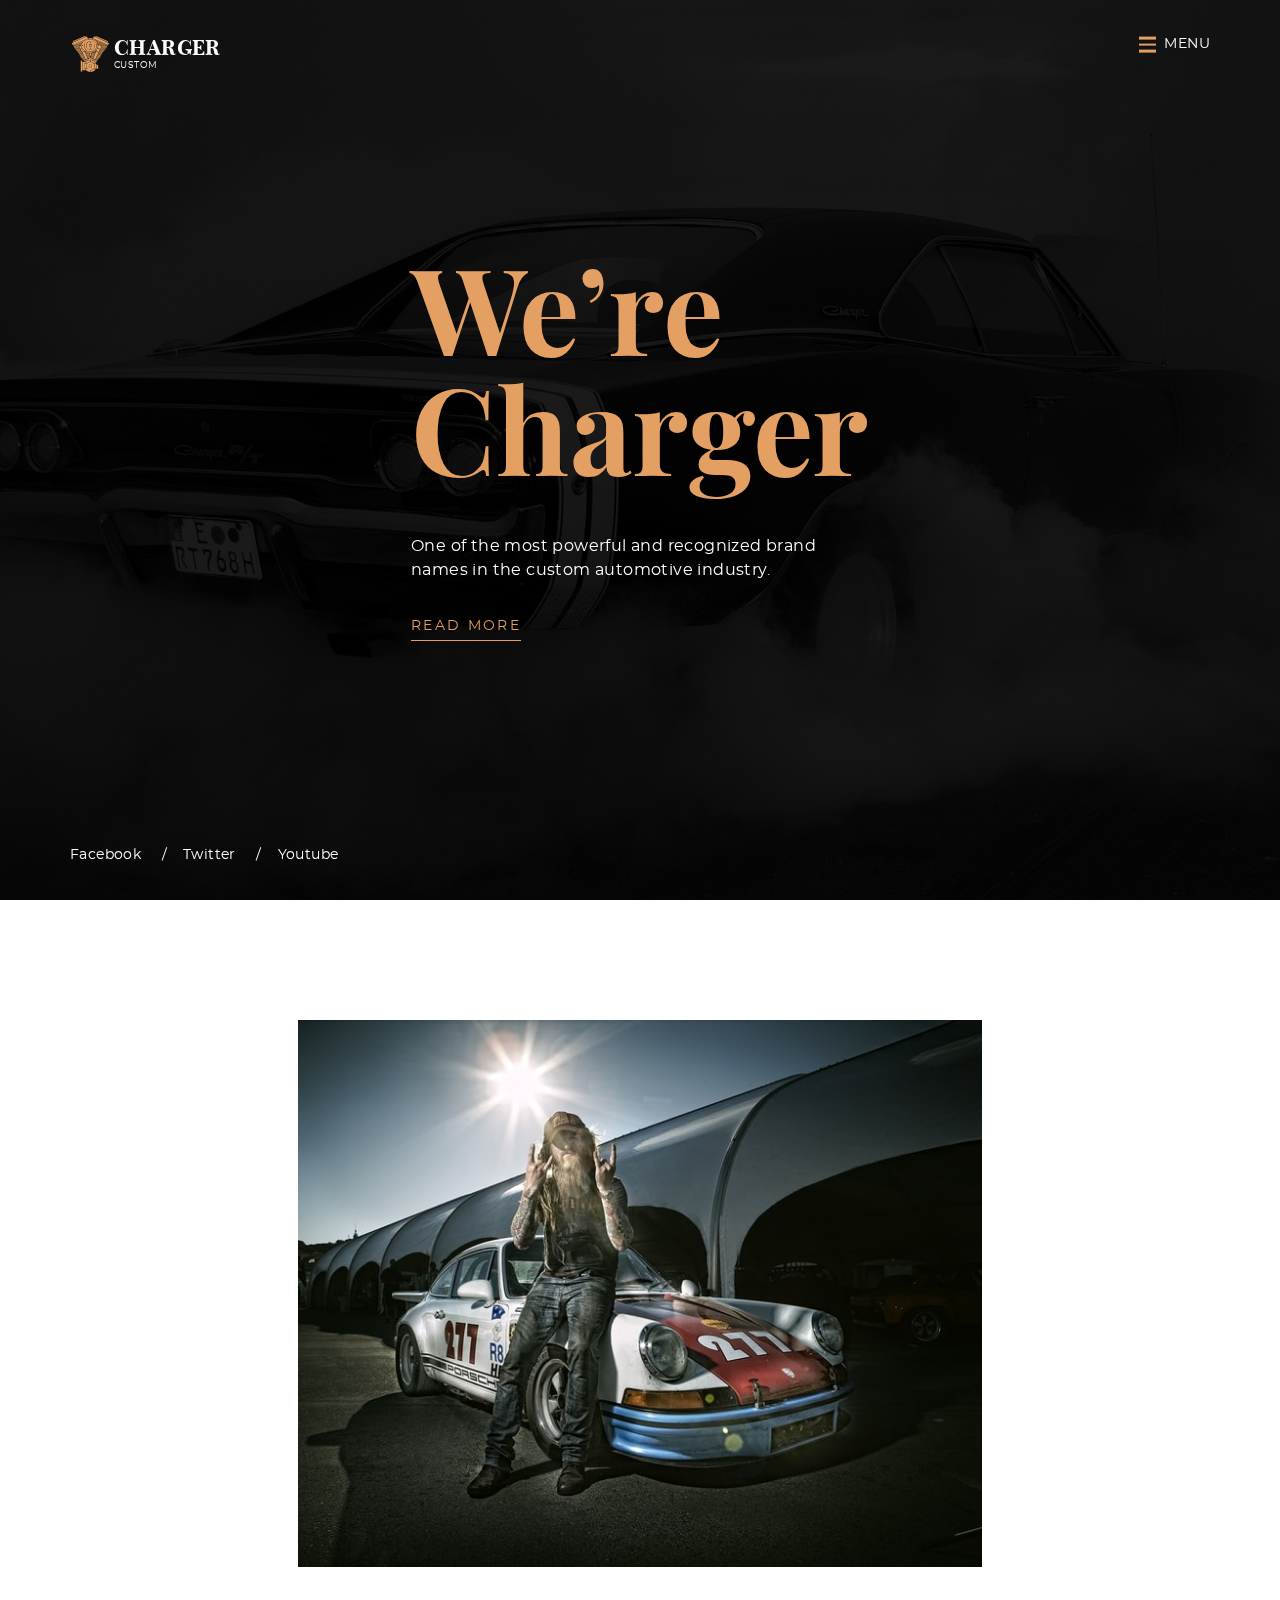
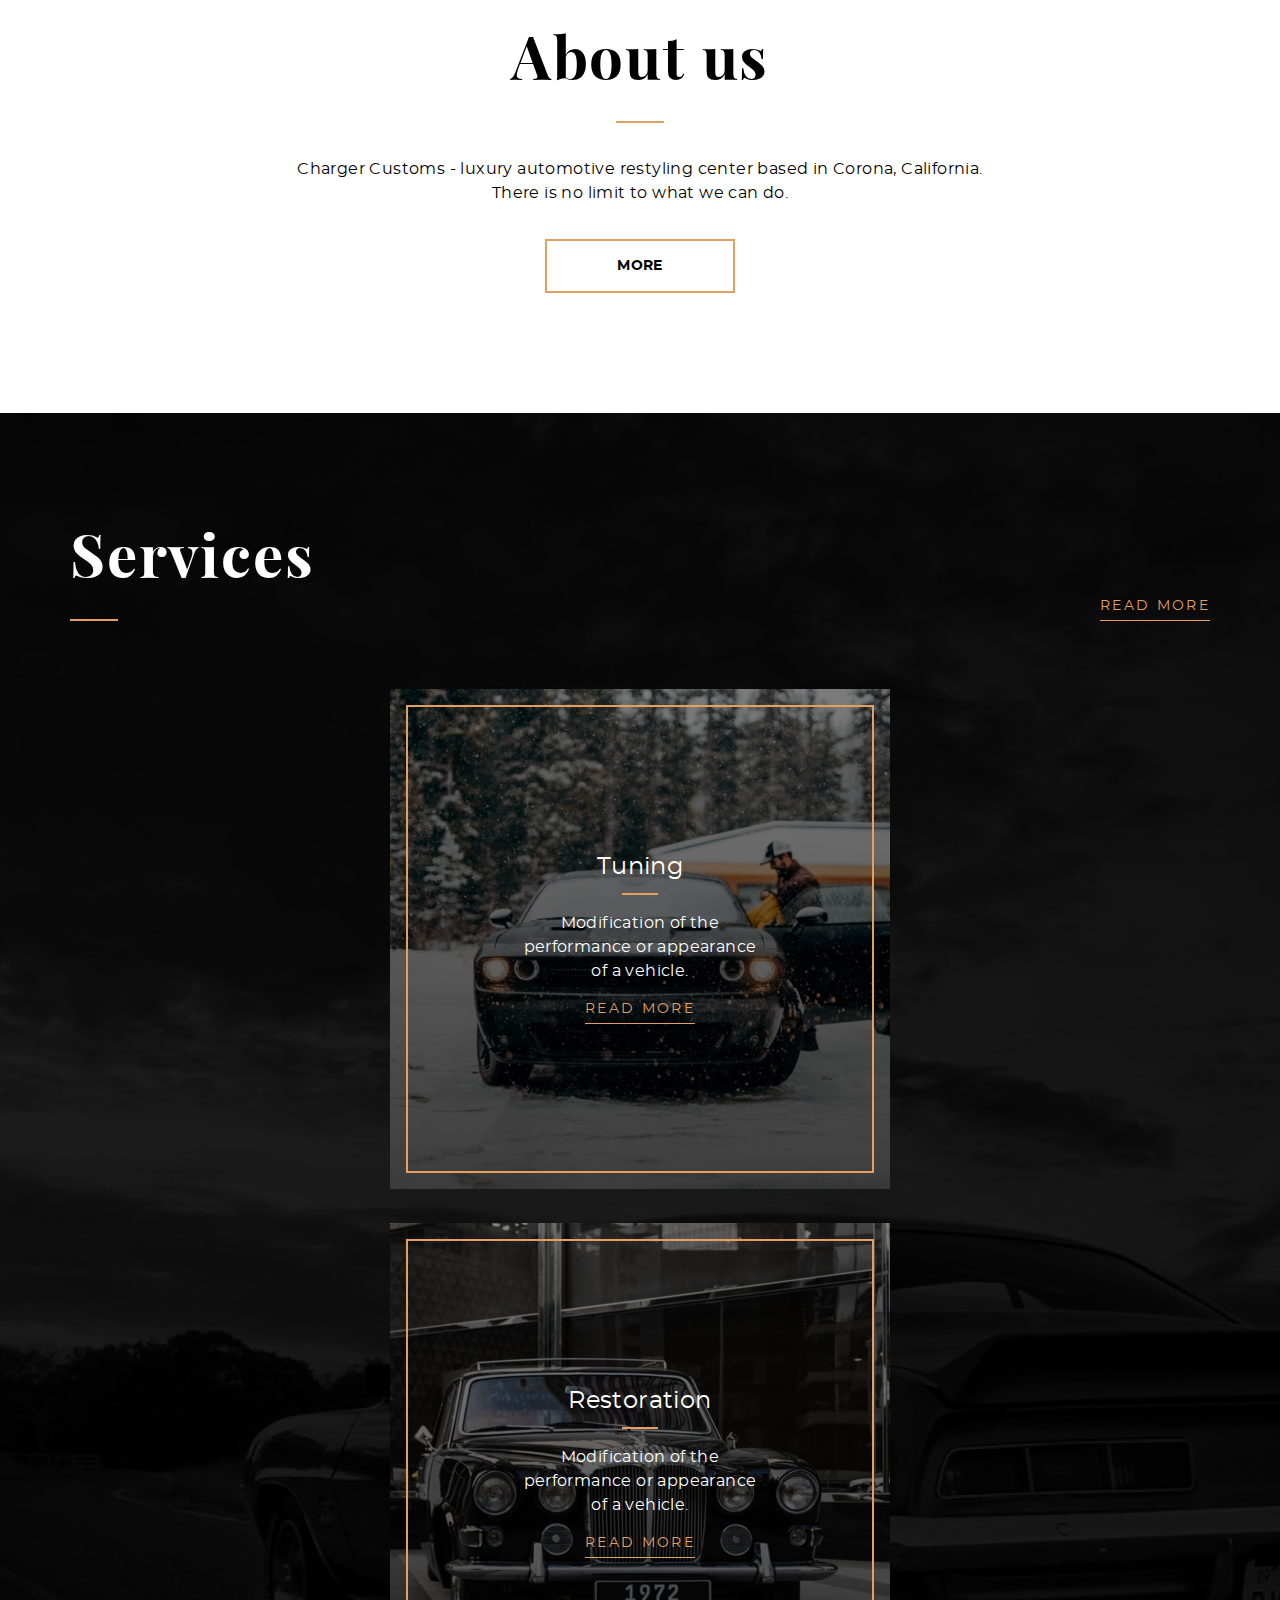
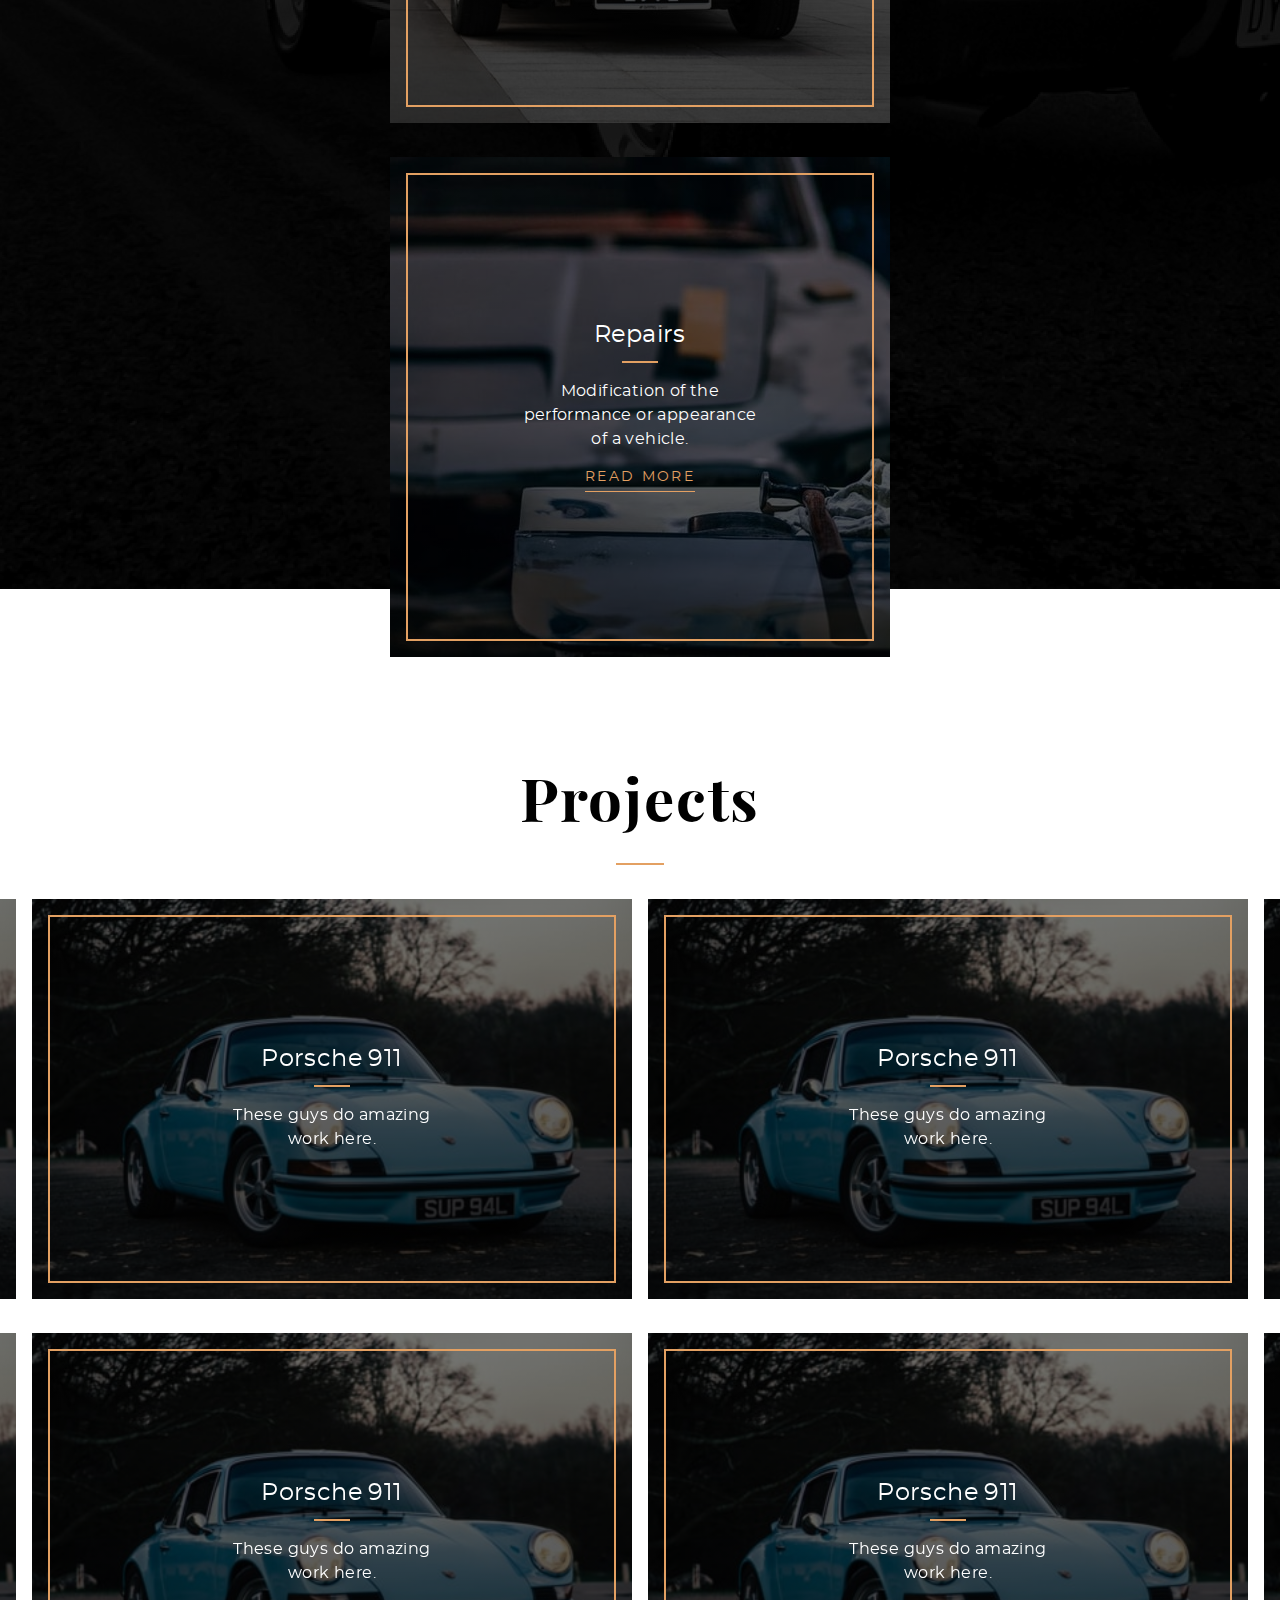
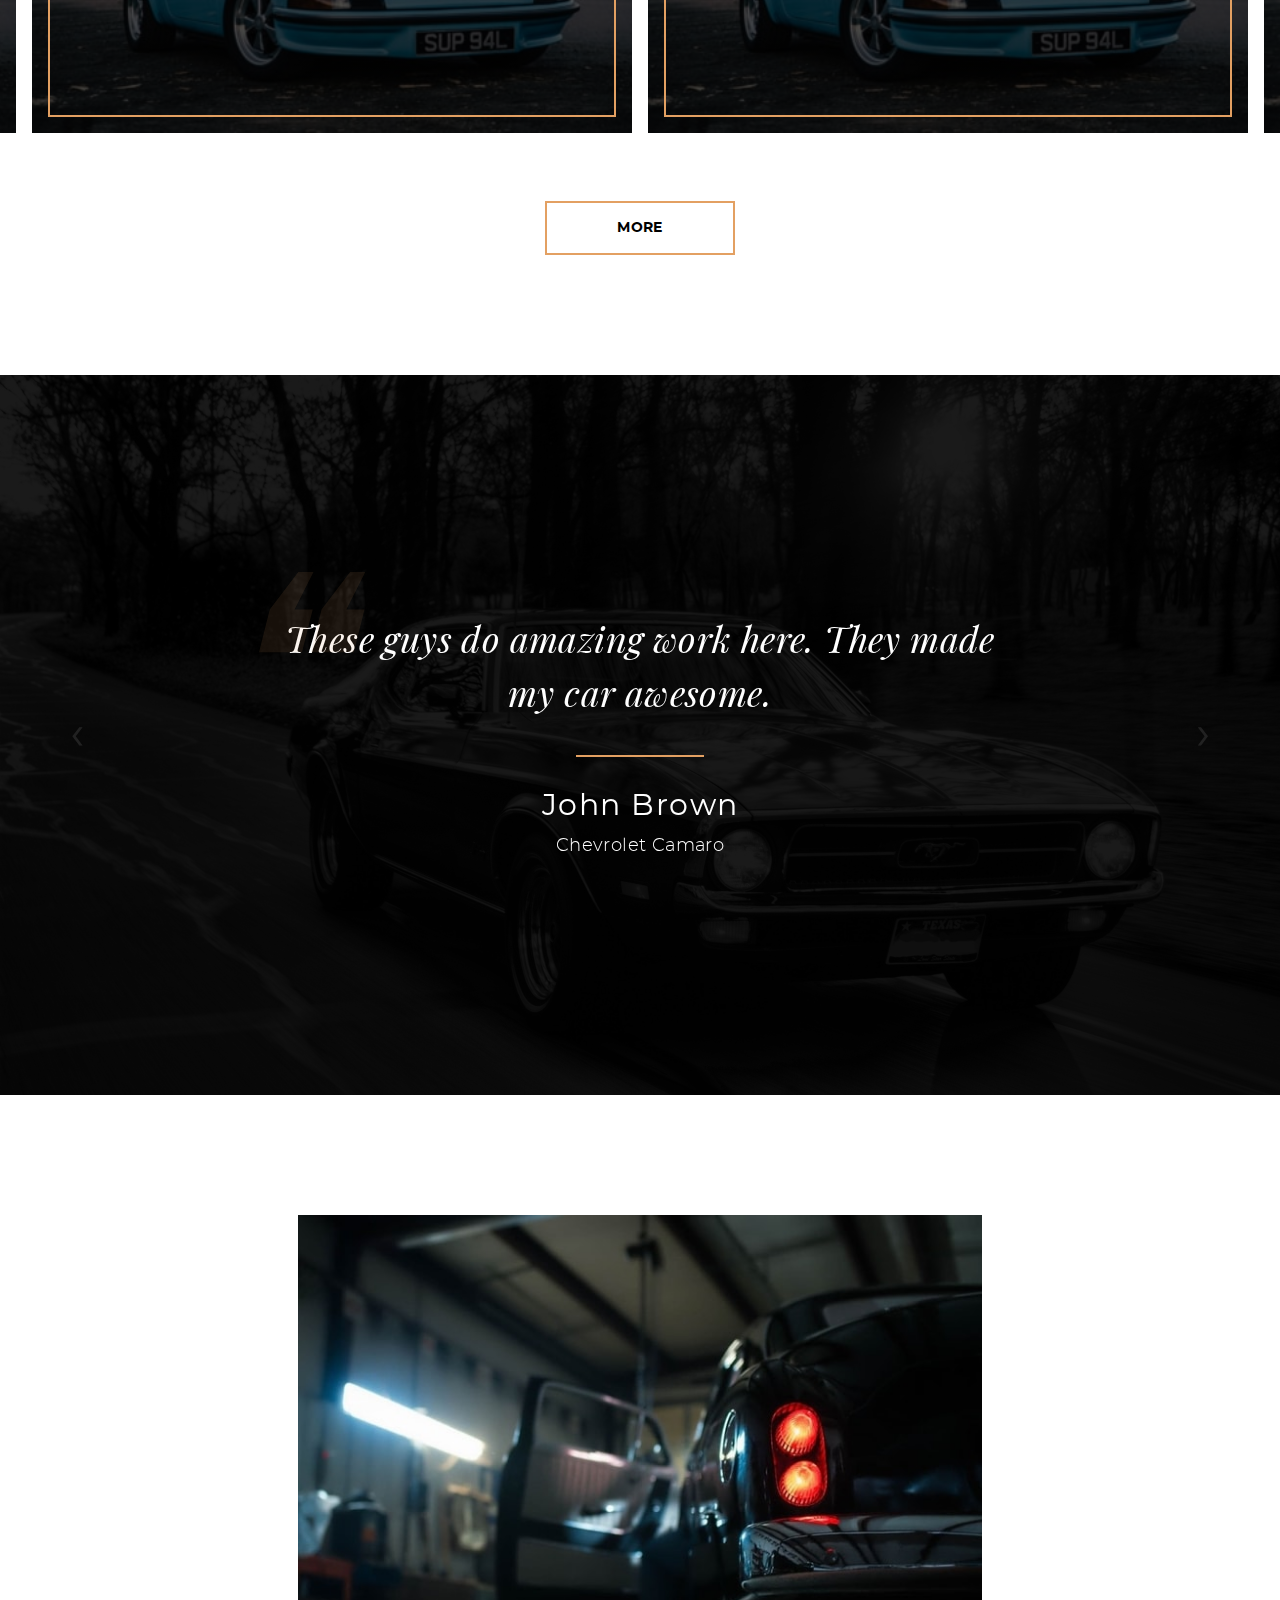
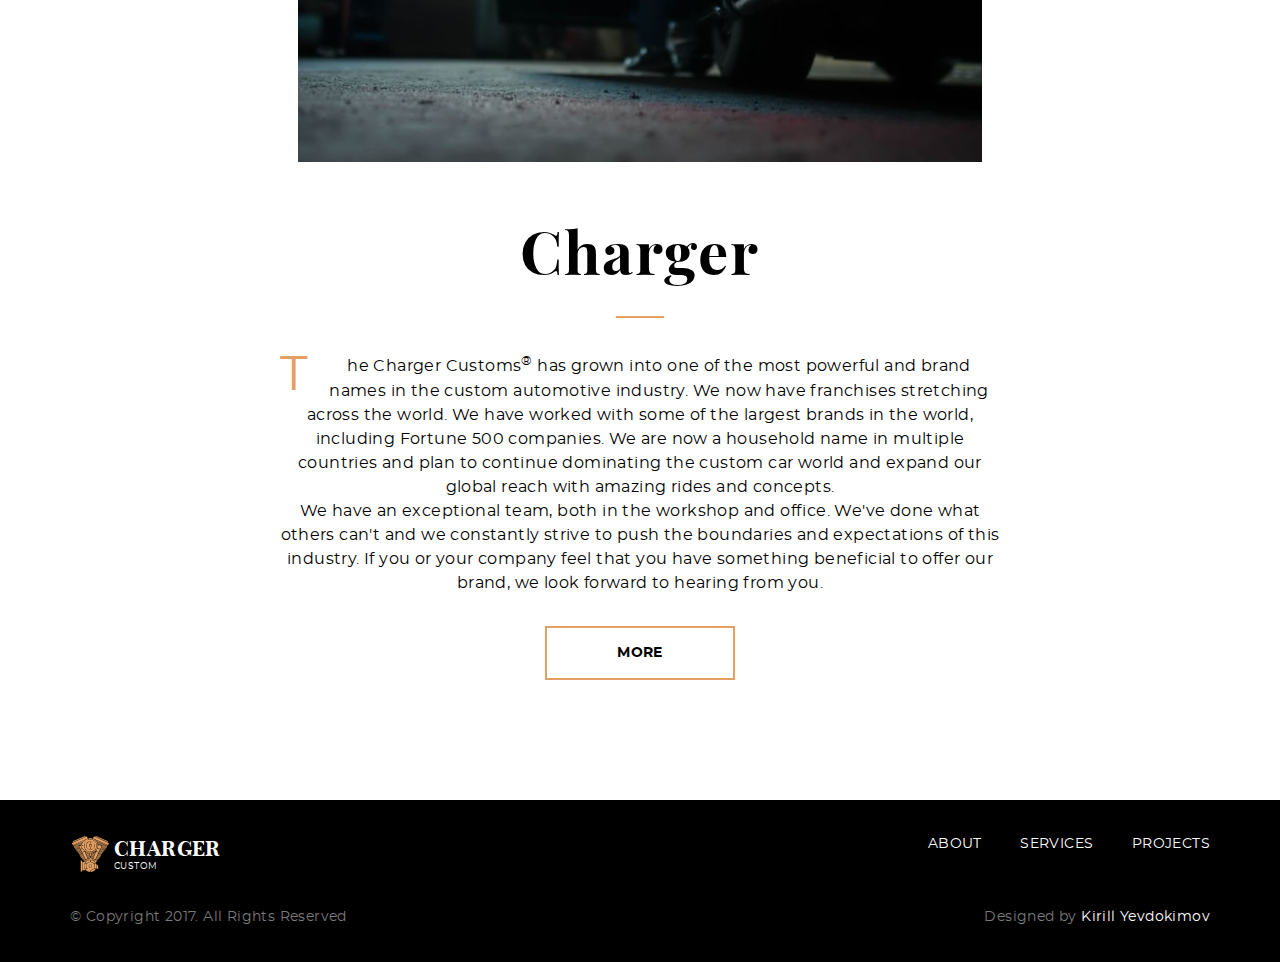
<file: charger/index.html>
<!DOCTYPE html>
<html lang="ru">

<head>

	<meta charset="utf-8">

	<title>Charger Custom</title>
	<meta name="description" content="">

	<meta http-equiv="X-UA-Compatible" content="IE=edge">
	<meta name="viewport" content="width=device-width, initial-scale=1, maximum-scale=1">

	<meta property="og:image" content="path/to/image.jpg">
	<link rel="shortcut icon" href="img/favicon/favicon.ico" type="image/x-icon">
	<link rel="apple-touch-icon" href="img/favicon/apple-touch-icon.png">
	<link rel="apple-touch-icon" sizes="72x72" href="img/favicon/apple-touch-icon-72x72.png">
	<link rel="apple-touch-icon" sizes="114x114" href="img/favicon/apple-touch-icon-114x114.png">

	<!-- Chrome, Firefox OS and Opera -->
	<meta name="theme-color" content="#000">
	<!-- Windows Phone -->
	<meta name="msapplication-navbutton-color" content="#000">
	<!-- iOS Safari -->
	<meta name="apple-mobile-web-app-status-bar-style" content="#000">

	<style>body { opacity: 0; overflow-x: hidden; } html { background-color: #fff; }</style>

</head>

<body>

	<header class="header">
		<nav class="header__navigation">
			<a href="#" class="header__logoLink">
				<svg class="header__logoIcon" viewBox="0 0 42 41">
					<use xlink:href="./img/icons/icons.svg#chargerLogo"/>
				</svg>
				<h1 class="header__logoTitle">
					<span class="header__logoTitle__main">Charger</span>
					<span class="header__logoTitle__sub">Custom</span>
				</h1>
			</a>
			<ul class="header__menuList undisplay">
				<li class="header__menuItem"><a href="#about" class="header__menuLink">About</a></li>
				<li class="header__menuItem"><a href="#services" class="header__menuLink">Services</a></li>
				<li class="header__menuItem"><a href="#projects" class="header__menuLink">Projects</a></li>
			</ul>
			<div class="header__menuButtonWrapper">
				<a href="#" class="header__menuButton">
					<span class="header__menuButtonIcon"><i class="miInner"></i></span>
					<span class="header__menuButtonText">Menu</span>
				</a>
			</div>
		</nav>
	</header>

	<main class="main">
		<section class="banner">
			<ul class="banner__list js__banner__list owl-carousel">
				<li class="banner__listItem">
					<div class="banner__itemContentWrapper">
						<h2 class="banner__itemTitle"><span class="block">We’re</span><span class="block">Charger</span></h2>
						<p class="banner__itemText">One of the most powerful and recognized brand names in the custom automotive industry.</p>
						<a href="#" class="banner__itemLink sectionLink">Read more</a>
					</div>
				</li>
				<li class="banner__listItem">
					<div class="banner__itemContentWrapper">
						<h2 class="banner__itemTitle"><span class="block">We’re</span><span class="block">Charger</span></h2>
						<p class="banner__itemText">One of the most powerful and recognized brand names in the custom automotive industry.</p>
						<a href="#" class="banner__itemLink sectionLink">Read more</a>
					</div>
				</li>
				<li class="banner__listItem">
					<div class="banner__itemContentWrapper">
						<h2 class="banner__itemTitle"><span class="block">We’re</span><span class="block">Charger</span></h2>
						<p class="banner__itemText">One of the most powerful and recognized brand names in the custom automotive industry.</p>
						<a href="#" class="banner__itemLink sectionLink">Read more</a>
					</div>
				</li>
			</ul>
			<nav class="banner__socialWrapper">
				<ul class="banner__socialList">
					<li class="banner__socialItem"><a href="#" class="banner__socialLink">Facebook</a></li>
					<li class="banner__socialItem"><a href="#" class="banner__socialLink">Twitter</a></li>
					<li class="banner__socialItem"><a href="#" class="banner__socialLink">Youtube</a></li>
				</ul>
			</nav>
		</section>
		<section class="about" id="about" data-letter="A">
			<div class="sectionWrapper">
				<div class="about__imgWrapper">
					<picture>
						<source media="(max-width: 425px)" srcset="./img/longbearded__sm.jpg">
						<img src="./img/longbearded.jpg" alt="A man with a long beard" class="about__img">
					</picture>
				</div>
				<div class="about__articleWrapper">
					<h2 class="about__title sectionTitle">About us</h2>
					<p class="about__text">Charger Customs - luxury automotive restyling center based in Corona, California. There is no limit to what we can do.</p>
					<a href="#" class="about__link sectionButton">More</a>
				</div>
			</div>
		</section>
		<section class="services" id="services" data-letter="S">
			<div class="sectionWrapper">
				<h2 class="services__title sectionTitle">Services</h2>
				<a href="#" class="services__link sectionLink">Read more</a>
				<ul class="services__list">
					<li class="services__listItem" data-title="Tuning">
						<img src="./img/services1.jpg" alt="A car and a mechanic" class="services__itemImg">
						<div class="services__itemTextWrapper">
							<h3 class="services__itemTitle">Tuning</h3>
							<p class="services__itemText">Modification of the performance or appearance of a vehicle.</p>
							<a href="#" class="services__itemLink sectionLink">Read more</a>
						</div>
					</li>
					<li class="services__listItem" data-title="Restoration">
						<img src="./img/services2.jpg" alt="A vintage black car" class="services__itemImg">
						<div class="services__itemTextWrapper">
							<h3 class="services__itemTitle">Restoration</h3>
							<p class="services__itemText">Modification of the performance or appearance of a vehicle.</p>
							<a href="#" class="services__itemLink sectionLink">Read more</a>
						</div>
					</li>
					<li class="services__listItem" data-title="Repairs">
						<img src="./img/services3.jpg" alt="A hammer on the hood" class="services__itemImg">
						<div class="services__itemTextWrapper">
							<h3 class="services__itemTitle">Repairs</h3>
							<p class="services__itemText">Modification of the performance or appearance of a vehicle.</p>
							<a href="#" class="services__itemLink sectionLink">Read more</a>
						</div>
					</li>
				</ul>
			</div>
		</section>
		<section class="projects" id="projects" data-letter="P">
			<div class="sectionWrapper">
				<h2 class="projects__title sectionTitle">Projects</h2>
				<ul class="projects__list js__projects__list owl-carousel">
					<li class="projects__listItem">
						<img src="./img/project1.jpg" alt="Porsche 911" class="projects__itemImg">
						<a href="#" class="projects__itemLink">
							<h3 class="projects__itemTitle">Porsche 911</h3>
							<p class="projects__itemText">These guys do amazing work here.</p>
						</a>
					</li>
					<li class="projects__listItem">
						<img src="./img/project1.jpg" alt="Porsche 911" class="projects__itemImg">
						<a href="#" class="projects__itemLink">
							<h3 class="projects__itemTitle">Porsche 911</h3>
							<p class="projects__itemText">These guys do amazing work here.</p>
						</a>
					</li>
					<li class="projects__listItem">
						<img src="./img/project1.jpg" alt="Porsche 911" class="projects__itemImg">
						<a href="#" class="projects__itemLink">
							<h3 class="projects__itemTitle">Porsche 911</h3>
							<p class="projects__itemText">These guys do amazing work here.</p>
						</a>
					</li>
					<li class="projects__listItem">
						<img src="./img/project1.jpg" alt="Porsche 911" class="projects__itemImg">
						<a href="#" class="projects__itemLink">
							<h3 class="projects__itemTitle">Porsche 911</h3>
							<p class="projects__itemText">These guys do amazing work here.</p>
						</a>
					</li>
					<li class="projects__listItem">
						<img src="./img/project1.jpg" alt="Porsche 911" class="projects__itemImg">
						<a href="#" class="projects__itemLink">
							<h3 class="projects__itemTitle">Porsche 911</h3>
							<p class="projects__itemText">These guys do amazing work here.</p>
						</a>
					</li>
				</ul>
				<ul class="projects__list js__projects__list owl-carousel">
					<li class="projects__listItem">
						<img src="./img/project1.jpg" alt="Porsche 911" class="projects__itemImg">
						<a href="#" class="projects__itemLink">
							<h3 class="projects__itemTitle">Porsche 911</h3>
							<p class="projects__itemText">These guys do amazing work here.</p>
						</a>
					</li>
					<li class="projects__listItem">
						<img src="./img/project1.jpg" alt="Porsche 911" class="projects__itemImg">
						<a href="#" class="projects__itemLink">
							<h3 class="projects__itemTitle">Porsche 911</h3>
							<p class="projects__itemText">These guys do amazing work here.</p>
						</a>
					</li>
					<li class="projects__listItem">
						<img src="./img/project1.jpg" alt="Porsche 911" class="projects__itemImg">
						<a href="#" class="projects__itemLink">
							<h3 class="projects__itemTitle">Porsche 911</h3>
							<p class="projects__itemText">These guys do amazing work here.</p>
						</a>
					</li>
					<li class="projects__listItem">
						<img src="./img/project1.jpg" alt="Porsche 911" class="projects__itemImg">
						<a href="#" class="projects__itemLink">
							<h3 class="projects__itemTitle">Porsche 911</h3>
							<p class="projects__itemText">These guys do amazing work here.</p>
						</a>
					</li>
					<li class="projects__listItem">
						<img src="./img/project1.jpg" alt="Porsche 911" class="projects__itemImg">
						<a href="#" class="projects__itemLink">
							<h3 class="projects__itemTitle">Porsche 911</h3>
							<p class="projects__itemText">These guys do amazing work here.</p>
						</a>
					</li>
				</ul>
				<a href="#" class="projects__link sectionButton">More</a>
			</div>
		</section>
		<section class="reviews" data-letter="R">
			<div class="sectionWrapper">
				<ul class="reviews__list js__reviews__list owl-carousel">
					<li class="reviews__listItem">
						<p class="reviews__itemText">These guys do amazing work here. They made my car awesome.</p>
						<div class="reviews__itemTitle">John Brown</div>
						<h3 class="reviews__itemSubtitle">Chevrolet Camaro</h3>
					</li>
					<li class="reviews__listItem">
						<p class="reviews__itemText">These guys do amazing work here. They made my car awesome.</p>
						<div class="reviews__itemTitle">John Brown</div>
						<h3 class="reviews__itemSubtitle">Chevrolet Camaro</h3>
					</li>
					<li class="reviews__listItem">
						<p class="reviews__itemText">These guys do amazing work here. They made my car awesome.</p>
						<div class="reviews__itemTitle">John Brown</div>
						<h3 class="reviews__itemSubtitle">Chevrolet Camaro</h3>
					</li>
				</ul>
			</div>
		</section>
		<section class="charger" data-letter="C">
			<div class="sectionWrapper">
				<div class="charger__imgWrapper">
					<picture>
						<source media="(max-width: 425px)" srcset="./img/garage__sm.jpg">
						<img src="./img/garage.jpg" alt="A car in the garage" class="charger__img">
					</picture>					
				</div>
				<div class="charger__articleWrapper">
					<h2 class="charger__title sectionTitle">Charger</h2>
					<p class="charger__text">The Charger Customs<sup>&#174;</sup> has grown into one of the most powerful and brand names in the custom automotive industry. We now have franchises stretching across the world. We have worked with some of the largest brands in the world, including Fortune 500 companies. We are now a household name in multiple countries and plan to continue dominating the custom car world and expand our global reach with amazing rides and concepts.<br>We have an exceptional team, both in the workshop and office. We've done what others can't and we constantly strive to push the boundaries and expectations of this industry. If you or your company feel that you have something beneficial to offer our brand, we look forward to hearing from you.</p>
					<a href="#" class="charger__link sectionButton">More</a>
				</div>
			</div>
		</section>
	</main>

	<footer class="footer">
		<div class="footerWrapper">
			<a href="#" class="footer__logoLink">
				<svg class="footer__logoIcon" viewBox="0 0 42 41">
					<use xlink:href="./img/icons/icons.svg#chargerLogo"/>
				</svg>
				<h1 class="footer__logoTitle">
					<span class="footer__logoTitle__main">Charger</span>
					<span class="footer__logoTitle__sub">Custom</span>
				</h1>
			</a>
			<ul class="footer__menuList">
				<li class="footer__menuItem"><a href="#about" class="footer__menuLink">About</a></li>
				<li class="footer__menuItem"><a href="#services" class="footer__menuLink">Services</a></li>
				<li class="footer__menuItem"><a href="#projects" class="footer__menuLink">Projects</a></li>
			</ul>
			<div class="footer__copyrights">
				<span class="footer__copyrightsGroup">© Copyright 2017. All Rights Reserved</span>
				<span class="footer__copyrightsGroup">Designed by <a href="#" class="footer__link">Kirill Yevdokimov</a></span>
			</div>
		</div>
	</footer>

	<link rel="stylesheet" href="css/main.min.css">
	<script src="js/scripts.min.js"></script>

</body>
</html>
</file>
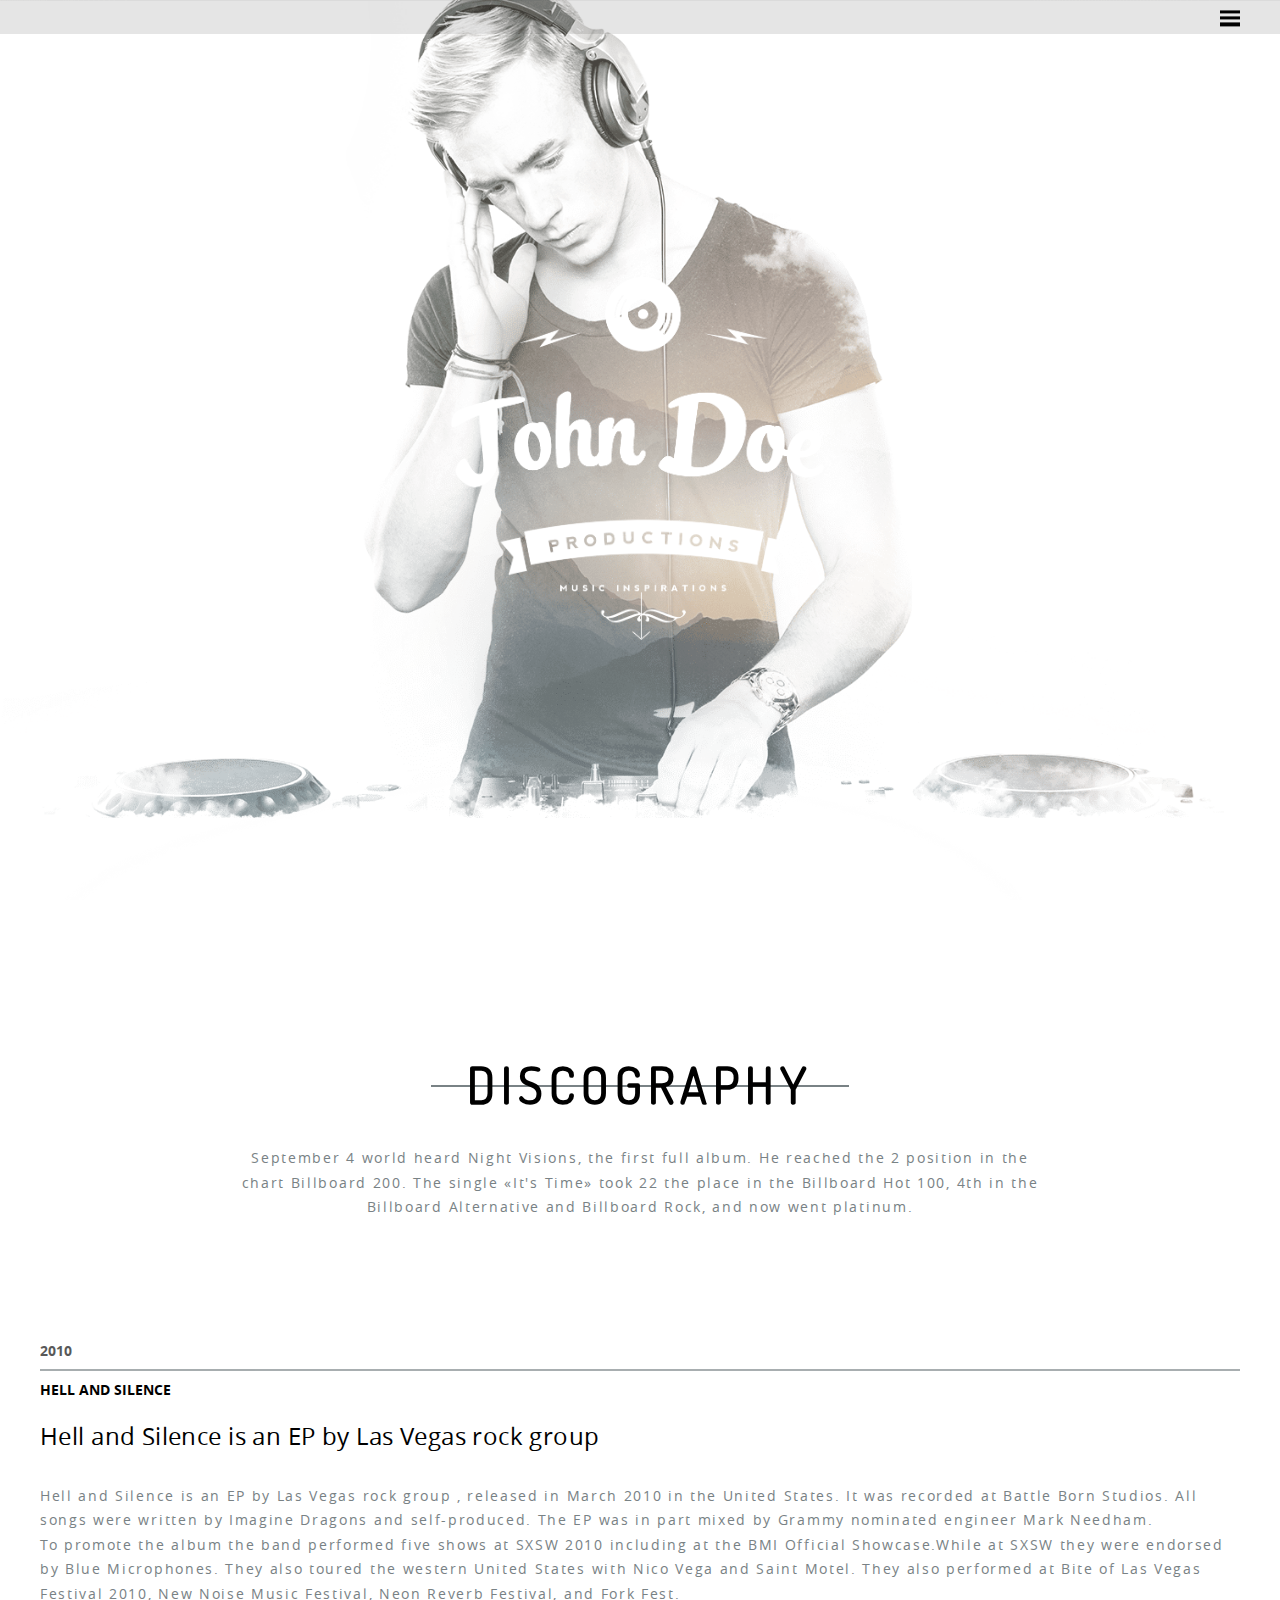
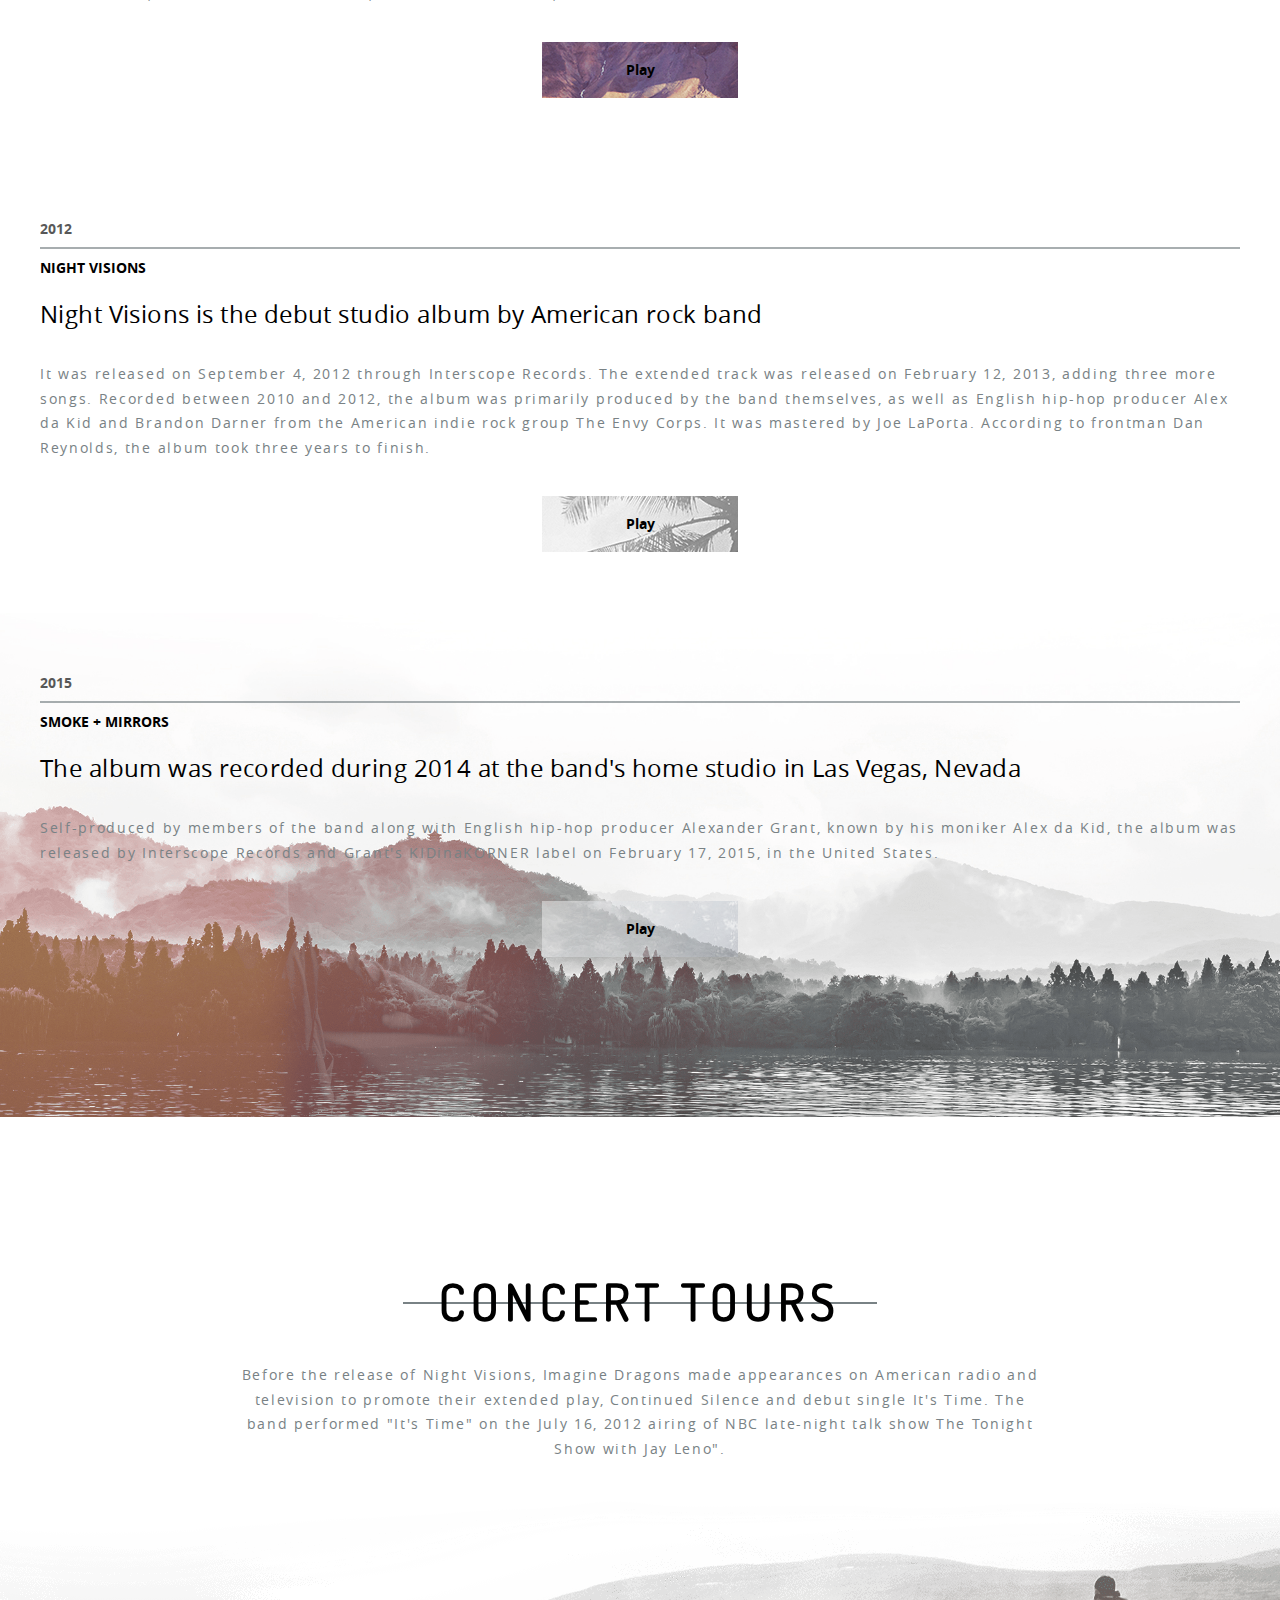
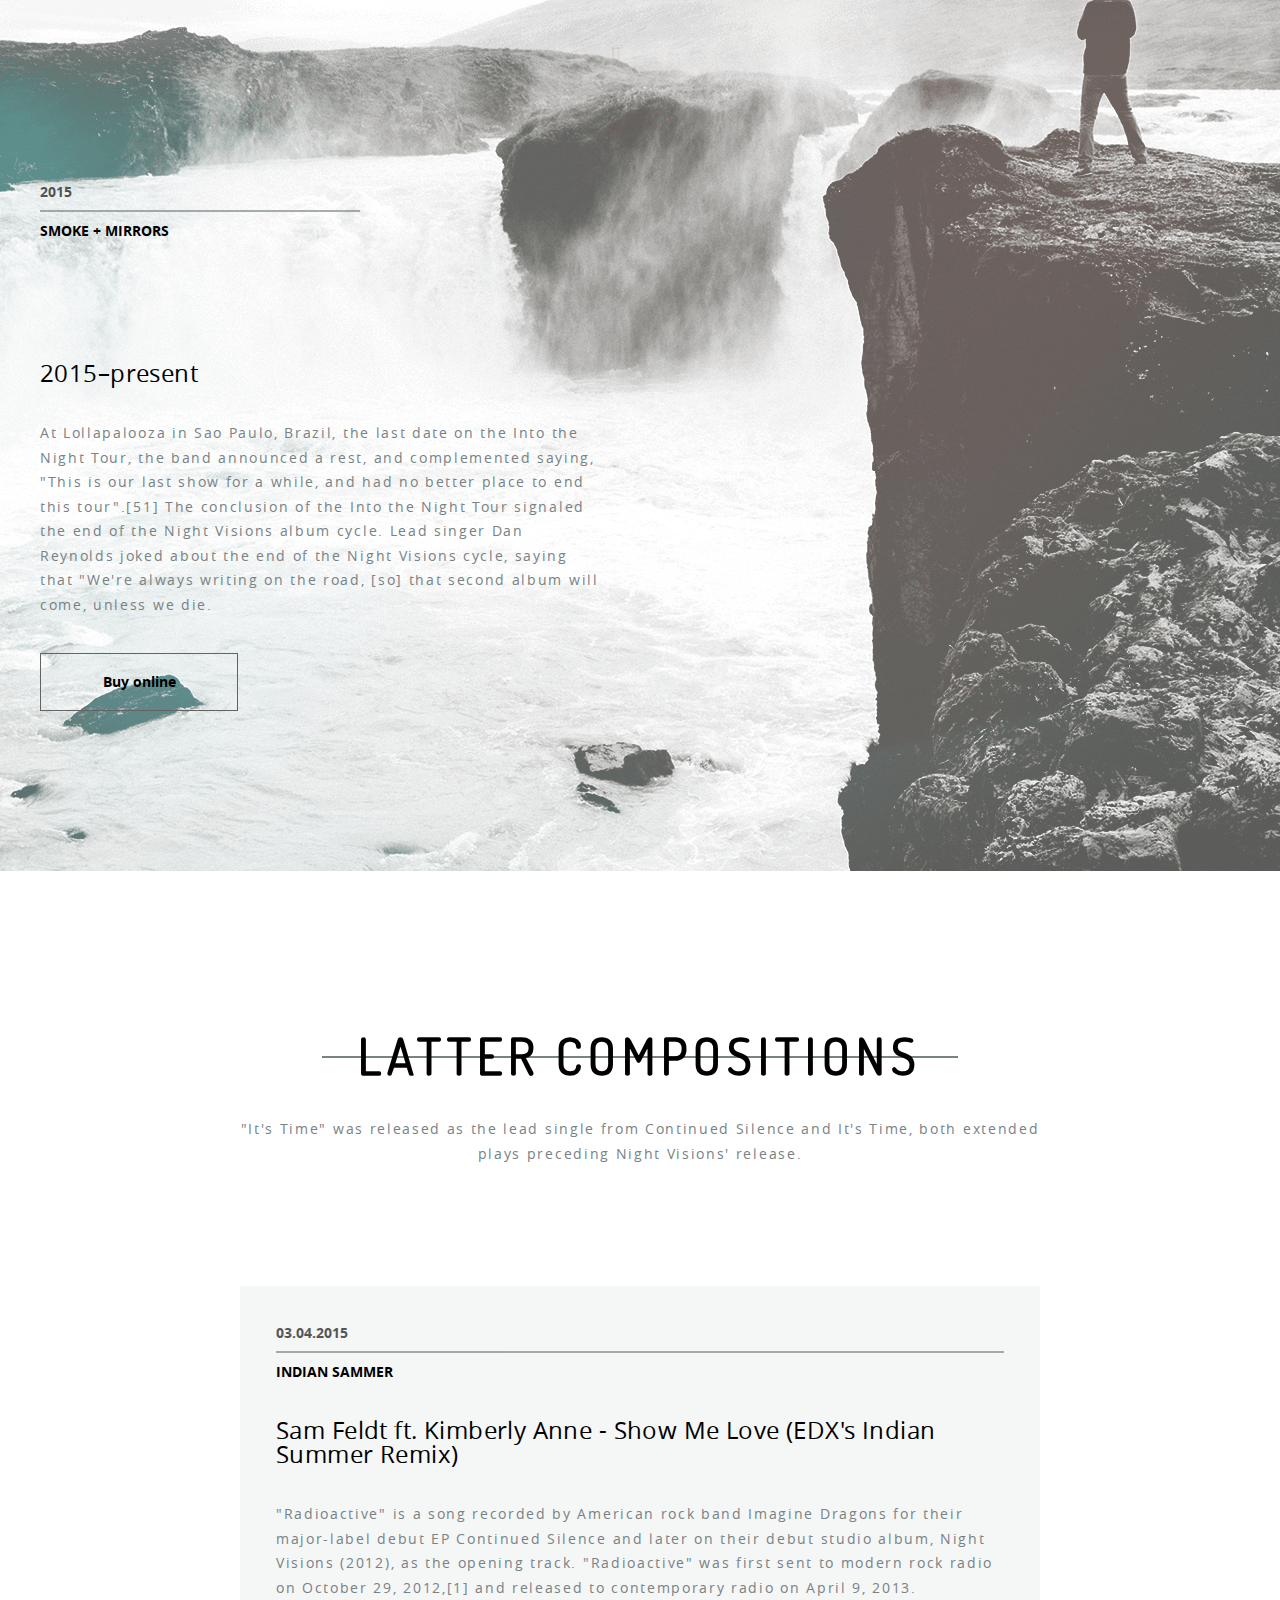
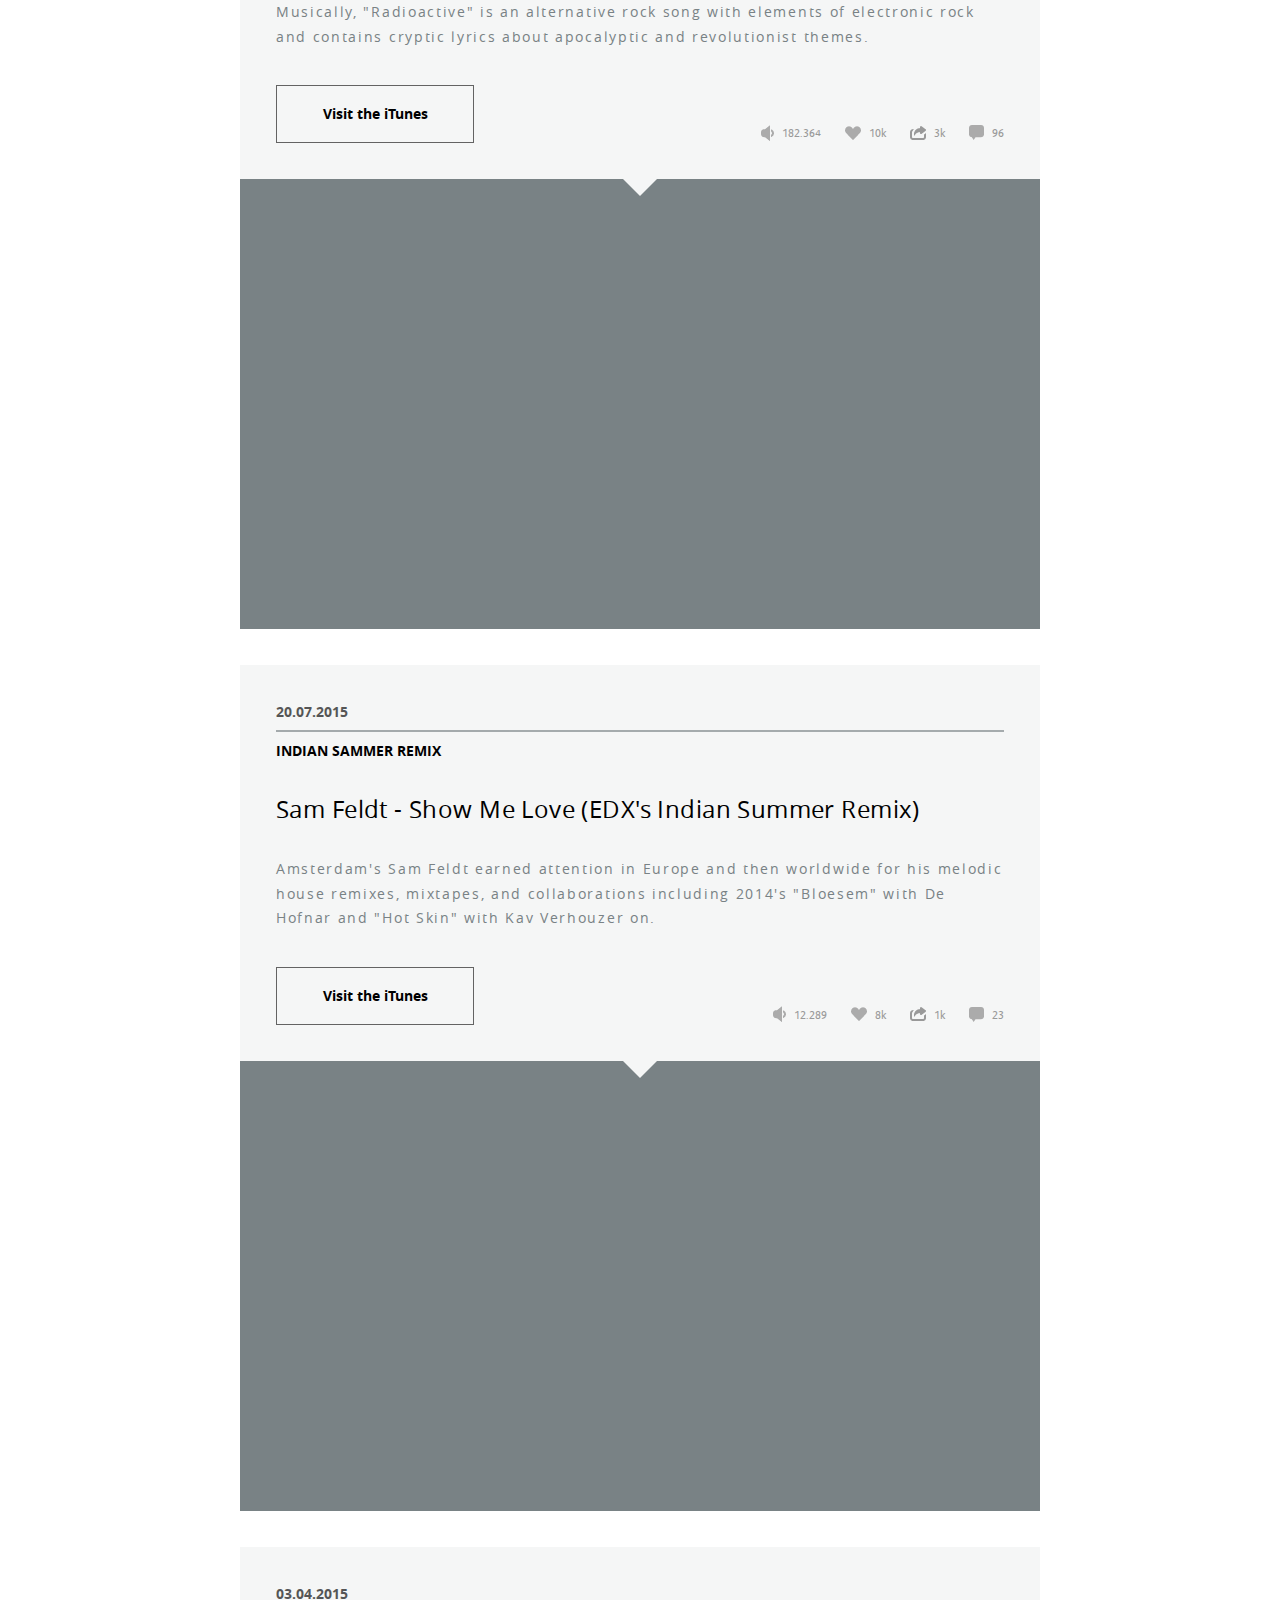
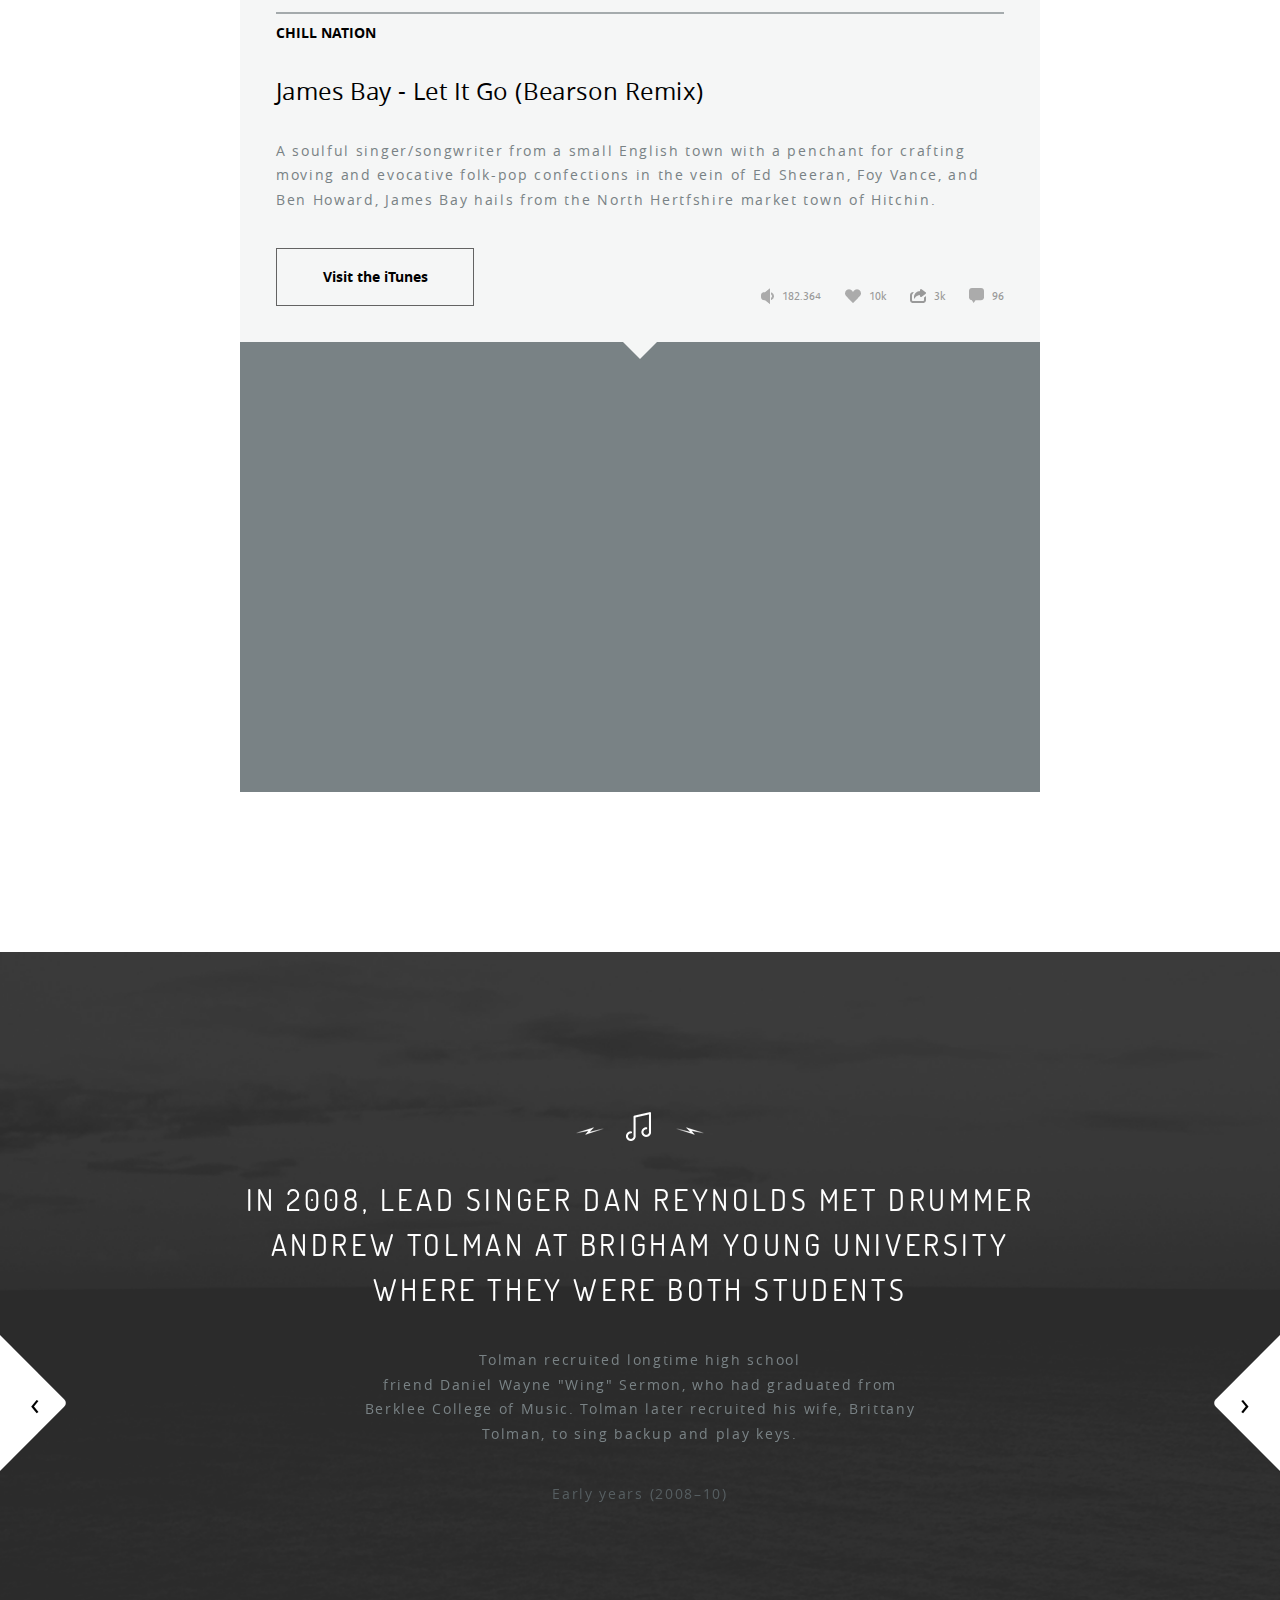
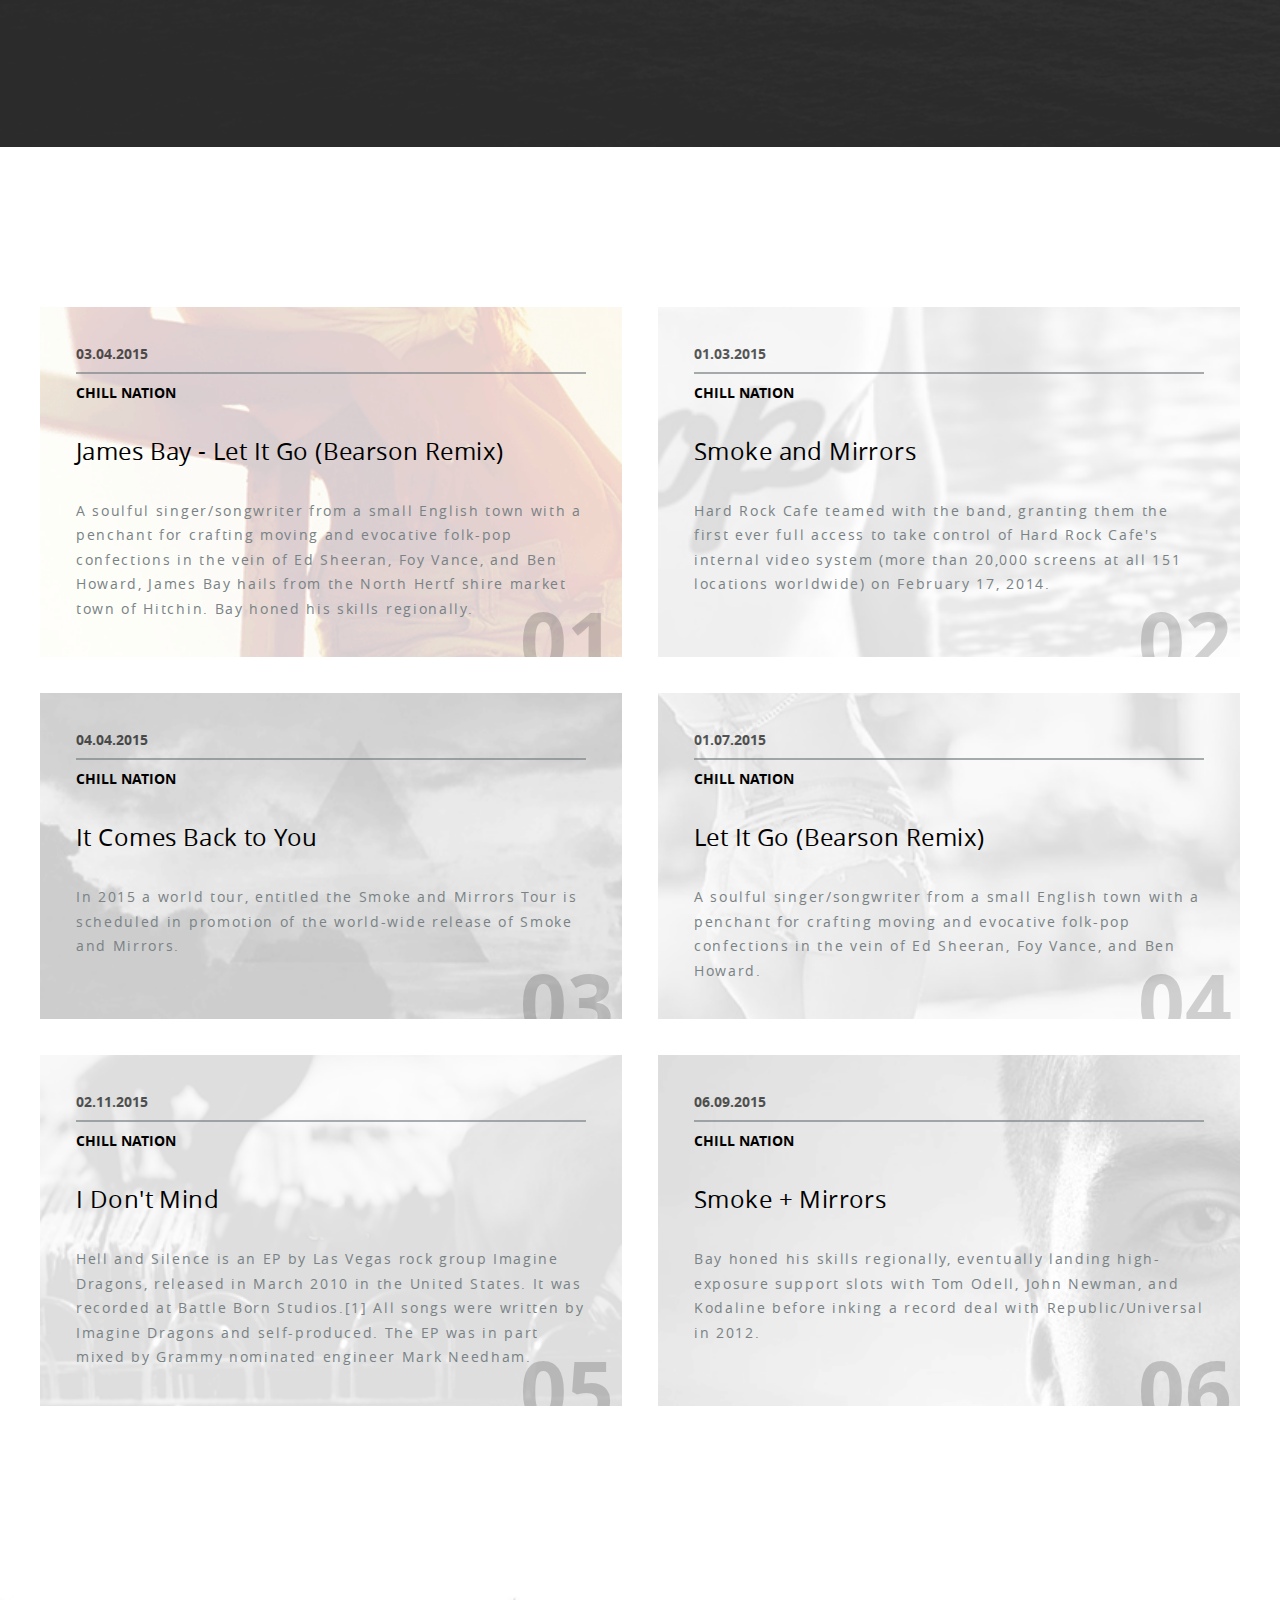
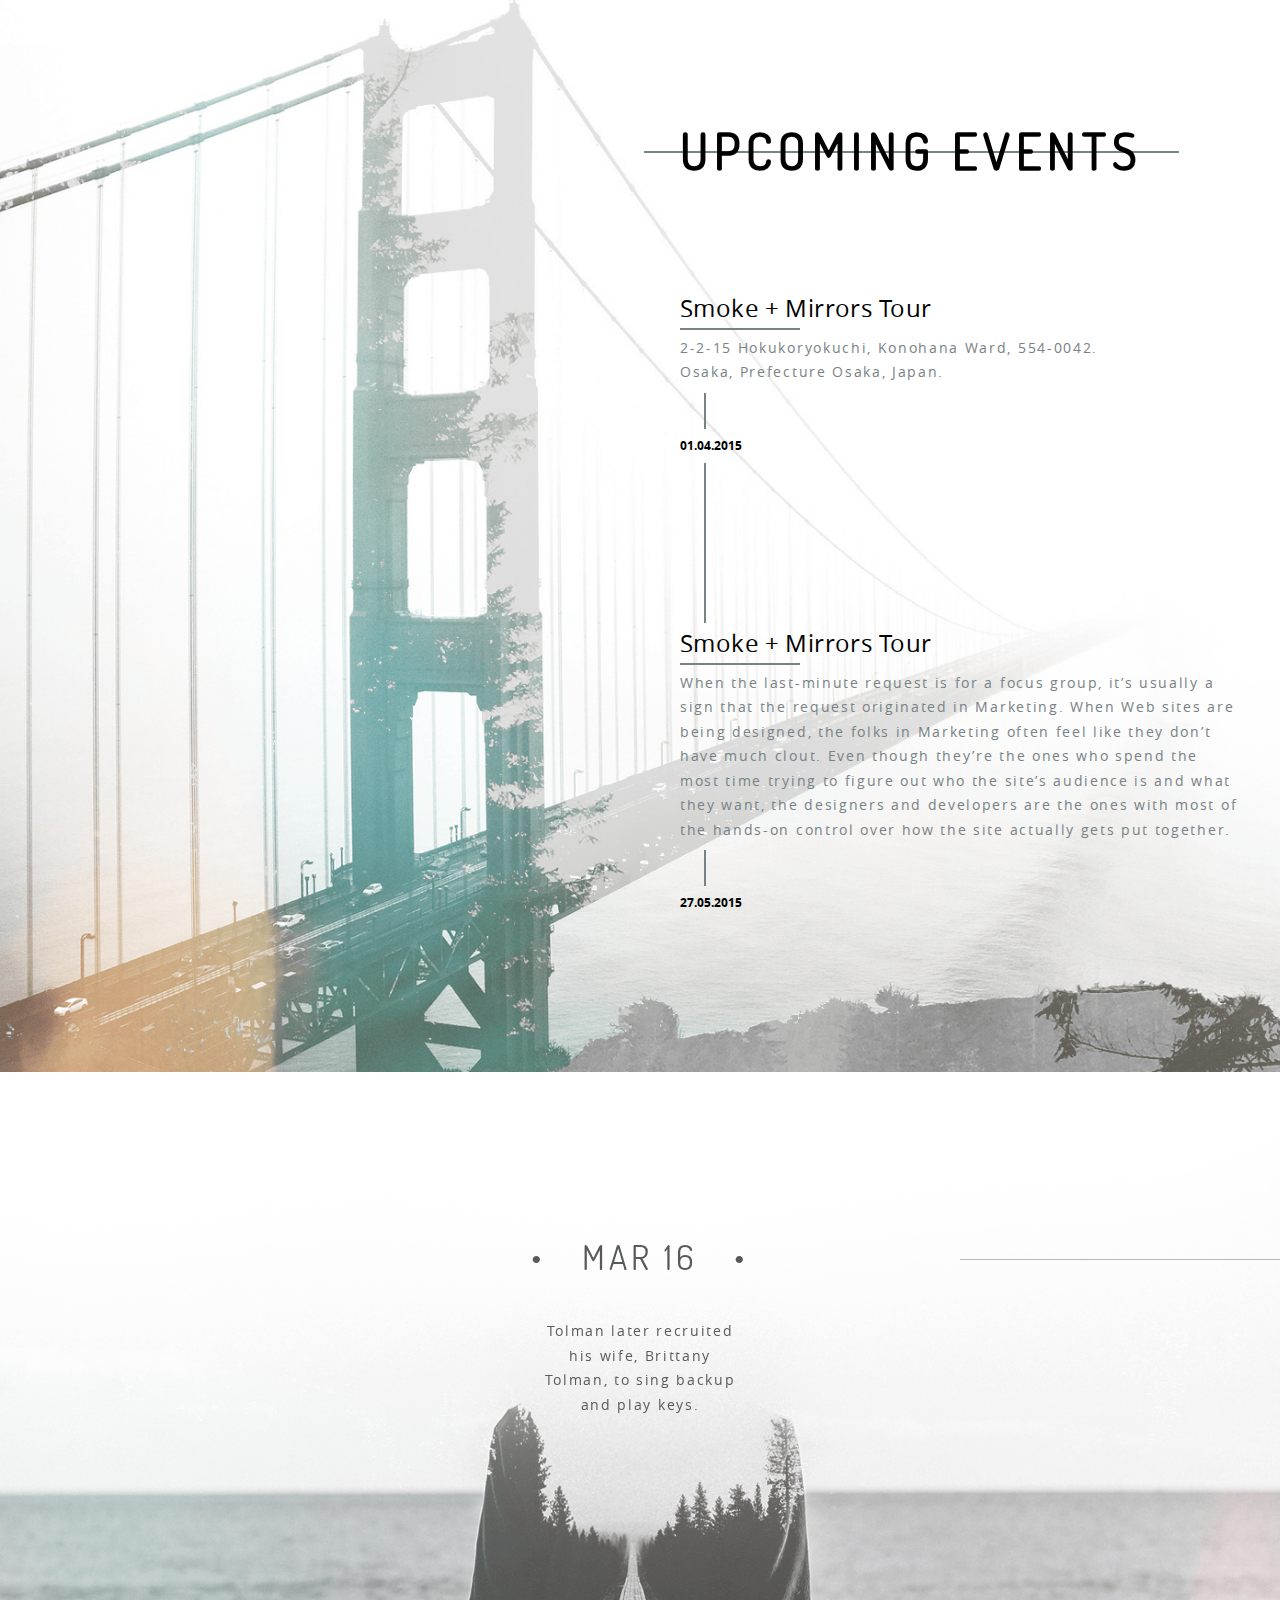
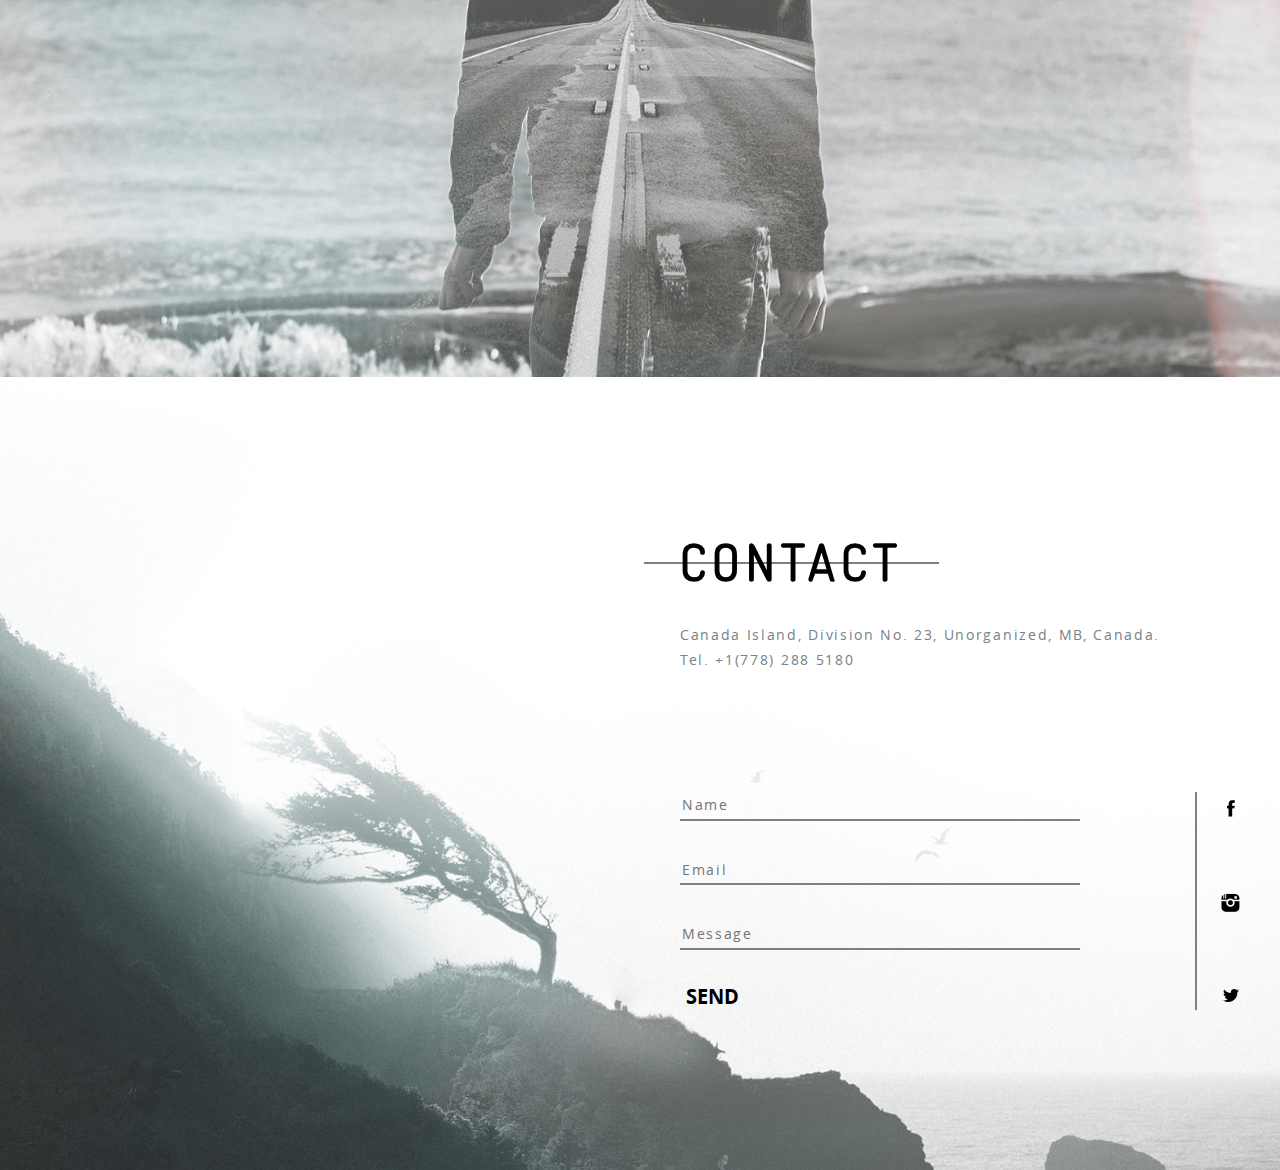
<file: musician/index.html>
<!DOCTYPE html>
<html lang="ru">

<head>

	<meta charset="utf-8">

	<title>Musician</title>
	<meta name="description" content="">

	<meta http-equiv="X-UA-Compatible" content="IE=edge">
	<meta name="viewport" content="width=device-width, initial-scale=1, maximum-scale=1">

	<meta property="og:image" content="path/to/image.jpg">
	<link rel="shortcut icon" href="img/favicon/favicon.ico" type="image/x-icon">
	<link rel="apple-touch-icon" href="img/favicon/apple-touch-icon.png">
	<link rel="apple-touch-icon" sizes="72x72" href="img/favicon/apple-touch-icon-72x72.png">
	<link rel="apple-touch-icon" sizes="114x114" href="img/favicon/apple-touch-icon-114x114.png">

	<!-- Chrome, Firefox OS and Opera -->
	<meta name="theme-color" content="#000">
	<!-- Windows Phone -->
	<meta name="msapplication-navbutton-color" content="#000">
	<!-- iOS Safari -->
	<meta name="apple-mobile-web-app-status-bar-style" content="#000">

	<style>body { opacity: 0; overflow-x: hidden; } html { background-color: #fff; }</style>

</head>

<body>

	<header class="header">
		<nav class="header__navigation">
			<a href="#" class="header__menuButton js__header__menuButton"><span class="header__menuButtonIcon"><i class="miInner"></i></span></a>
			<ul class="header__menuList js__header__menuList">
				<li class="header__menuItem"><a href="#about" class="header__menuLink">About</a></li>
				<li class="header__menuItem"><a href="#discography" class="header__menuLink">Discography</a></li>
				<li class="header__menuItem"><a href="#tours" class="header__menuLink">Concert tours</a></li>
				<li class="header__menuItem"><a href="#compositions" class="header__menuLink">Latter compositions</a></li>
				<li class="header__menuItem"><a href="#tracks" class="header__menuLink">New tracks</a></li>
				<li class="header__menuItem"><a href="#events" class="header__menuLink">Upcoming events</a></li>
				<li class="header__menuItem"><a href="#history" class="header__menuLink">History</a></li>
				<li class="header__menuItem"><a href="#contact" class="header__menuLink">Contact</a></li>
			</ul>
		</nav>
	</header>

	<main class="main">
		<section class="banner" id="about"><img src="./img/icons/johnDoe.png" alt="John Doe company logotype" class="banner__img"></section>
		<section class="discography" id="discography">
			<div class="sectionWrapper">
				<h2 class="discography__title sectionTitle"><span class="sectionTitleText">Discography</span></h2>
				<div class="discography__text sectionText">September 4 world heard Night Visions, the first full album. He reached the 2 position in the chart Billboard 200. The single «It's Time» took 22 the place in the Billboard Hot 100, 4th in the Billboard Alternative and Billboard Rock, and now went platinum.</div>
				<ul class="discography__list">
					<li class="discography__listItem">
						<header class="discography__itemHeader basicHeader">
							<span class="basicHeaderValue">2010</span>
							<span class="basicHeaderTitle">Hell and Silence</span>
						</header>
						<article class="discography__itemDescription">
							<h3 class="discography__itemTitle basicTitle">Hell and Silence is an EP by Las Vegas rock group</h3>
							<p class="discography__itemText basicText">Hell and Silence is an EP by Las Vegas rock group , released in March 2010 in the United States. It was recorded at Battle Born Studios. All songs were written by Imagine Dragons and self-produced. The EP was in part mixed by Grammy nominated engineer Mark Needham.<br>To promote the album the band performed five shows at SXSW 2010 including at the BMI Official Showcase.While at SXSW they were endorsed by Blue Microphones. They also toured the western United States with Nico Vega and Saint Motel. They also performed at Bite of Las Vegas Festival 2010, New Noise Music Festival, Neon Reverb Festival, and Fork Fest.</p>
							<a href="#" class="discography__itemLink">Play</a>
						</article>
					</li>
					<li class="discography__listItem">
						<header class="discography__itemHeader basicHeader">
							<span class="basicHeaderValue">2012</span>
							<span class="basicHeaderTitle">Night Visions</span>
						</header>
						<article class="discography__itemDescription">
							<h3 class="discography__itemTitle basicTitle">Night Visions is the debut studio album by American rock band</h3>
							<p class="discography__itemText basicText">It was released on September 4, 2012 through Interscope Records. The extended track was released on February 12, 2013, adding three more songs. Recorded between 2010 and 2012, the album was primarily produced by the band themselves, as well as English hip-hop producer Alex da Kid and Brandon Darner from the American indie rock group The Envy Corps. It was mastered by Joe LaPorta. According to frontman Dan Reynolds, the album took three years to finish.</p>
							<a href="#" class="discography__itemLink">Play</a>
						</article>
					</li>
					<li class="discography__listItem">
						<header class="discography__itemHeader basicHeader">
							<span class="basicHeaderValue">2015</span>
							<span class="basicHeaderTitle">Smoke + Mirrors</span>
						</header>
						<article class="discography__itemDescription">
							<h3 class="discography__itemTitle basicTitle">The album was recorded during 2014 at the band's home studio in Las Vegas, Nevada</h3>
							<p class="discography__itemText basicText">Self-produced by members of the band along with English hip-hop producer Alexander Grant, known by his moniker Alex da Kid, the album was released by Interscope Records and Grant's KIDinaKORNER label on February 17, 2015, in the United States.</p>
							<a href="#" class="discography__itemLink">Play</a>
						</article>
					</li>
				</ul>
			</div>
		</section>
		<section class="tours" id="tours">
			<div class="sectionWrapper">
				<h2 class="tours__title sectionTitle"><span class="sectionTitleText">Concert tours</span></h2>
				<p class="tours__text sectionText">Before the release of Night Visions, Imagine Dragons made appearances on American radio and television to promote their extended play, Continued Silence and debut single It's Time. The band performed "It's Time" on the July 16, 2012 airing of NBC late-night talk show The Tonight Show with Jay Leno".</p>
				<article class="tours__article">
					<header class="tours__articleHeader basicHeader">
						<span class="basicHeaderValue">2015</span>
						<span class="basicHeaderTitle">Smoke + Mirrors</span>
					</header>
					<h3 class="tours__articleTitle basicTitle">2015–present</h3>
					<p class="tours__articleText basicText">At Lollapalooza in Sao Paulo, Brazil, the last date on the Into the Night Tour, the band announced a rest, and complemented saying, "This is our last show for a while, and had no better place to end this tour".[51] The conclusion of the Into the Night Tour signaled the end of the Night Visions album cycle. Lead singer Dan Reynolds joked about the end of the Night Visions cycle, saying that "We're always writing on the road, [so] that second album will come, unless we die.</p>
					<a href="#" class="tours__articleLink basicButton">Buy online</a>
				</article>
			</div>
		</section>
		<section class="compositions" id="compositions">
			<div class="sectionWrapper">
				<h2 class="compositions__title sectionTitle"><span class="sectionTitleText">Latter compositions</span></h2>
				<p class="compositions__text sectionText">"It's Time" was released as the lead single from Continued Silence and It's Time, both extended plays preceding Night Visions' release.</p>
				<ul class="compositions__list">
					<li class="compositions__listItem">
						<article class="compositions__itemDescription">
							<header class="compositions__itemHeader basicHeader">
								<span class="basicHeaderValue">03.04.2015</span>
								<span class="basicHeaderTitle">Indian sammer</span>
							</header>
							<h3 class="compositions__itemTitle basicTitle">Sam Feldt ft. Kimberly Anne - Show Me Love (EDX's Indian Summer Remix)</h3>
							<p class="compositions__itemText basicText">"Radioactive" is a song recorded by American rock band Imagine Dragons for their major-label debut EP Continued Silence and later on their debut studio album, Night Visions (2012), as the opening track. "Radioactive" was first sent to modern rock radio on October 29, 2012,[1] and released to contemporary radio on April 9, 2013. Musically, "Radioactive" is an alternative rock song with elements of electronic rock and contains cryptic lyrics about apocalyptic and revolutionist themes.</p>
							<footer class="compositions__itemFooter">
								<a href="#" class="compositions__itemLink basicButton">Visit the iTunes</a>
								<nav class="compositions__feedback">
									<a href="#" class="compositions__feedbackItem">
										<img src="./img/icons/dynamic.png" alt="Dynamic icon" class="compositions__feedbackItemIcon">
										<span class="compositions__feedbackItemCounter">182.364</span>
									</a>
									<a href="#" class="compositions__feedbackItem">
										<img src="./img/icons/heart.png" alt="Heart icon" class="compositions__feedbackItemIcon">
										<span class="compositions__feedbackItemCounter">10k</span>
									</a>
									<a href="#" class="compositions__feedbackItem">
										<img src="./img/icons/repost.png" alt="Repost icon" class="compositions__feedbackItemIcon">
										<span class="compositions__feedbackItemCounter">3k</span>
									</a>
									<a href="#" class="compositions__feedbackItem">
										<img src="./img/icons/message.png" alt="Message icon" class="compositions__feedbackItemIcon">
										<span class="compositions__feedbackItemCounter">96</span>
									</a>
								</nav>
							</footer>
						</article>
						<div class="compositions__itemVideoField">
							<div class="compositions__itemVideoWrapper">
								<iframe src="http://www.youtube.com/embed/ks1a_8aNLLo" class="compositions__itemVideo"></iframe>
							</div>
						</div>
					</li>
					<li class="compositions__listItem">
						<article class="compositions__itemDescription">
							<header class="compositions__itemHeader basicHeader">
								<span class="basicHeaderValue">20.07.2015</span>
								<span class="basicHeaderTitle">Indian sammer Remix</span>
							</header>
							<h3 class="compositions__itemTitle basicTitle">Sam Feldt - Show Me Love (EDX's Indian Summer Remix)</h3>
							<p class="compositions__itemText basicText">Amsterdam's Sam Feldt earned attention in Europe and then worldwide for his melodic house remixes, mixtapes, and collaborations including 2014's "Bloesem" with De Hofnar and "Hot Skin" with Kav Verhouzer on.</p>
							<footer class="compositions__itemFooter">
								<a href="#" class="compositions__itemLink basicButton">Visit the iTunes</a>
								<nav class="compositions__feedback">
									<a href="#" class="compositions__feedbackItem">
										<img src="./img/icons/dynamic.png" alt="Dynamic icon" class="compositions__feedbackItemIcon">
										<span class="compositions__feedbackItemCounter">12.289</span>
									</a>
									<a href="#" class="compositions__feedbackItem">
										<img src="./img/icons/heart.png" alt="Heart icon" class="compositions__feedbackItemIcon">
										<span class="compositions__feedbackItemCounter">8k</span>
									</a>
									<a href="#" class="compositions__feedbackItem">
										<img src="./img/icons/repost.png" alt="Repost icon" class="compositions__feedbackItemIcon">
										<span class="compositions__feedbackItemCounter">1k</span>
									</a>
									<a href="#" class="compositions__feedbackItem">
										<img src="./img/icons/message.png" alt="Message icon" class="compositions__feedbackItemIcon">
										<span class="compositions__feedbackItemCounter">23</span>
									</a>
								</nav>
							</footer>
						</article>
						<div class="compositions__itemVideoField">
							<div class="compositions__itemVideoWrapper">
								<iframe src="http://www.youtube.com/embed/L3VMCHKwnH0" class="compositions__itemVideo"></iframe>
							</div>
						</div>
					</li>
					<li class="compositions__listItem">
						<article class="compositions__itemDescription">
							<header class="compositions__itemHeader basicHeader">
								<span class="basicHeaderValue">03.04.2015</span>
								<span class="basicHeaderTitle">Chill nation</span>
							</header>
							<h3 class="compositions__itemTitle basicTitle">James Bay - Let It Go (Bearson Remix)</h3>
							<p class="compositions__itemText basicText">A soulful singer/songwriter from a small English town with a penchant for crafting moving and evocative folk-pop confections in the vein of Ed Sheeran, Foy Vance, and Ben Howard, James Bay hails from the North Hertfshire market town of Hitchin.</p>
							<footer class="compositions__itemFooter">
								<a href="#" class="compositions__itemLink basicButton">Visit the iTunes</a>
								<nav class="compositions__feedback">
									<a href="#" class="compositions__feedbackItem">
										<img src="./img/icons/dynamic.png" alt="Dynamic icon" class="compositions__feedbackItemIcon">
										<span class="compositions__feedbackItemCounter">182.364</span>
									</a>
									<a href="#" class="compositions__feedbackItem">
										<img src="./img/icons/heart.png" alt="Heart icon" class="compositions__feedbackItemIcon">
										<span class="compositions__feedbackItemCounter">10k</span>
									</a>
									<a href="#" class="compositions__feedbackItem">
										<img src="./img/icons/repost.png" alt="Repost icon" class="compositions__feedbackItemIcon">
										<span class="compositions__feedbackItemCounter">3k</span>
									</a>
									<a href="#" class="compositions__feedbackItem">
										<img src="./img/icons/message.png" alt="Message icon" class="compositions__feedbackItemIcon">
										<span class="compositions__feedbackItemCounter">96</span>
									</a>
								</nav>
							</footer>
						</article>
						<div class="compositions__itemVideoField">
							<div class="compositions__itemVideoWrapper">
								<iframe src="http://www.youtube.com/embed/RWPMay0tPx4" class="compositions__itemVideo"></iframe>
							</div>
						</div>
					</li>
				</ul>
			</div>
		</section>
		<section class="facts" id="facts">
			<ul class="facts__list js__facts__list owl-carousel">
				<li class="facts__listItem">
					<img src="./img/icons/note.png" alt="Note icon" class="facts__itemIcon">
					<h3 class="facts__itemTitle">In 2008, lead singer Dan Reynolds met drummer Andrew Tolman at Brigham Young University where they were both students</h3>
					<p class="facts__itemText basicText">Tolman recruited longtime high school<br> friend Daniel Wayne "Wing" Sermon, who had graduated from Berklee College of Music. Tolman later recruited his wife, Brittany Tolman, to sing backup and play keys.</p>
					<div class="facts__itemValue basicText">Early years (2008–10)</div>
				</li>
				<li class="facts__listItem">
					<img src="./img/icons/note.png" alt="Note icon" class="facts__itemIcon">
					<h3 class="facts__itemTitle">In 2008, lead singer Dan Reynolds met drummer Andrew Tolman at Brigham Young University where they were both students</h3>
					<p class="facts__itemText basicText">Tolman recruited longtime high school<br> friend Daniel Wayne "Wing" Sermon, who had graduated from Berklee College of Music. Tolman later recruited his wife, Brittany Tolman, to sing backup and play keys.</p>
					<div class="facts__itemValue basicText">Early years (2008–10)</div>
				</li>
				<li class="facts__listItem">
					<img src="./img/icons/note.png" alt="Note icon" class="facts__itemIcon">
					<h3 class="facts__itemTitle">In 2008, lead singer Dan Reynolds met drummer Andrew Tolman at Brigham Young University where they were both students</h3>
					<p class="facts__itemText basicText">Tolman recruited longtime high school<br> friend Daniel Wayne "Wing" Sermon, who had graduated from Berklee College of Music. Tolman later recruited his wife, Brittany Tolman, to sing backup and play keys.</p>
					<div class="facts__itemValue basicText">Early years (2008–10)</div>
				</li>
			</ul>
		</section>
		<section class="tracks" id="tracks">
			<div class="sectionWrapper">
				<ul class="tracks__list">
					<li class="tracks__listItem">
						<a href="#" class="tracks__itemLink">
							<header class="tracks__itemHeader basicHeader">
								<span class="basicHeaderValue">03.04.2015</span>
								<span class="basicHeaderTitle">Chill nation</span>
							</header>
							<h3 class="tracks__itemTitle basicTitle">James Bay - Let It Go (Bearson Remix)</h3>
							<p class="tracks__itemText basicText">A soulful singer/songwriter from a small English town with a penchant for crafting moving and evocative folk-pop confections in the vein of Ed Sheeran, Foy Vance, and Ben Howard, James Bay hails from the North Hertf shire market town of Hitchin. Bay honed his skills regionally.</p>
						</a>
					</li>
					<li class="tracks__listItem">
						<a href="#" class="tracks__itemLink">
							<header class="tracks__itemHeader basicHeader">
								<span class="basicHeaderValue">01.03.2015</span>
								<span class="basicHeaderTitle">Chill nation</span>
							</header>
							<h3 class="tracks__itemTitle basicTitle">Smoke and Mirrors</h3>
							<p class="tracks__itemText basicText">Hard Rock Cafe teamed with the band, granting them the first ever full access to take control of Hard Rock Cafe's internal video system (more than 20,000 screens at all 151 locations worldwide) on February 17, 2014.</p>
						</a>
					</li>
					<li class="tracks__listItem">
						<a href="#" class="tracks__itemLink">
							<header class="tracks__itemHeader basicHeader">
								<span class="basicHeaderValue">04.04.2015</span>
								<span class="basicHeaderTitle">Chill nation</span>
							</header>
							<h3 class="tracks__itemTitle basicTitle">It Comes Back to You</h3>
							<p class="tracks__itemText basicText">In 2015 a world tour, entitled the Smoke and Mirrors Tour is scheduled in promotion of the world-wide release of Smoke and Mirrors.</p>
						</a>
					</li>
					<li class="tracks__listItem">
						<a href="#" class="tracks__itemLink">
							<header class="tracks__itemHeader basicHeader">
								<span class="basicHeaderValue">01.07.2015</span>
								<span class="basicHeaderTitle">Chill nation</span>
							</header>
							<h3 class="tracks__itemTitle basicTitle">Let It Go (Bearson Remix)</h3>
							<p class="tracks__itemText basicText">A soulful singer/songwriter from a small English town with a penchant for crafting moving and evocative folk-pop confections in the vein of Ed Sheeran, Foy Vance, and Ben Howard.</p>
						</a>
					</li>
					<li class="tracks__listItem">
						<a href="#" class="tracks__itemLink">
							<header class="tracks__itemHeader basicHeader">
								<span class="basicHeaderValue">02.11.2015</span>
								<span class="basicHeaderTitle">Chill nation</span>
							</header>
							<h3 class="tracks__itemTitle basicTitle">I Don't Mind</h3>
							<p class="tracks__itemText basicText">Hell and Silence is an EP by Las Vegas rock group Imagine Dragons, released in March 2010 in the United States. It was recorded at Battle Born Studios.[1] All songs were written by Imagine Dragons and self-produced. The EP was in part mixed by Grammy nominated engineer Mark Needham.</p>
						</a>
					</li>
					<li class="tracks__listItem">
						<a href="#" class="tracks__itemLink">
							<header class="tracks__itemHeader basicHeader">
								<span class="basicHeaderValue">06.09.2015</span>
								<span class="basicHeaderTitle">Chill nation</span>
							</header>
							<h3 class="tracks__itemTitle basicTitle">Smoke + Mirrors</h3>
							<p class="tracks__itemText basicText">Bay honed his skills regionally, eventually landing high-exposure support slots with Tom Odell, John Newman, and Kodaline before inking a record deal with Republic/Universal in 2012.</p>
						</a>
					</li>
				</ul>
			</div>
		</section>
		<section class="events" id="events">
			<div class="sectionWrapper">
				<h2 class="events__title sectionTitle"><span class="sectionTitleText">Upcoming Events</span></h2>
				<ul class="events__list">
					<li class="events__listItem">
						<h3 class="events__itemTitle basicTitle">Smoke + Mirrors Tour</h3>
						<p class="events__itemText basicText">2-2-15 Hokukoryokuchi, Konohana Ward, 554-0042.<br>Osaka, Prefecture Osaka, Japan.</p>
						<div class="events__itemValue">01.04.2015</div>
					</li>
					<li class="events__listItem">
						<h3 class="events__itemTitle basicTitle">Smoke + Mirrors Tour</h3>
						<p class="events__itemText basicText">When the last-minute request is for a focus group, it’s usually a sign that the request originated in Marketing. When Web sites are being designed, the folks in Marketing often feel like they don’t have much clout. Even though they’re the ones who spend the most time trying to figure out who the site’s audience is and what they want, the designers and developers are the ones with most of the hands-on control over how the site actually gets put together.</p>
						<div class="events__itemValue">27.05.2015</div>
					</li>
				</ul>
			</div>
		</section>
		<section class="history" id="history">
			<ul class="history__list js__history__list owl-carousel">
				<li class="history__listItem">
					<h3 class="history__itemTitle">Mar 16</h3>
					<p class="history__itemText basicText">Tolman later recruited his wife, Brittany Tolman, to sing backup and play keys.</p>
				</li>
				<li class="history__listItem">
					<h3 class="history__itemTitle">Apr 11</h3>
					<p class="history__itemText basicText">Tolman later recruited his wife, Brittany Tolman, to sing backup and play keys.</p>
				</li>
				<li class="history__listItem">
					<h3 class="history__itemTitle">May 08</h3>
					<p class="history__itemText basicText">Tolman later recruited his wife, Brittany Tolman, to sing backup and play keys.</p>
				</li>
				<li class="history__listItem">
					<h3 class="history__itemTitle">Jun 06</h3>
					<p class="history__itemText basicText">Tolman later recruited his wife, Brittany Tolman, to sing backup and play keys.</p>
				</li>
				<li class="history__listItem">
					<h3 class="history__itemTitle">Jul 25</h3>
					<p class="history__itemText basicText">Tolman later recruited his wife, Brittany Tolman, to sing backup and play keys.</p>
				</li>
			</ul>
		</section>
		<section class="contact" id="contact">
			<div class="sectionWrapper">
				<h2 class="contact__title sectionTitle"><span class="sectionTitleText">Contact</span></h2>
				<p class="contact__title sectionText">Canada Island, Division No. 23, Unorganized, MB, Canada.<br>Tel. +1(778) 288 5180</p>
				<div class="contact__contentWrapper">
					<form action="#" class="contact__form">
						<input type="text" class="contact__formInput" placeholder="Name">
						<input type="email" class="contact__formInput" placeholder="Email">
						<input type="text" class="contact__formInput" placeholder="Message">
						<input type="submit" class="form__submit" value="Send">
					</form>
					<nav class="contact__socialWrapper">
						<a href="#" class="contact__socialLink"><img src="./img/icons/facebook.png" alt="Facebook icon" class="contact__socialIcon"></a>
						<a href="#" class="contact__socialLink"><img src="./img/icons/instagram.png" alt="Instagram icon" class="contact__socialIcon"></a>
						<a href="#" class="contact__socialLink"><img src="./img/icons/twitter.png" alt="Twitter icon" class="contact__socialIcon"></a>
					</nav>
				</div>
			</div>
		</section>
	</main>






















	<link rel="stylesheet" href="css/main.min.css">
	<script src="js/scripts.min.js"></script>

</body>
</html>
</file>
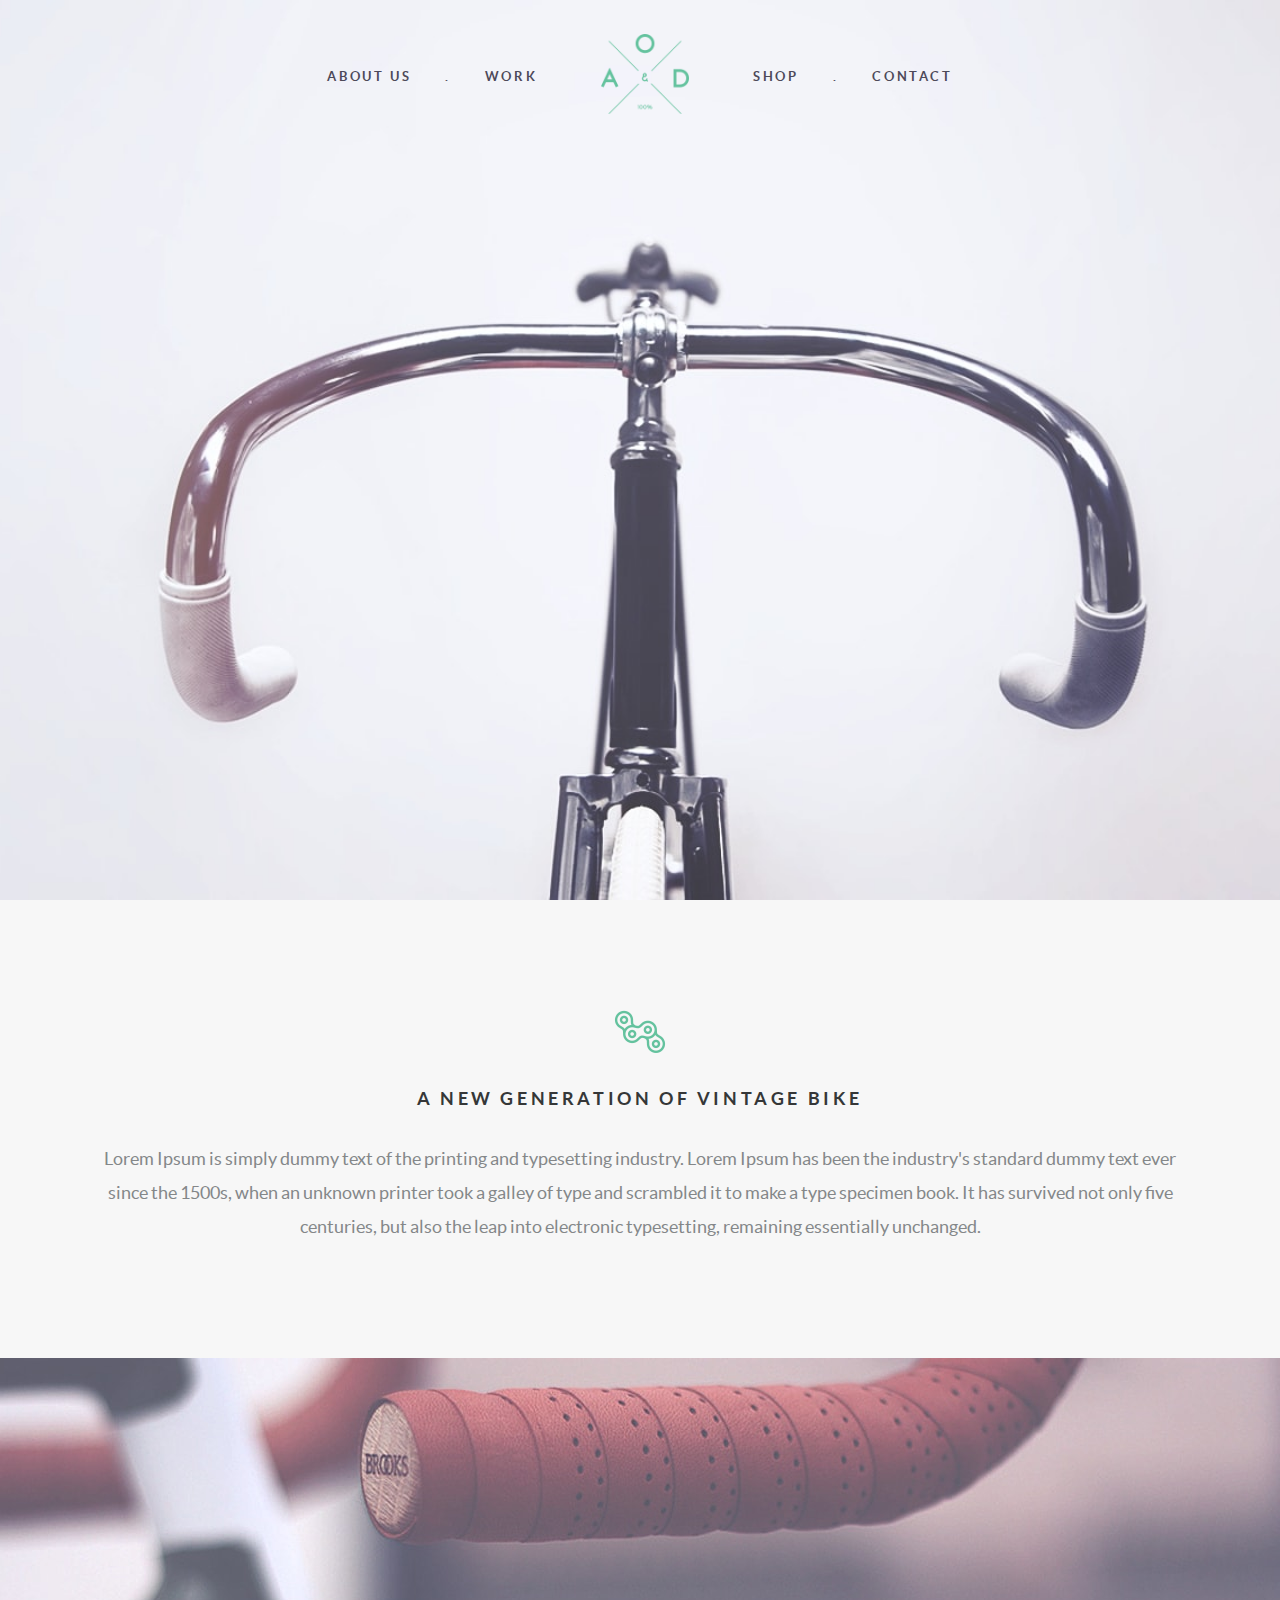
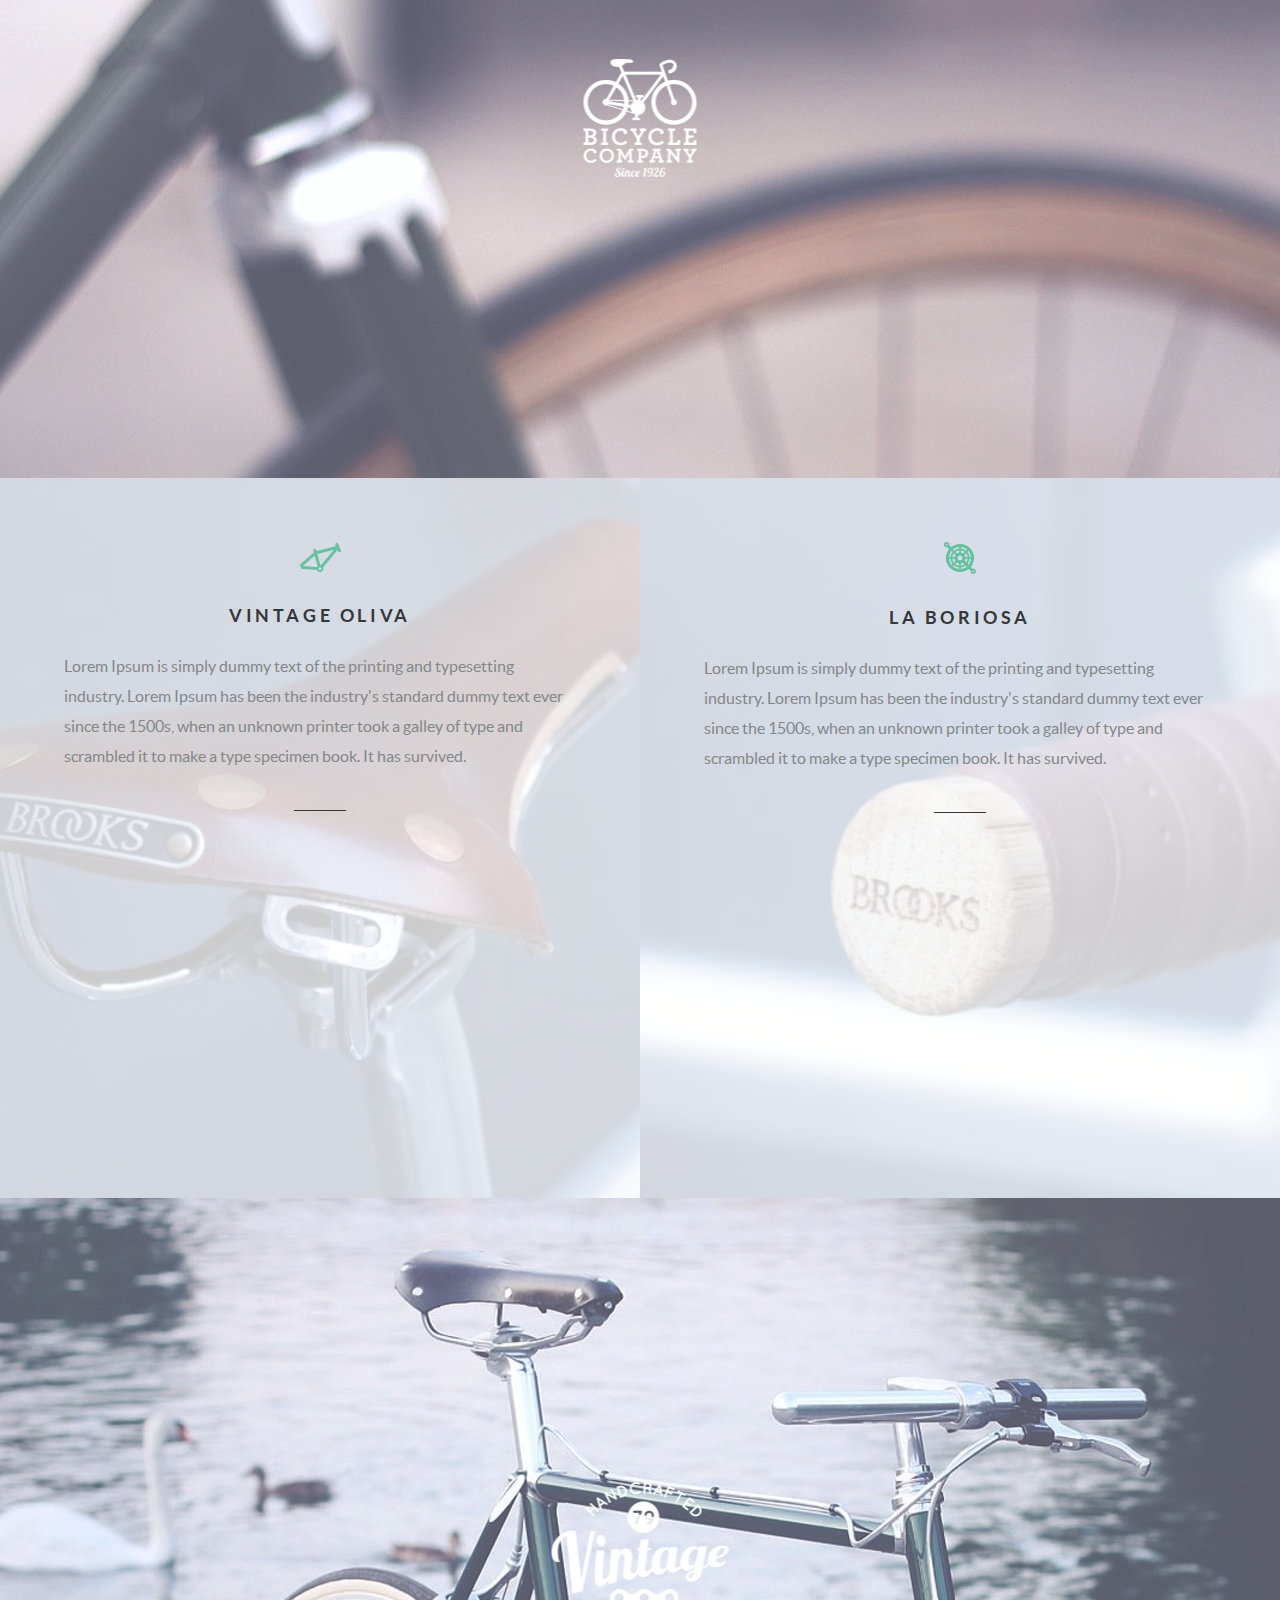
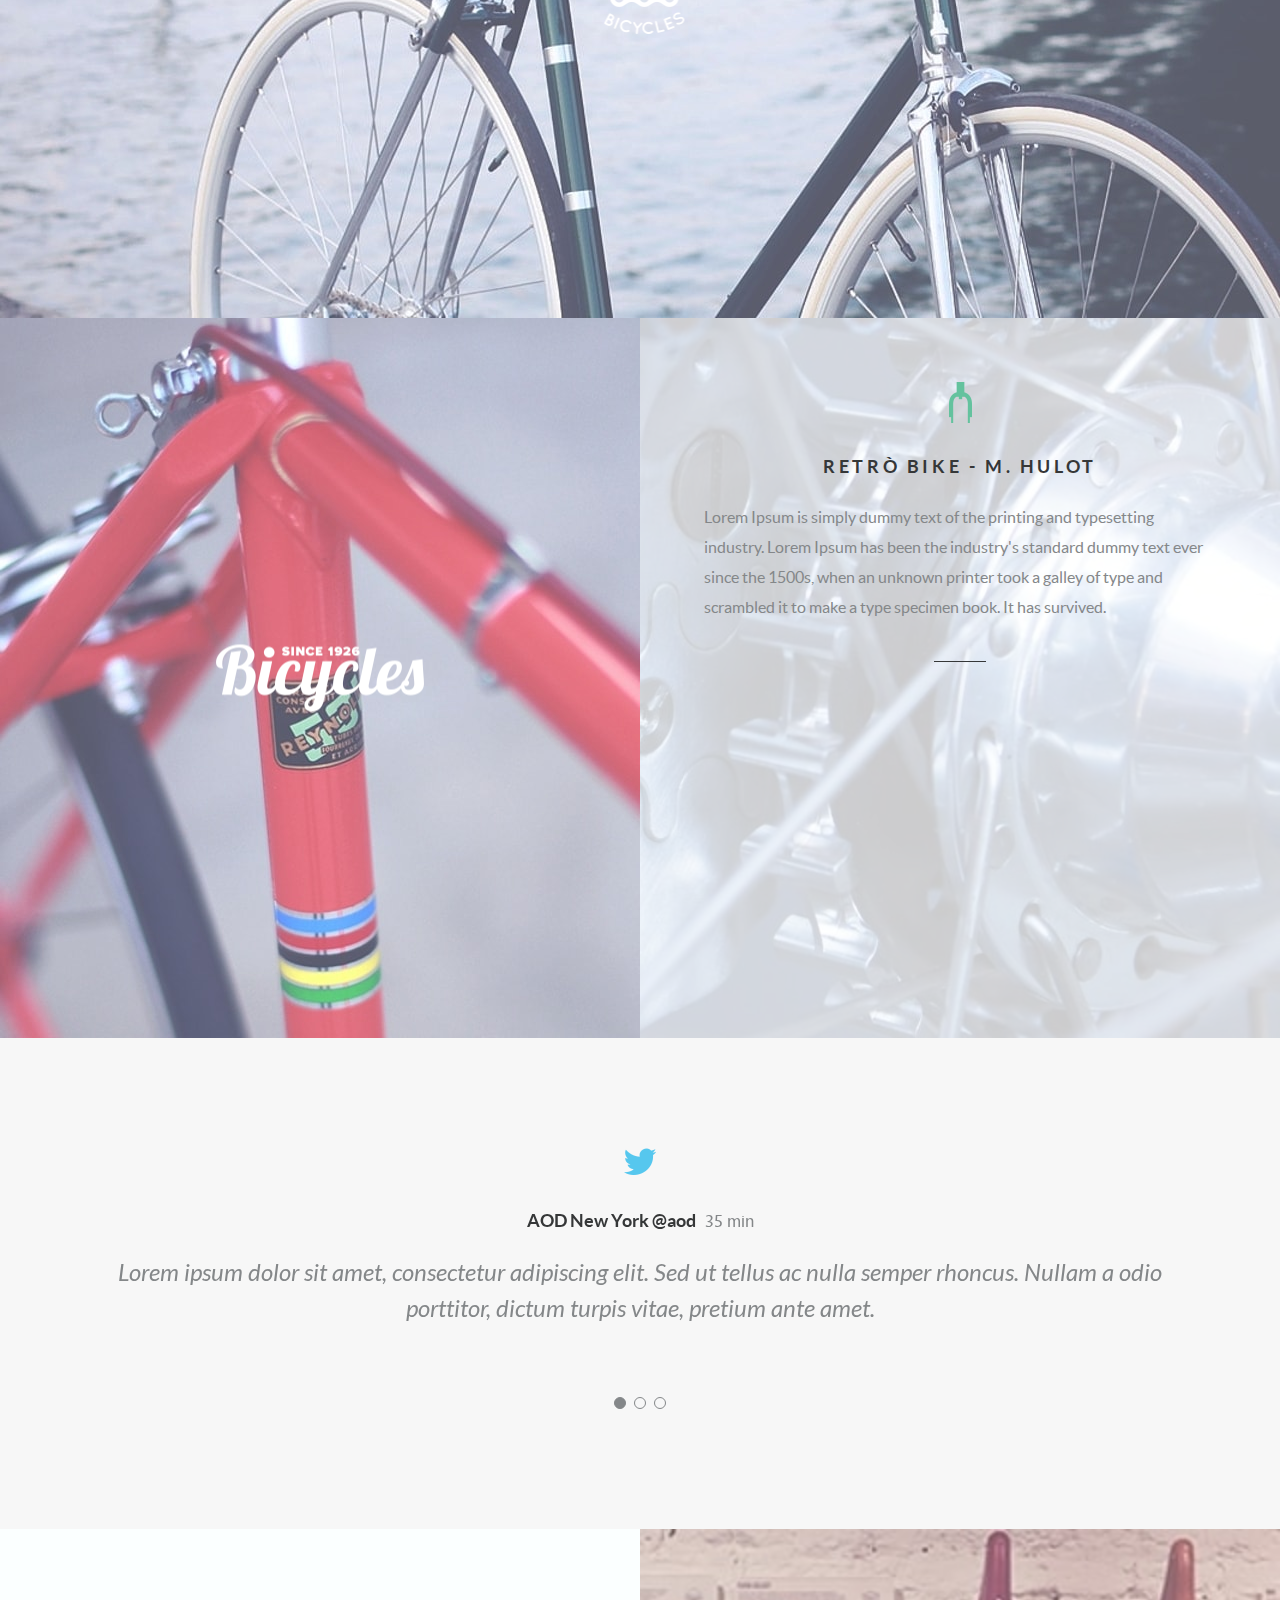
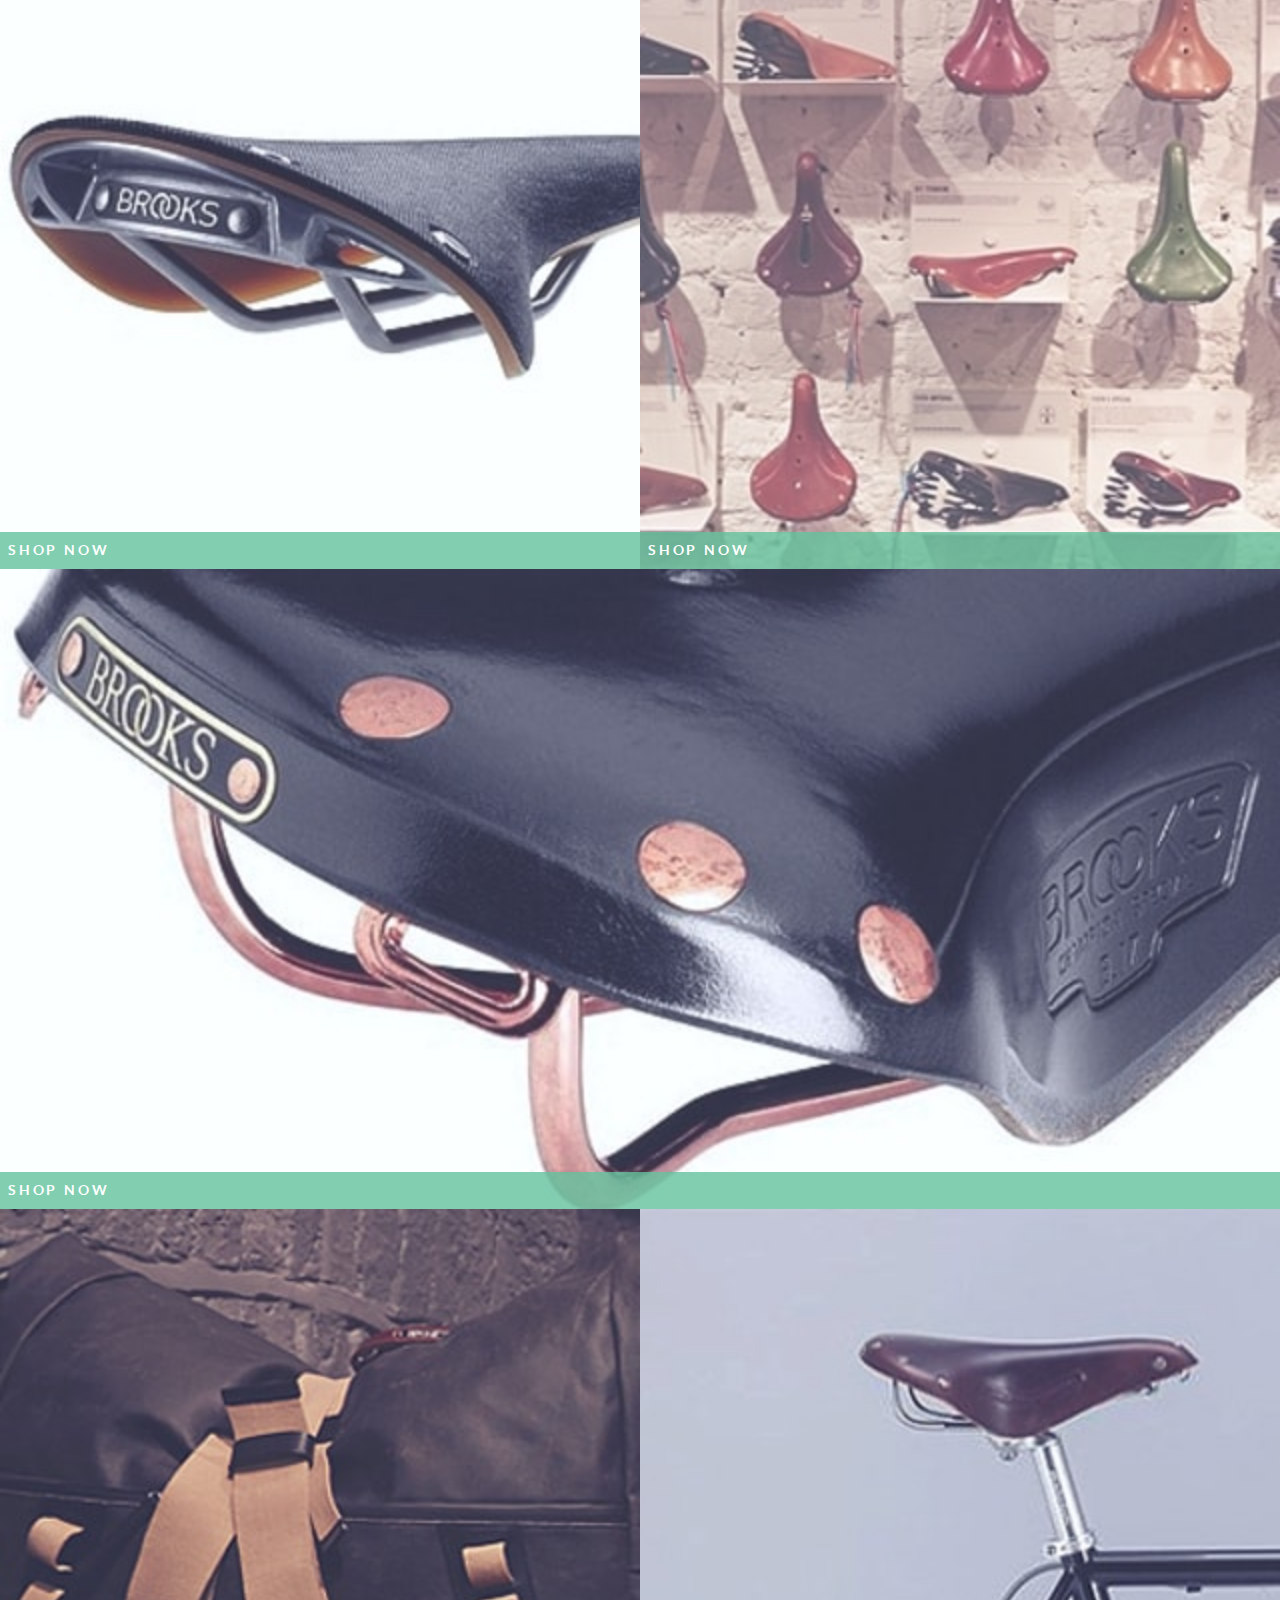
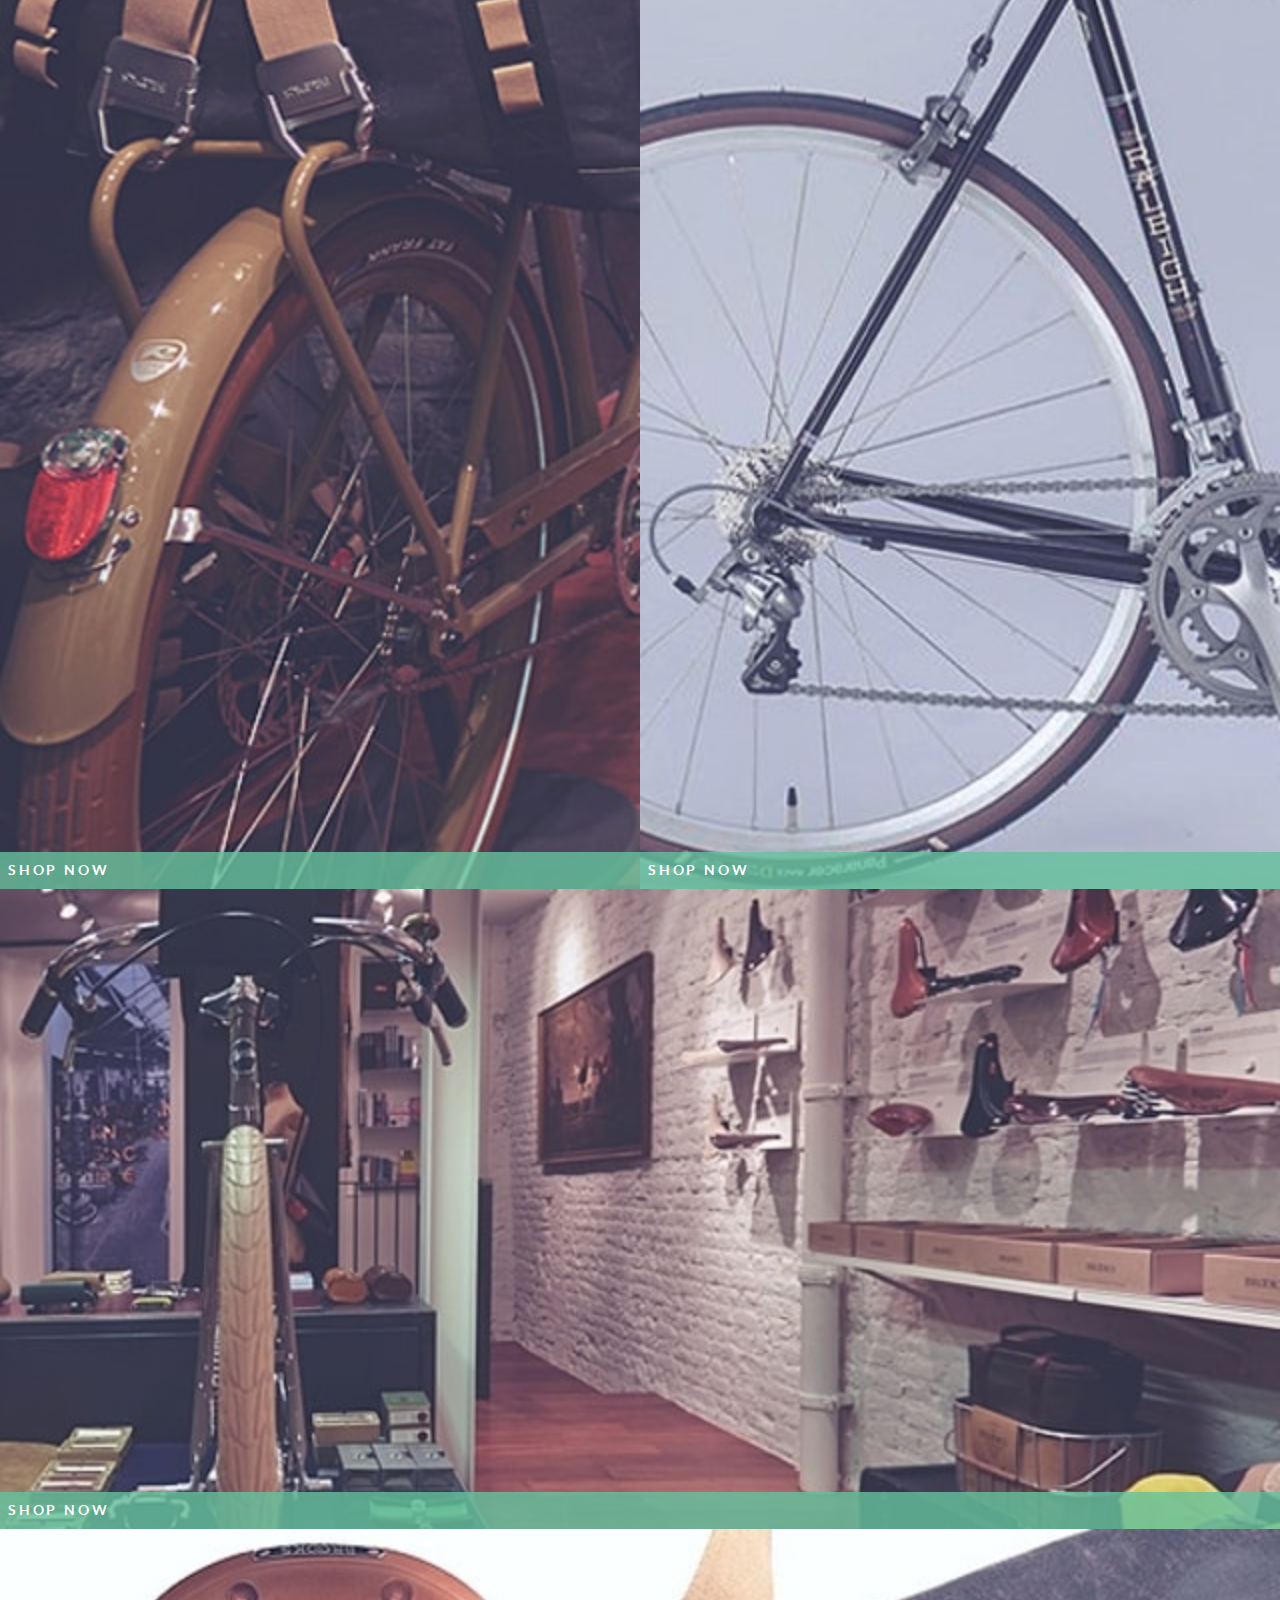
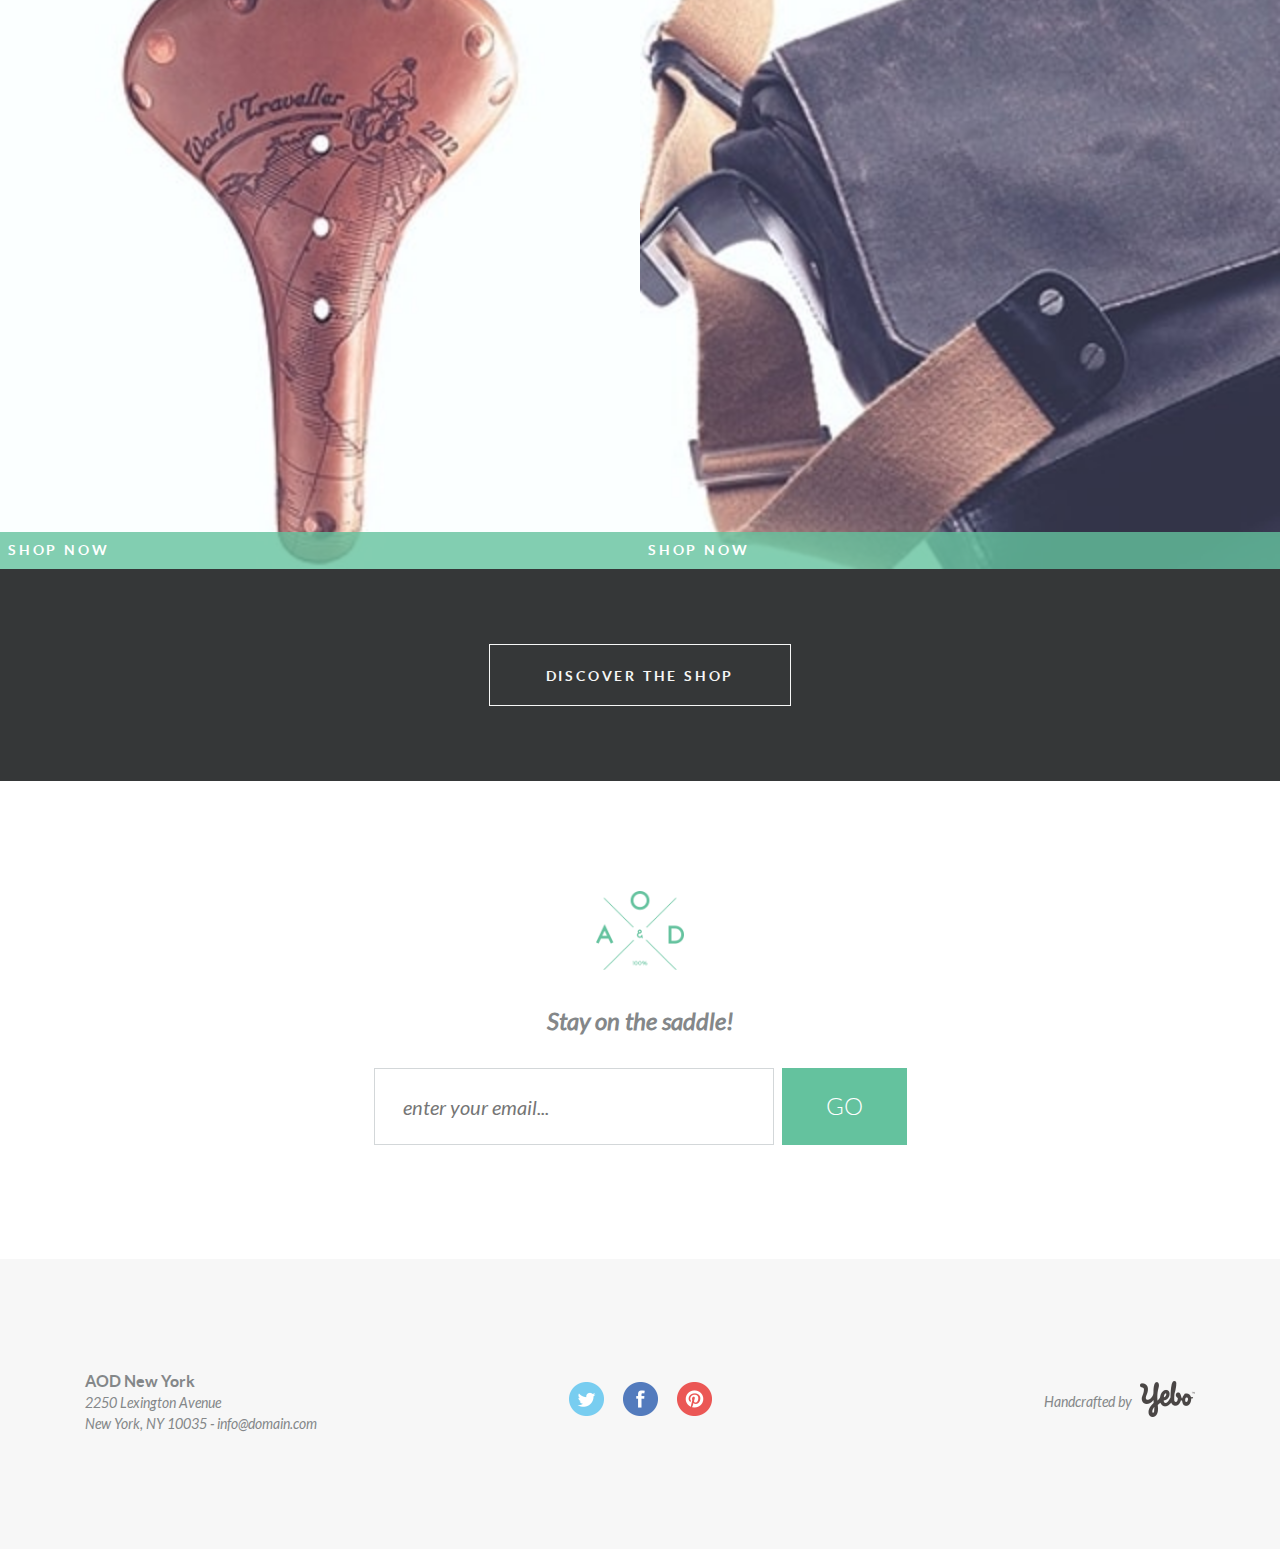
<file: yebo/index.html>
<!DOCTYPE html>
<html lang="ru">

<head>

	<meta charset="utf-8">

	<title>Yebo</title>
	<meta name="description" content="">

	<meta http-equiv="X-UA-Compatible" content="IE=edge">
	<meta name="viewport" content="width=device-width, initial-scale=1, maximum-scale=1">

	<meta property="og:image" content="path/to/image.jpg">
	<link rel="shortcut icon" href="img/favicon/favicon.ico" type="image/x-icon">
	<link rel="apple-touch-icon" href="img/favicon/apple-touch-icon.png">
	<link rel="apple-touch-icon" sizes="72x72" href="img/favicon/apple-touch-icon-72x72.png">
	<link rel="apple-touch-icon" sizes="114x114" href="img/favicon/apple-touch-icon-114x114.png">

	<!-- Chrome, Firefox OS and Opera -->
	<meta name="theme-color" content="#000">
	<!-- Windows Phone -->
	<meta name="msapplication-navbutton-color" content="#000">
	<!-- iOS Safari -->
	<meta name="apple-mobile-web-app-status-bar-style" content="#000">

	<style>body { opacity: 0; overflow-x: hidden; } html { background-color: #fff; }</style>

</head>

<body>

	<header class="header">
		<nav class="header__navigation">
			<ul class="header__menuList">
				<li class="header__menuItem"><a href="#about" class="header__menuLink">About us</a></li>
				<li class="header__menuItem"><a href="#work" class="header__menuLink">Work</a></li>
				<li class="header__logoItem">
					<a href="#" class="header__logoLink">
						<img src="./img/logos/mainLogo.png" alt="Company logotype" class="header__logoIcon">
					</a>
				</li>
				<li class="header__menuItem"><a href="#shop" class="header__menuLink">Shop</a></li>
				<li class="header__menuItem"><a href="#contact" class="header__menuLink">Contact</a></li>
			</ul>
		</nav>
	</header>

	<main class="main">
		<section class="banner"></section>
		<section id="about" class="about">
			<div class="sectionWrapper">
				<h1 class="about__title">
					<img src="./img/icons/chain.png" alt="Chain icon" class="about__titleIcon">
					<span class="about__titleLine">A new generation of vintage bike</span>
				</h1>
				<p class="about__text">Lorem Ipsum is simply dummy text of the printing and typesetting industry. Lorem Ipsum has been the industry's standard dummy text ever since the 1500s, when an unknown printer took a galley of type and scrambled it to make a type specimen book. It has survived not only five centuries, but also the leap into electronic typesetting, remaining essentially unchanged.</p>
			</div>
		</section>
		<section id="work" class="works">
			<ul class="works__list">
				<li class="works__listItem works__listItem__big">
					<picture>
						<source media="(max-width: 640px)" srcset="./img/works1__sm.jpg">
						<img src="./img/works1.jpg" alt="Works preview" class="works__itemImg">
					</picture>
					<img src="./img/logos/bicycle.png" alt="Bicycle company logotype" class="works__itemIcon">
				</li>
				<li class="works__listItem">
					<img src="./img/works2.jpg" alt="Works preview" class="works__itemImg works__itemImg__animated">
					<div class="works__itemCard">
						<h3 class="works__itemCardTitle">
							<img src="./img/icons/frame.png" alt="Frame icon" class="works__itemCardTitleIcon">
							<span class="works__itemCardTitleLine">Vintage Oliva</span>
						</h3>
						<p class="works__itemCardText">Lorem Ipsum is simply dummy text of the printing and typesetting industry. Lorem Ipsum has been the industry's standard dummy text ever since the 1500s, when an unknown printer took a galley of type and scrambled it to make a type specimen book. It has survived.</p>
					</div>
				</li>
				<li class="works__listItem">
					<img src="./img/works3.jpg" alt="Works preview" class="works__itemImg works__itemImg__animated">
					<div class="works__itemCard">
						<h3 class="works__itemCardTitle">
							<img src="./img/icons/pedals.png" alt="Pedals icon" class="works__itemCardTitleIcon">
							<span class="works__itemCardTitleLine">La Boriosa</span>
						</h3>
						<p class="works__itemCardText">Lorem Ipsum is simply dummy text of the printing and typesetting industry. Lorem Ipsum has been the industry's standard dummy text ever since the 1500s, when an unknown printer took a galley of type and scrambled it to make a type specimen book. It has survived.</p>
					</div>
				</li>
				<li class="works__listItem works__listItem__big">
					<picture>
						<source media="(max-width: 640px)" srcset="./img/works4__sm.jpg">
						<img src="./img/works4.jpg" alt="Works preview" class="works__itemImg">
					</picture>
					<img src="./img/logos/vintage.png" alt="Vintage company logotype" class="works__itemIcon">
				</li>
				<li class="works__listItem">
					<img src="./img/works5.jpg" alt="Works preview" class="works__itemImg">
					<img src="./img/logos/bicycles.png" alt="Bicycles company logotype" class="works__itemIcon">
				</li>
				<li class="works__listItem">
					<img src="./img/works6.jpg" alt="Works preview" class="works__itemImg works__itemImg__animated">
					<div class="works__itemCard">
						<h3 class="works__itemCardTitle">
							<img src="./img/icons/helm.png" alt="Helm icon" class="works__itemCardTitleIcon">
							<span class="works__itemCardTitleLine">Retrò Bike - M. Hulot</span>
						</h3>
						<p class="works__itemCardText">Lorem Ipsum is simply dummy text of the printing and typesetting industry. Lorem Ipsum has been the industry's standard dummy text ever since the 1500s, when an unknown printer took a galley of type and scrambled it to make a type specimen book. It has survived.</p>
					</div>
				</li>
				<li class="works__listItem">
					<img src="./img/works7.jpg" alt="Works preview" class="works__itemImg">
				</li>
			</ul>
		</section>
		<section class="reviews">
			<div class="sectionWrapper">
				<ul class="reviews__list js__reviews__list owl-carousel">
					<li class="reviews__listItem">
						<h3 class="reviews__itemTitle">
							<img src="./img/icons/twitter.png" alt="Twitter icon" class="reviews__itemTitleIcon">
							<span class="reviews__itemTitleLine" data-time="35 min">AOD New York @aod</span>
						</h3>
						<p class="reviews__itemText">Lorem ipsum dolor sit amet, consectetur adipiscing elit. Sed ut tellus ac nulla semper rhoncus. Nullam a odio porttitor, dictum turpis vitae, pretium ante amet.</p>
					</li>
					<li class="reviews__listItem">
						<h3 class="reviews__itemTitle">
							<img src="./img/icons/twitter.png" alt="Twitter icon" class="reviews__itemTitleIcon">
							<span class="reviews__itemTitleLine" data-time="35 min">AOD New York @aod</span>
						</h3>
						<p class="reviews__itemText">Lorem ipsum dolor sit amet, consectetur adipiscing elit. Sed ut tellus ac nulla semper rhoncus. Nullam a odio porttitor, dictum turpis vitae, pretium ante amet.</p>
					</li>
					<li class="reviews__listItem">
						<h3 class="reviews__itemTitle">
							<img src="./img/icons/twitter.png" alt="Twitter icon" class="reviews__itemTitleIcon">
							<span class="reviews__itemTitleLine" data-time="35 min">AOD New York @aod</span>
						</h3>
						<p class="reviews__itemText">Lorem ipsum dolor sit amet, consectetur adipiscing elit. Sed ut tellus ac nulla semper rhoncus. Nullam a odio porttitor, dictum turpis vitae, pretium ante amet.</p>
					</li>
				</ul>
			</div>
		</section>
		<section id="shop" class="shop">
			<div class="shop__galleryField">
				<ul class="shop__group">
					<li class="shop__groupItem">
						<img src="./img/shop1.jpg" alt="Shop preview" class="shop__itemImg">
						<a href="#" class="shop__itemLink">
							<img src="./img/icons/bicycle.png" alt="Bicycle icon" class="shop__itemIcon">
							<h3 class="shop__itemTitle">Shop now</h3>
						</a>
					</li>
					<li class="shop__groupItem">
						<img src="./img/shop2.jpg" alt="Shop preview" class="shop__itemImg">
						<a href="#" class="shop__itemLink">
							<img src="./img/icons/bicycle.png" alt="Bicycle icon" class="shop__itemIcon">
							<h3 class="shop__itemTitle">Shop now</h3>
						</a>
					</li>
					<li class="shop__groupItem">
						<img src="./img/shop3.jpg" alt="Shop preview" class="shop__itemImg">
						<a href="#" class="shop__itemLink">
							<img src="./img/icons/bicycle.png" alt="Bicycle icon" class="shop__itemIcon">
							<h3 class="shop__itemTitle">Shop now</h3>
						</a>
					</li>
				</ul>
				<ul class="shop__group">
					<li class="shop__groupItem">
						<img src="./img/shop4.jpg" alt="Shop preview" class="shop__itemImg">
						<a href="#" class="shop__itemLink">
							<img src="./img/icons/bicycle.png" alt="Bicycle icon" class="shop__itemIcon">
							<h3 class="shop__itemTitle">Shop now</h3>
						</a>
					</li>
					<li class="shop__groupItem">
						<img src="./img/shop5.jpg" alt="Shop preview" class="shop__itemImg">
						<a href="#" class="shop__itemLink">
							<img src="./img/icons/bicycle.png" alt="Bicycle icon" class="shop__itemIcon">
							<h3 class="shop__itemTitle">Shop now</h3>
						</a>
					</li>
				</ul>
				<ul class="shop__group">
					<li class="shop__groupItem">
						<img src="./img/shop7.jpg" alt="Shop preview" class="shop__itemImg">
						<a href="#" class="shop__itemLink">
							<img src="./img/icons/bicycle.png" alt="Bicycle icon" class="shop__itemIcon">
							<h3 class="shop__itemTitle">Shop now</h3>
						</a>
					</li>
					<li class="shop__groupItem">
						<img src="./img/shop8.jpg" alt="Shop preview" class="shop__itemImg">
						<a href="#" class="shop__itemLink">
							<img src="./img/icons/bicycle.png" alt="Bicycle icon" class="shop__itemIcon">
							<h3 class="shop__itemTitle">Shop now</h3>
						</a>
					</li>
					<li class="shop__groupItem">
						<img src="./img/shop6.jpg" alt="Shop preview" class="shop__itemImg">
						<a href="#" class="shop__itemLink">
							<img src="./img/icons/bicycle.png" alt="Bicycle icon" class="shop__itemIcon">
							<h3 class="shop__itemTitle">Shop now</h3>
						</a>
					</li>
				</ul>
			</div>
			<div class="shop__buttonField">
				<a href="#" class="shop__link">Discover the shop</a>
			</div>
		</section>
		<section id="contact" class="contact">
			<div class="sectionWrapper">
				<img src="./img/logos/mainLogo.png" alt="Company logotype" class="contact__logoIcon">
				<h2 class="contact__title">Stay on the saddle!</h2>
				<form action="#" class="contact__form">
					<input type="email" class="contact__input" placeholder="enter your email...">
					<input type="submit" class="contact__submit" value="Go">
				</form>
			</div>
		</section>
	</main>

	<footer class="footer">
		<div class="sectionWrapper">
			<div class="footer__address">
				<h3 class="footer__title">AOD New York</h3>
				<p class="footer__text">2250 Lexington Avenue</p>
				<p class="footer__text">New York, NY 10035  - <a href="#" class="footer__link">info@domain.com</a></p>
			</div>
			<ul class="footer__socialList">
				<li class="footer__socialItem"><a href="#" class="footer__socialLink"><img src="./img/icons/twitter-circle.png" alt="twitter icon" class="footer__socialIcon"></a></li>
				<li class="footer__socialItem"><a href="#" class="footer__socialLink"><img src="./img/icons/facebook-circle.png" alt="facebook icon" class="footer__socialIcon"></a></li>
				<li class="footer__socialItem"><a href="#" class="footer__socialLink"><img src="./img/icons/pinterest-circle.png" alt="pinterest icon" class="footer__socialIcon"></a></li>
			</ul>
			<div class="footer__copyrights">
				<p class="footer__text">Handcrafted by</p>
				<a href="#" class="footer__logoLink"><img src="./img/logos/yebo.png" alt="Yebo logotype" class="footer__logoIcon"></a>
			</div>
		</div>
	</footer>

	<link rel="stylesheet" href="css/main.min.css">
	<script src="js/scripts.min.js"></script>

</body>
</html>
</file>
<file: charger/css/main.min.css>
@charset "UTF-8";@font-face{font-family:Montserrat;font-weight:300;font-style:normal;src:url(../fonts/Montserrat/Montserrat-Light.eot);src:url(../fonts/Montserrat/Montserrat-Light.eot?#iefix) format("embedded-opentype"),url(../fonts/Montserrat/Montserrat-Light.woff) format("woff"),url(../fonts/Montserrat/Montserrat-Light.ttf) format("truetype")}@font-face{font-family:Montserrat;font-weight:400;font-style:normal;src:url(../fonts/Montserrat/Montserrat-Regular.eot);src:url(../fonts/Montserrat/Montserrat-Regular.eot?#iefix) format("embedded-opentype"),url(../fonts/Montserrat/Montserrat-Regular.woff) format("woff"),url(../fonts/Montserrat/Montserrat-Regular.ttf) format("truetype")}@font-face{font-family:Montserrat;font-weight:700;font-style:normal;src:url(../fonts/Montserrat/Montserrat-Bold.eot);src:url(../fonts/Montserrat/Montserrat-Bold.eot?#iefix) format("embedded-opentype"),url(../fonts/Montserrat/Montserrat-Bold.woff) format("woff"),url(../fonts/Montserrat/Montserrat-Bold.ttf) format("truetype")}@font-face{font-family:PlayfairDisplay;font-weight:400;font-style:normal;src:url(../fonts/PlayfairDisplay/PlayfairDisplay-Regular.eot);src:url(../fonts/PlayfairDisplay/PlayfairDisplay-Regular.eot?#iefix) format("embedded-opentype"),url(../fonts/PlayfairDisplay/PlayfairDisplay-Regular.woff) format("woff"),url(../fonts/PlayfairDisplay/PlayfairDisplay-Regular.ttf) format("truetype")}@font-face{font-family:PlayfairDisplay;font-weight:400;font-style:italic;src:url(../fonts/PlayfairDisplay/PlayfairDisplay-Italic.eot);src:url(../fonts/PlayfairDisplay/PlayfairDisplay-Italic.eot?#iefix) format("embedded-opentype"),url(../fonts/PlayfairDisplay/PlayfairDisplay-Italic.woff) format("woff"),url(../fonts/PlayfairDisplay/PlayfairDisplay-Italic.ttf) format("truetype")}@font-face{font-family:PlayfairDisplay;font-weight:700;font-style:normal;src:url(../fonts/PlayfairDisplay/PlayfairDisplay-Bold.eot);src:url(../fonts/PlayfairDisplay/PlayfairDisplay-Bold.eot?#iefix) format("embedded-opentype"),url(../fonts/PlayfairDisplay/PlayfairDisplay-Bold.woff) format("woff"),url(../fonts/PlayfairDisplay/PlayfairDisplay-Bold.ttf) format("truetype")}.owl-carousel,.owl-carousel .owl-item{-webkit-tap-highlight-color:transparent;position:relative}.owl-carousel{display:none;width:100%;z-index:1}.owl-carousel .owl-stage{position:relative;-ms-touch-action:pan-Y;-moz-backface-visibility:hidden}.owl-carousel .owl-stage:after{content:".";display:block;clear:both;visibility:hidden;line-height:0;height:0}.owl-carousel .owl-stage-outer{position:relative;overflow:hidden;-webkit-transform:translate3d(0,0,0)}.owl-carousel .owl-item,.owl-carousel .owl-wrapper{-webkit-backface-visibility:hidden;-moz-backface-visibility:hidden;-ms-backface-visibility:hidden;-webkit-transform:translate3d(0,0,0);-moz-transform:translate3d(0,0,0);-ms-transform:translate3d(0,0,0)}.owl-carousel .owl-item{min-height:1px;float:left;-webkit-backface-visibility:hidden;-webkit-touch-callout:none}.owl-carousel .owl-item img{display:block;width:100%}.owl-carousel .owl-dots.disabled,.owl-carousel .owl-nav.disabled{display:none}.no-js .owl-carousel,.owl-carousel.owl-loaded{display:block}.owl-carousel .owl-dot,.owl-carousel .owl-nav .owl-next,.owl-carousel .owl-nav .owl-prev{cursor:pointer;cursor:hand;-webkit-user-select:none;-moz-user-select:none;-ms-user-select:none;user-select:none}.owl-carousel.owl-loading{opacity:0;display:block}.owl-carousel.owl-hidden{opacity:0}.owl-carousel.owl-refresh .owl-item{visibility:hidden}.owl-carousel.owl-drag .owl-item{-webkit-user-select:none;-moz-user-select:none;-ms-user-select:none;user-select:none}.owl-carousel.owl-grab{cursor:move;cursor:-webkit-grab;cursor:grab}.owl-carousel.owl-rtl{direction:rtl}.owl-carousel.owl-rtl .owl-item{float:right}.owl-carousel .animated{-webkit-animation-duration:1s;animation-duration:1s;-webkit-animation-fill-mode:both;animation-fill-mode:both}.owl-carousel .owl-animated-in{z-index:0}.owl-carousel .owl-animated-out{z-index:1}.owl-carousel .fadeOut{-webkit-animation-name:fadeOut;animation-name:fadeOut}@keyframes fadeOut{0%{opacity:1}100%{opacity:0}}.owl-height{-webkit-transition:height .5s ease-in-out;-o-transition:height .5s ease-in-out;transition:height .5s ease-in-out}.owl-carousel .owl-item .owl-lazy{opacity:0;-webkit-transition:opacity .4s ease;-o-transition:opacity .4s ease;transition:opacity .4s ease}.owl-carousel .owl-item img.owl-lazy{-webkit-transform-style:preserve-3d;transform-style:preserve-3d}.owl-carousel .owl-video-wrapper{position:relative;height:100%;background:#000}.owl-carousel .owl-video-play-icon{position:absolute;height:80px;width:80px;left:50%;top:50%;margin-left:-40px;margin-top:-40px;background:url(owl.video.play.png) no-repeat;cursor:pointer;z-index:1;-webkit-backface-visibility:hidden;-webkit-transition:-webkit-transform .1s ease;transition:-webkit-transform .1s ease;-o-transition:transform .1s ease;transition:transform .1s ease;transition:transform .1s ease,-webkit-transform .1s ease}.owl-carousel .owl-video-play-icon:hover{-ms-transform:scale(1.3,1.3);-webkit-transform:scale(1.3,1.3);transform:scale(1.3,1.3)}.owl-carousel .owl-video-playing .owl-video-play-icon,.owl-carousel .owl-video-playing .owl-video-tn{display:none}.owl-carousel .owl-video-tn{opacity:0;height:100%;background-position:center center;background-repeat:no-repeat;-webkit-background-size:contain;background-size:contain;-webkit-transition:opacity .4s ease;-o-transition:opacity .4s ease;transition:opacity .4s ease}.owl-carousel .owl-video-frame{position:relative;z-index:1;height:100%;width:100%}.owl-theme .owl-dots,.owl-theme .owl-nav{text-align:center;-webkit-tap-highlight-color:transparent}.owl-theme .owl-nav{margin-top:10px}.owl-theme .owl-nav [class*=owl-]{color:#fff;font-size:14px;margin:5px;padding:4px 7px;background:#d6d6d6;display:inline-block;cursor:pointer;-webkit-border-radius:3px;border-radius:3px}.owl-theme .owl-nav [class*=owl-]:hover{background:#869791;color:#fff;text-decoration:none}.owl-theme .owl-nav .disabled{opacity:.5;cursor:default}.owl-theme .owl-nav.disabled+.owl-dots{margin-top:10px}.owl-theme .owl-dots .owl-dot{display:inline-block;zoom:1}.owl-theme .owl-dots .owl-dot span{width:10px;height:10px;margin:5px 7px;background:#d6d6d6;display:block;-webkit-backface-visibility:visible;-webkit-transition:opacity .2s ease;-o-transition:opacity .2s ease;transition:opacity .2s ease;-webkit-border-radius:30px;border-radius:30px}.owl-theme .owl-dots .owl-dot.active span,.owl-theme .owl-dots .owl-dot:hover span{background:#869791}/*!
 * animate.css -http://daneden.me/animate
 * Version - 3.5.2
 * Licensed under the MIT license - http://opensource.org/licenses/MIT
 *
 * Copyright (c) 2018 Daniel Eden
 */.animated{-webkit-animation-duration:1s;animation-duration:1s;-webkit-animation-fill-mode:both;animation-fill-mode:both}.animated.infinite{-webkit-animation-iteration-count:infinite;animation-iteration-count:infinite}@-webkit-keyframes bounce{20%,53%,80%,from,to{-webkit-animation-timing-function:cubic-bezier(.215,.61,.355,1);animation-timing-function:cubic-bezier(.215,.61,.355,1);-webkit-transform:translate3d(0,0,0);transform:translate3d(0,0,0)}40%,43%{-webkit-animation-timing-function:cubic-bezier(.755,.05,.855,.06);animation-timing-function:cubic-bezier(.755,.05,.855,.06);-webkit-transform:translate3d(0,-30px,0);transform:translate3d(0,-30px,0)}70%{-webkit-animation-timing-function:cubic-bezier(.755,.05,.855,.06);animation-timing-function:cubic-bezier(.755,.05,.855,.06);-webkit-transform:translate3d(0,-15px,0);transform:translate3d(0,-15px,0)}90%{-webkit-transform:translate3d(0,-4px,0);transform:translate3d(0,-4px,0)}}@keyframes bounce{20%,53%,80%,from,to{-webkit-animation-timing-function:cubic-bezier(.215,.61,.355,1);animation-timing-function:cubic-bezier(.215,.61,.355,1);-webkit-transform:translate3d(0,0,0);transform:translate3d(0,0,0)}40%,43%{-webkit-animation-timing-function:cubic-bezier(.755,.05,.855,.06);animation-timing-function:cubic-bezier(.755,.05,.855,.06);-webkit-transform:translate3d(0,-30px,0);transform:translate3d(0,-30px,0)}70%{-webkit-animation-timing-function:cubic-bezier(.755,.05,.855,.06);animation-timing-function:cubic-bezier(.755,.05,.855,.06);-webkit-transform:translate3d(0,-15px,0);transform:translate3d(0,-15px,0)}90%{-webkit-transform:translate3d(0,-4px,0);transform:translate3d(0,-4px,0)}}.bounce{-webkit-animation-name:bounce;animation-name:bounce;-webkit-transform-origin:center bottom;-ms-transform-origin:center bottom;transform-origin:center bottom}@-webkit-keyframes flash{50%,from,to{opacity:1}25%,75%{opacity:0}}@keyframes flash{50%,from,to{opacity:1}25%,75%{opacity:0}}.flash{-webkit-animation-name:flash;animation-name:flash}@-webkit-keyframes pulse{from{-webkit-transform:scale3d(1,1,1);transform:scale3d(1,1,1)}50%{-webkit-transform:scale3d(1.05,1.05,1.05);transform:scale3d(1.05,1.05,1.05)}to{-webkit-transform:scale3d(1,1,1);transform:scale3d(1,1,1)}}@keyframes pulse{from{-webkit-transform:scale3d(1,1,1);transform:scale3d(1,1,1)}50%{-webkit-transform:scale3d(1.05,1.05,1.05);transform:scale3d(1.05,1.05,1.05)}to{-webkit-transform:scale3d(1,1,1);transform:scale3d(1,1,1)}}.pulse{-webkit-animation-name:pulse;animation-name:pulse}@-webkit-keyframes rubberBand{from{-webkit-transform:scale3d(1,1,1);transform:scale3d(1,1,1)}30%{-webkit-transform:scale3d(1.25,.75,1);transform:scale3d(1.25,.75,1)}40%{-webkit-transform:scale3d(.75,1.25,1);transform:scale3d(.75,1.25,1)}50%{-webkit-transform:scale3d(1.15,.85,1);transform:scale3d(1.15,.85,1)}65%{-webkit-transform:scale3d(.95,1.05,1);transform:scale3d(.95,1.05,1)}75%{-webkit-transform:scale3d(1.05,.95,1);transform:scale3d(1.05,.95,1)}to{-webkit-transform:scale3d(1,1,1);transform:scale3d(1,1,1)}}@keyframes rubberBand{from{-webkit-transform:scale3d(1,1,1);transform:scale3d(1,1,1)}30%{-webkit-transform:scale3d(1.25,.75,1);transform:scale3d(1.25,.75,1)}40%{-webkit-transform:scale3d(.75,1.25,1);transform:scale3d(.75,1.25,1)}50%{-webkit-transform:scale3d(1.15,.85,1);transform:scale3d(1.15,.85,1)}65%{-webkit-transform:scale3d(.95,1.05,1);transform:scale3d(.95,1.05,1)}75%{-webkit-transform:scale3d(1.05,.95,1);transform:scale3d(1.05,.95,1)}to{-webkit-transform:scale3d(1,1,1);transform:scale3d(1,1,1)}}.rubberBand{-webkit-animation-name:rubberBand;animation-name:rubberBand}@-webkit-keyframes shake{from,to{-webkit-transform:translate3d(0,0,0);transform:translate3d(0,0,0)}10%,30%,50%,70%,90%{-webkit-transform:translate3d(-10px,0,0);transform:translate3d(-10px,0,0)}20%,40%,60%,80%{-webkit-transform:translate3d(10px,0,0);transform:translate3d(10px,0,0)}}@keyframes shake{from,to{-webkit-transform:translate3d(0,0,0);transform:translate3d(0,0,0)}10%,30%,50%,70%,90%{-webkit-transform:translate3d(-10px,0,0);transform:translate3d(-10px,0,0)}20%,40%,60%,80%{-webkit-transform:translate3d(10px,0,0);transform:translate3d(10px,0,0)}}.shake{-webkit-animation-name:shake;animation-name:shake}@-webkit-keyframes headShake{0%{-webkit-transform:translateX(0);transform:translateX(0)}6.5%{-webkit-transform:translateX(-6px) rotateY(-9deg);transform:translateX(-6px) rotateY(-9deg)}18.5%{-webkit-transform:translateX(5px) rotateY(7deg);transform:translateX(5px) rotateY(7deg)}31.5%{-webkit-transform:translateX(-3px) rotateY(-5deg);transform:translateX(-3px) rotateY(-5deg)}43.5%{-webkit-transform:translateX(2px) rotateY(3deg);transform:translateX(2px) rotateY(3deg)}50%{-webkit-transform:translateX(0);transform:translateX(0)}}@keyframes headShake{0%{-webkit-transform:translateX(0);transform:translateX(0)}6.5%{-webkit-transform:translateX(-6px) rotateY(-9deg);transform:translateX(-6px) rotateY(-9deg)}18.5%{-webkit-transform:translateX(5px) rotateY(7deg);transform:translateX(5px) rotateY(7deg)}31.5%{-webkit-transform:translateX(-3px) rotateY(-5deg);transform:translateX(-3px) rotateY(-5deg)}43.5%{-webkit-transform:translateX(2px) rotateY(3deg);transform:translateX(2px) rotateY(3deg)}50%{-webkit-transform:translateX(0);transform:translateX(0)}}.headShake{-webkit-animation-timing-function:ease-in-out;animation-timing-function:ease-in-out;-webkit-animation-name:headShake;animation-name:headShake}@-webkit-keyframes swing{20%{-webkit-transform:rotate3d(0,0,1,15deg);transform:rotate3d(0,0,1,15deg)}40%{-webkit-transform:rotate3d(0,0,1,-10deg);transform:rotate3d(0,0,1,-10deg)}60%{-webkit-transform:rotate3d(0,0,1,5deg);transform:rotate3d(0,0,1,5deg)}80%{-webkit-transform:rotate3d(0,0,1,-5deg);transform:rotate3d(0,0,1,-5deg)}to{-webkit-transform:rotate3d(0,0,1,0deg);transform:rotate3d(0,0,1,0deg)}}@keyframes swing{20%{-webkit-transform:rotate3d(0,0,1,15deg);transform:rotate3d(0,0,1,15deg)}40%{-webkit-transform:rotate3d(0,0,1,-10deg);transform:rotate3d(0,0,1,-10deg)}60%{-webkit-transform:rotate3d(0,0,1,5deg);transform:rotate3d(0,0,1,5deg)}80%{-webkit-transform:rotate3d(0,0,1,-5deg);transform:rotate3d(0,0,1,-5deg)}to{-webkit-transform:rotate3d(0,0,1,0deg);transform:rotate3d(0,0,1,0deg)}}.swing{-webkit-transform-origin:top center;-ms-transform-origin:top center;transform-origin:top center;-webkit-animation-name:swing;animation-name:swing}@-webkit-keyframes tada{from{-webkit-transform:scale3d(1,1,1);transform:scale3d(1,1,1)}10%,20%{-webkit-transform:scale3d(.9,.9,.9) rotate3d(0,0,1,-3deg);transform:scale3d(.9,.9,.9) rotate3d(0,0,1,-3deg)}30%,50%,70%,90%{-webkit-transform:scale3d(1.1,1.1,1.1) rotate3d(0,0,1,3deg);transform:scale3d(1.1,1.1,1.1) rotate3d(0,0,1,3deg)}40%,60%,80%{-webkit-transform:scale3d(1.1,1.1,1.1) rotate3d(0,0,1,-3deg);transform:scale3d(1.1,1.1,1.1) rotate3d(0,0,1,-3deg)}to{-webkit-transform:scale3d(1,1,1);transform:scale3d(1,1,1)}}@keyframes tada{from{-webkit-transform:scale3d(1,1,1);transform:scale3d(1,1,1)}10%,20%{-webkit-transform:scale3d(.9,.9,.9) rotate3d(0,0,1,-3deg);transform:scale3d(.9,.9,.9) rotate3d(0,0,1,-3deg)}30%,50%,70%,90%{-webkit-transform:scale3d(1.1,1.1,1.1) rotate3d(0,0,1,3deg);transform:scale3d(1.1,1.1,1.1) rotate3d(0,0,1,3deg)}40%,60%,80%{-webkit-transform:scale3d(1.1,1.1,1.1) rotate3d(0,0,1,-3deg);transform:scale3d(1.1,1.1,1.1) rotate3d(0,0,1,-3deg)}to{-webkit-transform:scale3d(1,1,1);transform:scale3d(1,1,1)}}.tada{-webkit-animation-name:tada;animation-name:tada}@-webkit-keyframes wobble{from{-webkit-transform:translate3d(0,0,0);transform:translate3d(0,0,0)}15%{-webkit-transform:translate3d(-25%,0,0) rotate3d(0,0,1,-5deg);transform:translate3d(-25%,0,0) rotate3d(0,0,1,-5deg)}30%{-webkit-transform:translate3d(20%,0,0) rotate3d(0,0,1,3deg);transform:translate3d(20%,0,0) rotate3d(0,0,1,3deg)}45%{-webkit-transform:translate3d(-15%,0,0) rotate3d(0,0,1,-3deg);transform:translate3d(-15%,0,0) rotate3d(0,0,1,-3deg)}60%{-webkit-transform:translate3d(10%,0,0) rotate3d(0,0,1,2deg);transform:translate3d(10%,0,0) rotate3d(0,0,1,2deg)}75%{-webkit-transform:translate3d(-5%,0,0) rotate3d(0,0,1,-1deg);transform:translate3d(-5%,0,0) rotate3d(0,0,1,-1deg)}to{-webkit-transform:translate3d(0,0,0);transform:translate3d(0,0,0)}}@keyframes wobble{from{-webkit-transform:translate3d(0,0,0);transform:translate3d(0,0,0)}15%{-webkit-transform:translate3d(-25%,0,0) rotate3d(0,0,1,-5deg);transform:translate3d(-25%,0,0) rotate3d(0,0,1,-5deg)}30%{-webkit-transform:translate3d(20%,0,0) rotate3d(0,0,1,3deg);transform:translate3d(20%,0,0) rotate3d(0,0,1,3deg)}45%{-webkit-transform:translate3d(-15%,0,0) rotate3d(0,0,1,-3deg);transform:translate3d(-15%,0,0) rotate3d(0,0,1,-3deg)}60%{-webkit-transform:translate3d(10%,0,0) rotate3d(0,0,1,2deg);transform:translate3d(10%,0,0) rotate3d(0,0,1,2deg)}75%{-webkit-transform:translate3d(-5%,0,0) rotate3d(0,0,1,-1deg);transform:translate3d(-5%,0,0) rotate3d(0,0,1,-1deg)}to{-webkit-transform:translate3d(0,0,0);transform:translate3d(0,0,0)}}.wobble{-webkit-animation-name:wobble;animation-name:wobble}@-webkit-keyframes jello{11.1%,from,to{-webkit-transform:translate3d(0,0,0);transform:translate3d(0,0,0)}22.2%{-webkit-transform:skewX(-12.5deg) skewY(-12.5deg);transform:skewX(-12.5deg) skewY(-12.5deg)}33.3%{-webkit-transform:skewX(6.25deg) skewY(6.25deg);transform:skewX(6.25deg) skewY(6.25deg)}44.4%{-webkit-transform:skewX(-3.125deg) skewY(-3.125deg);transform:skewX(-3.125deg) skewY(-3.125deg)}55.5%{-webkit-transform:skewX(1.5625deg) skewY(1.5625deg);transform:skewX(1.5625deg) skewY(1.5625deg)}66.6%{-webkit-transform:skewX(-.78125deg) skewY(-.78125deg);transform:skewX(-.78125deg) skewY(-.78125deg)}77.7%{-webkit-transform:skewX(.39063deg) skewY(.39063deg);transform:skewX(.39063deg) skewY(.39063deg)}88.8%{-webkit-transform:skewX(-.19531deg) skewY(-.19531deg);transform:skewX(-.19531deg) skewY(-.19531deg)}}@keyframes jello{11.1%,from,to{-webkit-transform:translate3d(0,0,0);transform:translate3d(0,0,0)}22.2%{-webkit-transform:skewX(-12.5deg) skewY(-12.5deg);transform:skewX(-12.5deg) skewY(-12.5deg)}33.3%{-webkit-transform:skewX(6.25deg) skewY(6.25deg);transform:skewX(6.25deg) skewY(6.25deg)}44.4%{-webkit-transform:skewX(-3.125deg) skewY(-3.125deg);transform:skewX(-3.125deg) skewY(-3.125deg)}55.5%{-webkit-transform:skewX(1.5625deg) skewY(1.5625deg);transform:skewX(1.5625deg) skewY(1.5625deg)}66.6%{-webkit-transform:skewX(-.78125deg) skewY(-.78125deg);transform:skewX(-.78125deg) skewY(-.78125deg)}77.7%{-webkit-transform:skewX(.39063deg) skewY(.39063deg);transform:skewX(.39063deg) skewY(.39063deg)}88.8%{-webkit-transform:skewX(-.19531deg) skewY(-.19531deg);transform:skewX(-.19531deg) skewY(-.19531deg)}}.jello{-webkit-animation-name:jello;animation-name:jello;-webkit-transform-origin:center;-ms-transform-origin:center;transform-origin:center}@-webkit-keyframes bounceIn{20%,40%,60%,80%,from,to{-webkit-animation-timing-function:cubic-bezier(.215,.61,.355,1);animation-timing-function:cubic-bezier(.215,.61,.355,1)}0%{opacity:0;-webkit-transform:scale3d(.3,.3,.3);transform:scale3d(.3,.3,.3)}20%{-webkit-transform:scale3d(1.1,1.1,1.1);transform:scale3d(1.1,1.1,1.1)}40%{-webkit-transform:scale3d(.9,.9,.9);transform:scale3d(.9,.9,.9)}60%{opacity:1;-webkit-transform:scale3d(1.03,1.03,1.03);transform:scale3d(1.03,1.03,1.03)}80%{-webkit-transform:scale3d(.97,.97,.97);transform:scale3d(.97,.97,.97)}to{opacity:1;-webkit-transform:scale3d(1,1,1);transform:scale3d(1,1,1)}}@keyframes bounceIn{20%,40%,60%,80%,from,to{-webkit-animation-timing-function:cubic-bezier(.215,.61,.355,1);animation-timing-function:cubic-bezier(.215,.61,.355,1)}0%{opacity:0;-webkit-transform:scale3d(.3,.3,.3);transform:scale3d(.3,.3,.3)}20%{-webkit-transform:scale3d(1.1,1.1,1.1);transform:scale3d(1.1,1.1,1.1)}40%{-webkit-transform:scale3d(.9,.9,.9);transform:scale3d(.9,.9,.9)}60%{opacity:1;-webkit-transform:scale3d(1.03,1.03,1.03);transform:scale3d(1.03,1.03,1.03)}80%{-webkit-transform:scale3d(.97,.97,.97);transform:scale3d(.97,.97,.97)}to{opacity:1;-webkit-transform:scale3d(1,1,1);transform:scale3d(1,1,1)}}.bounceIn{-webkit-animation-duration:.75s;animation-duration:.75s;-webkit-animation-name:bounceIn;animation-name:bounceIn}@-webkit-keyframes bounceInDown{60%,75%,90%,from,to{-webkit-animation-timing-function:cubic-bezier(.215,.61,.355,1);animation-timing-function:cubic-bezier(.215,.61,.355,1)}0%{opacity:0;-webkit-transform:translate3d(0,-3000px,0);transform:translate3d(0,-3000px,0)}60%{opacity:1;-webkit-transform:translate3d(0,25px,0);transform:translate3d(0,25px,0)}75%{-webkit-transform:translate3d(0,-10px,0);transform:translate3d(0,-10px,0)}90%{-webkit-transform:translate3d(0,5px,0);transform:translate3d(0,5px,0)}to{-webkit-transform:translate3d(0,0,0);transform:translate3d(0,0,0)}}@keyframes bounceInDown{60%,75%,90%,from,to{-webkit-animation-timing-function:cubic-bezier(.215,.61,.355,1);animation-timing-function:cubic-bezier(.215,.61,.355,1)}0%{opacity:0;-webkit-transform:translate3d(0,-3000px,0);transform:translate3d(0,-3000px,0)}60%{opacity:1;-webkit-transform:translate3d(0,25px,0);transform:translate3d(0,25px,0)}75%{-webkit-transform:translate3d(0,-10px,0);transform:translate3d(0,-10px,0)}90%{-webkit-transform:translate3d(0,5px,0);transform:translate3d(0,5px,0)}to{-webkit-transform:translate3d(0,0,0);transform:translate3d(0,0,0)}}.bounceInDown{-webkit-animation-name:bounceInDown;animation-name:bounceInDown}@-webkit-keyframes bounceInLeft{60%,75%,90%,from,to{-webkit-animation-timing-function:cubic-bezier(.215,.61,.355,1);animation-timing-function:cubic-bezier(.215,.61,.355,1)}0%{opacity:0;-webkit-transform:translate3d(-3000px,0,0);transform:translate3d(-3000px,0,0)}60%{opacity:1;-webkit-transform:translate3d(25px,0,0);transform:translate3d(25px,0,0)}75%{-webkit-transform:translate3d(-10px,0,0);transform:translate3d(-10px,0,0)}90%{-webkit-transform:translate3d(5px,0,0);transform:translate3d(5px,0,0)}to{-webkit-transform:translate3d(0,0,0);transform:translate3d(0,0,0)}}@keyframes bounceInLeft{60%,75%,90%,from,to{-webkit-animation-timing-function:cubic-bezier(.215,.61,.355,1);animation-timing-function:cubic-bezier(.215,.61,.355,1)}0%{opacity:0;-webkit-transform:translate3d(-3000px,0,0);transform:translate3d(-3000px,0,0)}60%{opacity:1;-webkit-transform:translate3d(25px,0,0);transform:translate3d(25px,0,0)}75%{-webkit-transform:translate3d(-10px,0,0);transform:translate3d(-10px,0,0)}90%{-webkit-transform:translate3d(5px,0,0);transform:translate3d(5px,0,0)}to{-webkit-transform:translate3d(0,0,0);transform:translate3d(0,0,0)}}.bounceInLeft{-webkit-animation-name:bounceInLeft;animation-name:bounceInLeft}@-webkit-keyframes bounceInRight{60%,75%,90%,from,to{-webkit-animation-timing-function:cubic-bezier(.215,.61,.355,1);animation-timing-function:cubic-bezier(.215,.61,.355,1)}from{opacity:0;-webkit-transform:translate3d(3000px,0,0);transform:translate3d(3000px,0,0)}60%{opacity:1;-webkit-transform:translate3d(-25px,0,0);transform:translate3d(-25px,0,0)}75%{-webkit-transform:translate3d(10px,0,0);transform:translate3d(10px,0,0)}90%{-webkit-transform:translate3d(-5px,0,0);transform:translate3d(-5px,0,0)}to{-webkit-transform:translate3d(0,0,0);transform:translate3d(0,0,0)}}@keyframes bounceInRight{60%,75%,90%,from,to{-webkit-animation-timing-function:cubic-bezier(.215,.61,.355,1);animation-timing-function:cubic-bezier(.215,.61,.355,1)}from{opacity:0;-webkit-transform:translate3d(3000px,0,0);transform:translate3d(3000px,0,0)}60%{opacity:1;-webkit-transform:translate3d(-25px,0,0);transform:translate3d(-25px,0,0)}75%{-webkit-transform:translate3d(10px,0,0);transform:translate3d(10px,0,0)}90%{-webkit-transform:translate3d(-5px,0,0);transform:translate3d(-5px,0,0)}to{-webkit-transform:translate3d(0,0,0);transform:translate3d(0,0,0)}}.bounceInRight{-webkit-animation-name:bounceInRight;animation-name:bounceInRight}@-webkit-keyframes bounceInUp{60%,75%,90%,from,to{-webkit-animation-timing-function:cubic-bezier(.215,.61,.355,1);animation-timing-function:cubic-bezier(.215,.61,.355,1)}from{opacity:0;-webkit-transform:translate3d(0,3000px,0);transform:translate3d(0,3000px,0)}60%{opacity:1;-webkit-transform:translate3d(0,-20px,0);transform:translate3d(0,-20px,0)}75%{-webkit-transform:translate3d(0,10px,0);transform:translate3d(0,10px,0)}90%{-webkit-transform:translate3d(0,-5px,0);transform:translate3d(0,-5px,0)}to{-webkit-transform:translate3d(0,0,0);transform:translate3d(0,0,0)}}@keyframes bounceInUp{60%,75%,90%,from,to{-webkit-animation-timing-function:cubic-bezier(.215,.61,.355,1);animation-timing-function:cubic-bezier(.215,.61,.355,1)}from{opacity:0;-webkit-transform:translate3d(0,3000px,0);transform:translate3d(0,3000px,0)}60%{opacity:1;-webkit-transform:translate3d(0,-20px,0);transform:translate3d(0,-20px,0)}75%{-webkit-transform:translate3d(0,10px,0);transform:translate3d(0,10px,0)}90%{-webkit-transform:translate3d(0,-5px,0);transform:translate3d(0,-5px,0)}to{-webkit-transform:translate3d(0,0,0);transform:translate3d(0,0,0)}}.bounceInUp{-webkit-animation-name:bounceInUp;animation-name:bounceInUp}@-webkit-keyframes bounceOut{20%{-webkit-transform:scale3d(.9,.9,.9);transform:scale3d(.9,.9,.9)}50%,55%{opacity:1;-webkit-transform:scale3d(1.1,1.1,1.1);transform:scale3d(1.1,1.1,1.1)}to{opacity:0;-webkit-transform:scale3d(.3,.3,.3);transform:scale3d(.3,.3,.3)}}@keyframes bounceOut{20%{-webkit-transform:scale3d(.9,.9,.9);transform:scale3d(.9,.9,.9)}50%,55%{opacity:1;-webkit-transform:scale3d(1.1,1.1,1.1);transform:scale3d(1.1,1.1,1.1)}to{opacity:0;-webkit-transform:scale3d(.3,.3,.3);transform:scale3d(.3,.3,.3)}}.bounceOut{-webkit-animation-duration:.75s;animation-duration:.75s;-webkit-animation-name:bounceOut;animation-name:bounceOut}@-webkit-keyframes bounceOutDown{20%{-webkit-transform:translate3d(0,10px,0);transform:translate3d(0,10px,0)}40%,45%{opacity:1;-webkit-transform:translate3d(0,-20px,0);transform:translate3d(0,-20px,0)}to{opacity:0;-webkit-transform:translate3d(0,2000px,0);transform:translate3d(0,2000px,0)}}@keyframes bounceOutDown{20%{-webkit-transform:translate3d(0,10px,0);transform:translate3d(0,10px,0)}40%,45%{opacity:1;-webkit-transform:translate3d(0,-20px,0);transform:translate3d(0,-20px,0)}to{opacity:0;-webkit-transform:translate3d(0,2000px,0);transform:translate3d(0,2000px,0)}}.bounceOutDown{-webkit-animation-name:bounceOutDown;animation-name:bounceOutDown}@-webkit-keyframes bounceOutLeft{20%{opacity:1;-webkit-transform:translate3d(20px,0,0);transform:translate3d(20px,0,0)}to{opacity:0;-webkit-transform:translate3d(-2000px,0,0);transform:translate3d(-2000px,0,0)}}@keyframes bounceOutLeft{20%{opacity:1;-webkit-transform:translate3d(20px,0,0);transform:translate3d(20px,0,0)}to{opacity:0;-webkit-transform:translate3d(-2000px,0,0);transform:translate3d(-2000px,0,0)}}.bounceOutLeft{-webkit-animation-name:bounceOutLeft;animation-name:bounceOutLeft}@-webkit-keyframes bounceOutRight{20%{opacity:1;-webkit-transform:translate3d(-20px,0,0);transform:translate3d(-20px,0,0)}to{opacity:0;-webkit-transform:translate3d(2000px,0,0);transform:translate3d(2000px,0,0)}}@keyframes bounceOutRight{20%{opacity:1;-webkit-transform:translate3d(-20px,0,0);transform:translate3d(-20px,0,0)}to{opacity:0;-webkit-transform:translate3d(2000px,0,0);transform:translate3d(2000px,0,0)}}.bounceOutRight{-webkit-animation-name:bounceOutRight;animation-name:bounceOutRight}@-webkit-keyframes bounceOutUp{20%{-webkit-transform:translate3d(0,-10px,0);transform:translate3d(0,-10px,0)}40%,45%{opacity:1;-webkit-transform:translate3d(0,20px,0);transform:translate3d(0,20px,0)}to{opacity:0;-webkit-transform:translate3d(0,-2000px,0);transform:translate3d(0,-2000px,0)}}@keyframes bounceOutUp{20%{-webkit-transform:translate3d(0,-10px,0);transform:translate3d(0,-10px,0)}40%,45%{opacity:1;-webkit-transform:translate3d(0,20px,0);transform:translate3d(0,20px,0)}to{opacity:0;-webkit-transform:translate3d(0,-2000px,0);transform:translate3d(0,-2000px,0)}}.bounceOutUp{-webkit-animation-name:bounceOutUp;animation-name:bounceOutUp}@-webkit-keyframes fadeIn{from{opacity:0}to{opacity:1}}@keyframes fadeIn{from{opacity:0}to{opacity:1}}.fadeIn{-webkit-animation-name:fadeIn;animation-name:fadeIn}@-webkit-keyframes fadeInDown{from{opacity:0;-webkit-transform:translate3d(0,-100%,0);transform:translate3d(0,-100%,0)}to{opacity:1;-webkit-transform:translate3d(0,0,0);transform:translate3d(0,0,0)}}@keyframes fadeInDown{from{opacity:0;-webkit-transform:translate3d(0,-100%,0);transform:translate3d(0,-100%,0)}to{opacity:1;-webkit-transform:translate3d(0,0,0);transform:translate3d(0,0,0)}}.fadeInDown{-webkit-animation-name:fadeInDown;animation-name:fadeInDown}@-webkit-keyframes fadeInDownBig{from{opacity:0;-webkit-transform:translate3d(0,-2000px,0);transform:translate3d(0,-2000px,0)}to{opacity:1;-webkit-transform:translate3d(0,0,0);transform:translate3d(0,0,0)}}@keyframes fadeInDownBig{from{opacity:0;-webkit-transform:translate3d(0,-2000px,0);transform:translate3d(0,-2000px,0)}to{opacity:1;-webkit-transform:translate3d(0,0,0);transform:translate3d(0,0,0)}}.fadeInDownBig{-webkit-animation-name:fadeInDownBig;animation-name:fadeInDownBig}@-webkit-keyframes fadeInLeft{from{opacity:0;-webkit-transform:translate3d(-100%,0,0);transform:translate3d(-100%,0,0)}to{opacity:1;-webkit-transform:translate3d(0,0,0);transform:translate3d(0,0,0)}}@keyframes fadeInLeft{from{opacity:0;-webkit-transform:translate3d(-100%,0,0);transform:translate3d(-100%,0,0)}to{opacity:1;-webkit-transform:translate3d(0,0,0);transform:translate3d(0,0,0)}}.fadeInLeft{-webkit-animation-name:fadeInLeft;animation-name:fadeInLeft}@-webkit-keyframes fadeInLeftBig{from{opacity:0;-webkit-transform:translate3d(-2000px,0,0);transform:translate3d(-2000px,0,0)}to{opacity:1;-webkit-transform:translate3d(0,0,0);transform:translate3d(0,0,0)}}@keyframes fadeInLeftBig{from{opacity:0;-webkit-transform:translate3d(-2000px,0,0);transform:translate3d(-2000px,0,0)}to{opacity:1;-webkit-transform:translate3d(0,0,0);transform:translate3d(0,0,0)}}.fadeInLeftBig{-webkit-animation-name:fadeInLeftBig;animation-name:fadeInLeftBig}@-webkit-keyframes fadeInRight{from{opacity:0;-webkit-transform:translate3d(100%,0,0);transform:translate3d(100%,0,0)}to{opacity:1;-webkit-transform:translate3d(0,0,0);transform:translate3d(0,0,0)}}@keyframes fadeInRight{from{opacity:0;-webkit-transform:translate3d(100%,0,0);transform:translate3d(100%,0,0)}to{opacity:1;-webkit-transform:translate3d(0,0,0);transform:translate3d(0,0,0)}}.fadeInRight{-webkit-animation-name:fadeInRight;animation-name:fadeInRight}@-webkit-keyframes fadeInRightBig{from{opacity:0;-webkit-transform:translate3d(2000px,0,0);transform:translate3d(2000px,0,0)}to{opacity:1;-webkit-transform:translate3d(0,0,0);transform:translate3d(0,0,0)}}@keyframes fadeInRightBig{from{opacity:0;-webkit-transform:translate3d(2000px,0,0);transform:translate3d(2000px,0,0)}to{opacity:1;-webkit-transform:translate3d(0,0,0);transform:translate3d(0,0,0)}}.fadeInRightBig{-webkit-animation-name:fadeInRightBig;animation-name:fadeInRightBig}@-webkit-keyframes fadeInUp{from{opacity:0;-webkit-transform:translate3d(0,100%,0);transform:translate3d(0,100%,0)}to{opacity:1;-webkit-transform:translate3d(0,0,0);transform:translate3d(0,0,0)}}@keyframes fadeInUp{from{opacity:0;-webkit-transform:translate3d(0,100%,0);transform:translate3d(0,100%,0)}to{opacity:1;-webkit-transform:translate3d(0,0,0);transform:translate3d(0,0,0)}}.fadeInUp{-webkit-animation-name:fadeInUp;animation-name:fadeInUp}@-webkit-keyframes fadeInUpBig{from{opacity:0;-webkit-transform:translate3d(0,2000px,0);transform:translate3d(0,2000px,0)}to{opacity:1;-webkit-transform:translate3d(0,0,0);transform:translate3d(0,0,0)}}@keyframes fadeInUpBig{from{opacity:0;-webkit-transform:translate3d(0,2000px,0);transform:translate3d(0,2000px,0)}to{opacity:1;-webkit-transform:translate3d(0,0,0);transform:translate3d(0,0,0)}}.fadeInUpBig{-webkit-animation-name:fadeInUpBig;animation-name:fadeInUpBig}@-webkit-keyframes fadeOut{from{opacity:1}to{opacity:0}}@keyframes fadeOut{from{opacity:1}to{opacity:0}}.fadeOut{-webkit-animation-name:fadeOut;animation-name:fadeOut}@-webkit-keyframes fadeOutDown{from{opacity:1}to{opacity:0;-webkit-transform:translate3d(0,100%,0);transform:translate3d(0,100%,0)}}@keyframes fadeOutDown{from{opacity:1}to{opacity:0;-webkit-transform:translate3d(0,100%,0);transform:translate3d(0,100%,0)}}.fadeOutDown{-webkit-animation-name:fadeOutDown;animation-name:fadeOutDown}@-webkit-keyframes fadeOutDownBig{from{opacity:1}to{opacity:0;-webkit-transform:translate3d(0,2000px,0);transform:translate3d(0,2000px,0)}}@keyframes fadeOutDownBig{from{opacity:1}to{opacity:0;-webkit-transform:translate3d(0,2000px,0);transform:translate3d(0,2000px,0)}}.fadeOutDownBig{-webkit-animation-name:fadeOutDownBig;animation-name:fadeOutDownBig}@-webkit-keyframes fadeOutLeft{from{opacity:1}to{opacity:0;-webkit-transform:translate3d(-100%,0,0);transform:translate3d(-100%,0,0)}}@keyframes fadeOutLeft{from{opacity:1}to{opacity:0;-webkit-transform:translate3d(-100%,0,0);transform:translate3d(-100%,0,0)}}.fadeOutLeft{-webkit-animation-name:fadeOutLeft;animation-name:fadeOutLeft}@-webkit-keyframes fadeOutLeftBig{from{opacity:1}to{opacity:0;-webkit-transform:translate3d(-2000px,0,0);transform:translate3d(-2000px,0,0)}}@keyframes fadeOutLeftBig{from{opacity:1}to{opacity:0;-webkit-transform:translate3d(-2000px,0,0);transform:translate3d(-2000px,0,0)}}.fadeOutLeftBig{-webkit-animation-name:fadeOutLeftBig;animation-name:fadeOutLeftBig}@-webkit-keyframes fadeOutRight{from{opacity:1}to{opacity:0;-webkit-transform:translate3d(100%,0,0);transform:translate3d(100%,0,0)}}@keyframes fadeOutRight{from{opacity:1}to{opacity:0;-webkit-transform:translate3d(100%,0,0);transform:translate3d(100%,0,0)}}.fadeOutRight{-webkit-animation-name:fadeOutRight;animation-name:fadeOutRight}@-webkit-keyframes fadeOutRightBig{from{opacity:1}to{opacity:0;-webkit-transform:translate3d(2000px,0,0);transform:translate3d(2000px,0,0)}}@keyframes fadeOutRightBig{from{opacity:1}to{opacity:0;-webkit-transform:translate3d(2000px,0,0);transform:translate3d(2000px,0,0)}}.fadeOutRightBig{-webkit-animation-name:fadeOutRightBig;animation-name:fadeOutRightBig}@-webkit-keyframes fadeOutUp{from{opacity:1}to{opacity:0;-webkit-transform:translate3d(0,-100%,0);transform:translate3d(0,-100%,0)}}@keyframes fadeOutUp{from{opacity:1}to{opacity:0;-webkit-transform:translate3d(0,-100%,0);transform:translate3d(0,-100%,0)}}.fadeOutUp{-webkit-animation-name:fadeOutUp;animation-name:fadeOutUp}@-webkit-keyframes fadeOutUpBig{from{opacity:1}to{opacity:0;-webkit-transform:translate3d(0,-2000px,0);transform:translate3d(0,-2000px,0)}}@keyframes fadeOutUpBig{from{opacity:1}to{opacity:0;-webkit-transform:translate3d(0,-2000px,0);transform:translate3d(0,-2000px,0)}}.fadeOutUpBig{-webkit-animation-name:fadeOutUpBig;animation-name:fadeOutUpBig}@-webkit-keyframes flip{from{-webkit-transform:perspective(400px) rotate3d(0,1,0,-360deg);transform:perspective(400px) rotate3d(0,1,0,-360deg);-webkit-animation-timing-function:ease-out;animation-timing-function:ease-out}40%{-webkit-transform:perspective(400px) translate3d(0,0,150px) rotate3d(0,1,0,-190deg);transform:perspective(400px) translate3d(0,0,150px) rotate3d(0,1,0,-190deg);-webkit-animation-timing-function:ease-out;animation-timing-function:ease-out}50%{-webkit-transform:perspective(400px) translate3d(0,0,150px) rotate3d(0,1,0,-170deg);transform:perspective(400px) translate3d(0,0,150px) rotate3d(0,1,0,-170deg);-webkit-animation-timing-function:ease-in;animation-timing-function:ease-in}80%{-webkit-transform:perspective(400px) scale3d(.95,.95,.95);transform:perspective(400px) scale3d(.95,.95,.95);-webkit-animation-timing-function:ease-in;animation-timing-function:ease-in}to{-webkit-transform:perspective(400px);transform:perspective(400px);-webkit-animation-timing-function:ease-in;animation-timing-function:ease-in}}@keyframes flip{from{-webkit-transform:perspective(400px) rotate3d(0,1,0,-360deg);transform:perspective(400px) rotate3d(0,1,0,-360deg);-webkit-animation-timing-function:ease-out;animation-timing-function:ease-out}40%{-webkit-transform:perspective(400px) translate3d(0,0,150px) rotate3d(0,1,0,-190deg);transform:perspective(400px) translate3d(0,0,150px) rotate3d(0,1,0,-190deg);-webkit-animation-timing-function:ease-out;animation-timing-function:ease-out}50%{-webkit-transform:perspective(400px) translate3d(0,0,150px) rotate3d(0,1,0,-170deg);transform:perspective(400px) translate3d(0,0,150px) rotate3d(0,1,0,-170deg);-webkit-animation-timing-function:ease-in;animation-timing-function:ease-in}80%{-webkit-transform:perspective(400px) scale3d(.95,.95,.95);transform:perspective(400px) scale3d(.95,.95,.95);-webkit-animation-timing-function:ease-in;animation-timing-function:ease-in}to{-webkit-transform:perspective(400px);transform:perspective(400px);-webkit-animation-timing-function:ease-in;animation-timing-function:ease-in}}.animated.flip{-webkit-backface-visibility:visible;backface-visibility:visible;-webkit-animation-name:flip;animation-name:flip}@-webkit-keyframes flipInX{from{-webkit-transform:perspective(400px) rotate3d(1,0,0,90deg);transform:perspective(400px) rotate3d(1,0,0,90deg);-webkit-animation-timing-function:ease-in;animation-timing-function:ease-in;opacity:0}40%{-webkit-transform:perspective(400px) rotate3d(1,0,0,-20deg);transform:perspective(400px) rotate3d(1,0,0,-20deg);-webkit-animation-timing-function:ease-in;animation-timing-function:ease-in}60%{-webkit-transform:perspective(400px) rotate3d(1,0,0,10deg);transform:perspective(400px) rotate3d(1,0,0,10deg);opacity:1}80%{-webkit-transform:perspective(400px) rotate3d(1,0,0,-5deg);transform:perspective(400px) rotate3d(1,0,0,-5deg)}to{-webkit-transform:perspective(400px);transform:perspective(400px)}}@keyframes flipInX{from{-webkit-transform:perspective(400px) rotate3d(1,0,0,90deg);transform:perspective(400px) rotate3d(1,0,0,90deg);-webkit-animation-timing-function:ease-in;animation-timing-function:ease-in;opacity:0}40%{-webkit-transform:perspective(400px) rotate3d(1,0,0,-20deg);transform:perspective(400px) rotate3d(1,0,0,-20deg);-webkit-animation-timing-function:ease-in;animation-timing-function:ease-in}60%{-webkit-transform:perspective(400px) rotate3d(1,0,0,10deg);transform:perspective(400px) rotate3d(1,0,0,10deg);opacity:1}80%{-webkit-transform:perspective(400px) rotate3d(1,0,0,-5deg);transform:perspective(400px) rotate3d(1,0,0,-5deg)}to{-webkit-transform:perspective(400px);transform:perspective(400px)}}.flipInX{-webkit-backface-visibility:visible!important;backface-visibility:visible!important;-webkit-animation-name:flipInX;animation-name:flipInX}@-webkit-keyframes flipInY{from{-webkit-transform:perspective(400px) rotate3d(0,1,0,90deg);transform:perspective(400px) rotate3d(0,1,0,90deg);-webkit-animation-timing-function:ease-in;animation-timing-function:ease-in;opacity:0}40%{-webkit-transform:perspective(400px) rotate3d(0,1,0,-20deg);transform:perspective(400px) rotate3d(0,1,0,-20deg);-webkit-animation-timing-function:ease-in;animation-timing-function:ease-in}60%{-webkit-transform:perspective(400px) rotate3d(0,1,0,10deg);transform:perspective(400px) rotate3d(0,1,0,10deg);opacity:1}80%{-webkit-transform:perspective(400px) rotate3d(0,1,0,-5deg);transform:perspective(400px) rotate3d(0,1,0,-5deg)}to{-webkit-transform:perspective(400px);transform:perspective(400px)}}@keyframes flipInY{from{-webkit-transform:perspective(400px) rotate3d(0,1,0,90deg);transform:perspective(400px) rotate3d(0,1,0,90deg);-webkit-animation-timing-function:ease-in;animation-timing-function:ease-in;opacity:0}40%{-webkit-transform:perspective(400px) rotate3d(0,1,0,-20deg);transform:perspective(400px) rotate3d(0,1,0,-20deg);-webkit-animation-timing-function:ease-in;animation-timing-function:ease-in}60%{-webkit-transform:perspective(400px) rotate3d(0,1,0,10deg);transform:perspective(400px) rotate3d(0,1,0,10deg);opacity:1}80%{-webkit-transform:perspective(400px) rotate3d(0,1,0,-5deg);transform:perspective(400px) rotate3d(0,1,0,-5deg)}to{-webkit-transform:perspective(400px);transform:perspective(400px)}}.flipInY{-webkit-backface-visibility:visible!important;backface-visibility:visible!important;-webkit-animation-name:flipInY;animation-name:flipInY}@-webkit-keyframes flipOutX{from{-webkit-transform:perspective(400px);transform:perspective(400px)}30%{-webkit-transform:perspective(400px) rotate3d(1,0,0,-20deg);transform:perspective(400px) rotate3d(1,0,0,-20deg);opacity:1}to{-webkit-transform:perspective(400px) rotate3d(1,0,0,90deg);transform:perspective(400px) rotate3d(1,0,0,90deg);opacity:0}}@keyframes flipOutX{from{-webkit-transform:perspective(400px);transform:perspective(400px)}30%{-webkit-transform:perspective(400px) rotate3d(1,0,0,-20deg);transform:perspective(400px) rotate3d(1,0,0,-20deg);opacity:1}to{-webkit-transform:perspective(400px) rotate3d(1,0,0,90deg);transform:perspective(400px) rotate3d(1,0,0,90deg);opacity:0}}.flipOutX{-webkit-animation-duration:.75s;animation-duration:.75s;-webkit-animation-name:flipOutX;animation-name:flipOutX;-webkit-backface-visibility:visible!important;backface-visibility:visible!important}@-webkit-keyframes flipOutY{from{-webkit-transform:perspective(400px);transform:perspective(400px)}30%{-webkit-transform:perspective(400px) rotate3d(0,1,0,-15deg);transform:perspective(400px) rotate3d(0,1,0,-15deg);opacity:1}to{-webkit-transform:perspective(400px) rotate3d(0,1,0,90deg);transform:perspective(400px) rotate3d(0,1,0,90deg);opacity:0}}@keyframes flipOutY{from{-webkit-transform:perspective(400px);transform:perspective(400px)}30%{-webkit-transform:perspective(400px) rotate3d(0,1,0,-15deg);transform:perspective(400px) rotate3d(0,1,0,-15deg);opacity:1}to{-webkit-transform:perspective(400px) rotate3d(0,1,0,90deg);transform:perspective(400px) rotate3d(0,1,0,90deg);opacity:0}}.flipOutY{-webkit-animation-duration:.75s;animation-duration:.75s;-webkit-backface-visibility:visible!important;backface-visibility:visible!important;-webkit-animation-name:flipOutY;animation-name:flipOutY}@-webkit-keyframes lightSpeedIn{from{-webkit-transform:translate3d(100%,0,0) skewX(-30deg);transform:translate3d(100%,0,0) skewX(-30deg);opacity:0}60%{-webkit-transform:skewX(20deg);transform:skewX(20deg);opacity:1}80%{-webkit-transform:skewX(-5deg);transform:skewX(-5deg);opacity:1}to{-webkit-transform:translate3d(0,0,0);transform:translate3d(0,0,0);opacity:1}}@keyframes lightSpeedIn{from{-webkit-transform:translate3d(100%,0,0) skewX(-30deg);transform:translate3d(100%,0,0) skewX(-30deg);opacity:0}60%{-webkit-transform:skewX(20deg);transform:skewX(20deg);opacity:1}80%{-webkit-transform:skewX(-5deg);transform:skewX(-5deg);opacity:1}to{-webkit-transform:translate3d(0,0,0);transform:translate3d(0,0,0);opacity:1}}.lightSpeedIn{-webkit-animation-name:lightSpeedIn;animation-name:lightSpeedIn;-webkit-animation-timing-function:ease-out;animation-timing-function:ease-out}@-webkit-keyframes lightSpeedOut{from{opacity:1}to{-webkit-transform:translate3d(100%,0,0) skewX(30deg);transform:translate3d(100%,0,0) skewX(30deg);opacity:0}}@keyframes lightSpeedOut{from{opacity:1}to{-webkit-transform:translate3d(100%,0,0) skewX(30deg);transform:translate3d(100%,0,0) skewX(30deg);opacity:0}}.lightSpeedOut{-webkit-animation-name:lightSpeedOut;animation-name:lightSpeedOut;-webkit-animation-timing-function:ease-in;animation-timing-function:ease-in}@-webkit-keyframes rotateIn{from{-webkit-transform-origin:center;transform-origin:center;-webkit-transform:rotate3d(0,0,1,-200deg);transform:rotate3d(0,0,1,-200deg);opacity:0}to{-webkit-transform-origin:center;transform-origin:center;-webkit-transform:translate3d(0,0,0);transform:translate3d(0,0,0);opacity:1}}@keyframes rotateIn{from{-webkit-transform-origin:center;transform-origin:center;-webkit-transform:rotate3d(0,0,1,-200deg);transform:rotate3d(0,0,1,-200deg);opacity:0}to{-webkit-transform-origin:center;transform-origin:center;-webkit-transform:translate3d(0,0,0);transform:translate3d(0,0,0);opacity:1}}.rotateIn{-webkit-animation-name:rotateIn;animation-name:rotateIn}@-webkit-keyframes rotateInDownLeft{from{-webkit-transform-origin:left bottom;transform-origin:left bottom;-webkit-transform:rotate3d(0,0,1,-45deg);transform:rotate3d(0,0,1,-45deg);opacity:0}to{-webkit-transform-origin:left bottom;transform-origin:left bottom;-webkit-transform:translate3d(0,0,0);transform:translate3d(0,0,0);opacity:1}}@keyframes rotateInDownLeft{from{-webkit-transform-origin:left bottom;transform-origin:left bottom;-webkit-transform:rotate3d(0,0,1,-45deg);transform:rotate3d(0,0,1,-45deg);opacity:0}to{-webkit-transform-origin:left bottom;transform-origin:left bottom;-webkit-transform:translate3d(0,0,0);transform:translate3d(0,0,0);opacity:1}}.rotateInDownLeft{-webkit-animation-name:rotateInDownLeft;animation-name:rotateInDownLeft}@-webkit-keyframes rotateInDownRight{from{-webkit-transform-origin:right bottom;transform-origin:right bottom;-webkit-transform:rotate3d(0,0,1,45deg);transform:rotate3d(0,0,1,45deg);opacity:0}to{-webkit-transform-origin:right bottom;transform-origin:right bottom;-webkit-transform:translate3d(0,0,0);transform:translate3d(0,0,0);opacity:1}}@keyframes rotateInDownRight{from{-webkit-transform-origin:right bottom;transform-origin:right bottom;-webkit-transform:rotate3d(0,0,1,45deg);transform:rotate3d(0,0,1,45deg);opacity:0}to{-webkit-transform-origin:right bottom;transform-origin:right bottom;-webkit-transform:translate3d(0,0,0);transform:translate3d(0,0,0);opacity:1}}.rotateInDownRight{-webkit-animation-name:rotateInDownRight;animation-name:rotateInDownRight}@-webkit-keyframes rotateInUpLeft{from{-webkit-transform-origin:left bottom;transform-origin:left bottom;-webkit-transform:rotate3d(0,0,1,45deg);transform:rotate3d(0,0,1,45deg);opacity:0}to{-webkit-transform-origin:left bottom;transform-origin:left bottom;-webkit-transform:translate3d(0,0,0);transform:translate3d(0,0,0);opacity:1}}@keyframes rotateInUpLeft{from{-webkit-transform-origin:left bottom;transform-origin:left bottom;-webkit-transform:rotate3d(0,0,1,45deg);transform:rotate3d(0,0,1,45deg);opacity:0}to{-webkit-transform-origin:left bottom;transform-origin:left bottom;-webkit-transform:translate3d(0,0,0);transform:translate3d(0,0,0);opacity:1}}.rotateInUpLeft{-webkit-animation-name:rotateInUpLeft;animation-name:rotateInUpLeft}@-webkit-keyframes rotateInUpRight{from{-webkit-transform-origin:right bottom;transform-origin:right bottom;-webkit-transform:rotate3d(0,0,1,-90deg);transform:rotate3d(0,0,1,-90deg);opacity:0}to{-webkit-transform-origin:right bottom;transform-origin:right bottom;-webkit-transform:translate3d(0,0,0);transform:translate3d(0,0,0);opacity:1}}@keyframes rotateInUpRight{from{-webkit-transform-origin:right bottom;transform-origin:right bottom;-webkit-transform:rotate3d(0,0,1,-90deg);transform:rotate3d(0,0,1,-90deg);opacity:0}to{-webkit-transform-origin:right bottom;transform-origin:right bottom;-webkit-transform:translate3d(0,0,0);transform:translate3d(0,0,0);opacity:1}}.rotateInUpRight{-webkit-animation-name:rotateInUpRight;animation-name:rotateInUpRight}@-webkit-keyframes rotateOut{from{-webkit-transform-origin:center;transform-origin:center;opacity:1}to{-webkit-transform-origin:center;transform-origin:center;-webkit-transform:rotate3d(0,0,1,200deg);transform:rotate3d(0,0,1,200deg);opacity:0}}@keyframes rotateOut{from{-webkit-transform-origin:center;transform-origin:center;opacity:1}to{-webkit-transform-origin:center;transform-origin:center;-webkit-transform:rotate3d(0,0,1,200deg);transform:rotate3d(0,0,1,200deg);opacity:0}}.rotateOut{-webkit-animation-name:rotateOut;animation-name:rotateOut}@-webkit-keyframes rotateOutDownLeft{from{-webkit-transform-origin:left bottom;transform-origin:left bottom;opacity:1}to{-webkit-transform-origin:left bottom;transform-origin:left bottom;-webkit-transform:rotate3d(0,0,1,45deg);transform:rotate3d(0,0,1,45deg);opacity:0}}@keyframes rotateOutDownLeft{from{-webkit-transform-origin:left bottom;transform-origin:left bottom;opacity:1}to{-webkit-transform-origin:left bottom;transform-origin:left bottom;-webkit-transform:rotate3d(0,0,1,45deg);transform:rotate3d(0,0,1,45deg);opacity:0}}.rotateOutDownLeft{-webkit-animation-name:rotateOutDownLeft;animation-name:rotateOutDownLeft}@-webkit-keyframes rotateOutDownRight{from{-webkit-transform-origin:right bottom;transform-origin:right bottom;opacity:1}to{-webkit-transform-origin:right bottom;transform-origin:right bottom;-webkit-transform:rotate3d(0,0,1,-45deg);transform:rotate3d(0,0,1,-45deg);opacity:0}}@keyframes rotateOutDownRight{from{-webkit-transform-origin:right bottom;transform-origin:right bottom;opacity:1}to{-webkit-transform-origin:right bottom;transform-origin:right bottom;-webkit-transform:rotate3d(0,0,1,-45deg);transform:rotate3d(0,0,1,-45deg);opacity:0}}.rotateOutDownRight{-webkit-animation-name:rotateOutDownRight;animation-name:rotateOutDownRight}@-webkit-keyframes rotateOutUpLeft{from{-webkit-transform-origin:left bottom;transform-origin:left bottom;opacity:1}to{-webkit-transform-origin:left bottom;transform-origin:left bottom;-webkit-transform:rotate3d(0,0,1,-45deg);transform:rotate3d(0,0,1,-45deg);opacity:0}}@keyframes rotateOutUpLeft{from{-webkit-transform-origin:left bottom;transform-origin:left bottom;opacity:1}to{-webkit-transform-origin:left bottom;transform-origin:left bottom;-webkit-transform:rotate3d(0,0,1,-45deg);transform:rotate3d(0,0,1,-45deg);opacity:0}}.rotateOutUpLeft{-webkit-animation-name:rotateOutUpLeft;animation-name:rotateOutUpLeft}@-webkit-keyframes rotateOutUpRight{from{-webkit-transform-origin:right bottom;transform-origin:right bottom;opacity:1}to{-webkit-transform-origin:right bottom;transform-origin:right bottom;-webkit-transform:rotate3d(0,0,1,90deg);transform:rotate3d(0,0,1,90deg);opacity:0}}@keyframes rotateOutUpRight{from{-webkit-transform-origin:right bottom;transform-origin:right bottom;opacity:1}to{-webkit-transform-origin:right bottom;transform-origin:right bottom;-webkit-transform:rotate3d(0,0,1,90deg);transform:rotate3d(0,0,1,90deg);opacity:0}}.rotateOutUpRight{-webkit-animation-name:rotateOutUpRight;animation-name:rotateOutUpRight}@-webkit-keyframes hinge{0%{-webkit-transform-origin:top left;transform-origin:top left;-webkit-animation-timing-function:ease-in-out;animation-timing-function:ease-in-out}20%,60%{-webkit-transform:rotate3d(0,0,1,80deg);transform:rotate3d(0,0,1,80deg);-webkit-transform-origin:top left;transform-origin:top left;-webkit-animation-timing-function:ease-in-out;animation-timing-function:ease-in-out}40%,80%{-webkit-transform:rotate3d(0,0,1,60deg);transform:rotate3d(0,0,1,60deg);-webkit-transform-origin:top left;transform-origin:top left;-webkit-animation-timing-function:ease-in-out;animation-timing-function:ease-in-out;opacity:1}to{-webkit-transform:translate3d(0,700px,0);transform:translate3d(0,700px,0);opacity:0}}@keyframes hinge{0%{-webkit-transform-origin:top left;transform-origin:top left;-webkit-animation-timing-function:ease-in-out;animation-timing-function:ease-in-out}20%,60%{-webkit-transform:rotate3d(0,0,1,80deg);transform:rotate3d(0,0,1,80deg);-webkit-transform-origin:top left;transform-origin:top left;-webkit-animation-timing-function:ease-in-out;animation-timing-function:ease-in-out}40%,80%{-webkit-transform:rotate3d(0,0,1,60deg);transform:rotate3d(0,0,1,60deg);-webkit-transform-origin:top left;transform-origin:top left;-webkit-animation-timing-function:ease-in-out;animation-timing-function:ease-in-out;opacity:1}to{-webkit-transform:translate3d(0,700px,0);transform:translate3d(0,700px,0);opacity:0}}.hinge{-webkit-animation-duration:2s;animation-duration:2s;-webkit-animation-name:hinge;animation-name:hinge}@-webkit-keyframes jackInTheBox{from{opacity:0;-webkit-transform:scale(.1) rotate(30deg);transform:scale(.1) rotate(30deg);-webkit-transform-origin:center bottom;transform-origin:center bottom}50%{-webkit-transform:rotate(-10deg);transform:rotate(-10deg)}70%{-webkit-transform:rotate(3deg);transform:rotate(3deg)}to{opacity:1;-webkit-transform:scale(1);transform:scale(1)}}@keyframes jackInTheBox{from{opacity:0;-webkit-transform:scale(.1) rotate(30deg);transform:scale(.1) rotate(30deg);-webkit-transform-origin:center bottom;transform-origin:center bottom}50%{-webkit-transform:rotate(-10deg);transform:rotate(-10deg)}70%{-webkit-transform:rotate(3deg);transform:rotate(3deg)}to{opacity:1;-webkit-transform:scale(1);transform:scale(1)}}.jackInTheBox{-webkit-animation-name:jackInTheBox;animation-name:jackInTheBox}@-webkit-keyframes rollIn{from{opacity:0;-webkit-transform:translate3d(-100%,0,0) rotate3d(0,0,1,-120deg);transform:translate3d(-100%,0,0) rotate3d(0,0,1,-120deg)}to{opacity:1;-webkit-transform:translate3d(0,0,0);transform:translate3d(0,0,0)}}@keyframes rollIn{from{opacity:0;-webkit-transform:translate3d(-100%,0,0) rotate3d(0,0,1,-120deg);transform:translate3d(-100%,0,0) rotate3d(0,0,1,-120deg)}to{opacity:1;-webkit-transform:translate3d(0,0,0);transform:translate3d(0,0,0)}}.rollIn{-webkit-animation-name:rollIn;animation-name:rollIn}@-webkit-keyframes rollOut{from{opacity:1}to{opacity:0;-webkit-transform:translate3d(100%,0,0) rotate3d(0,0,1,120deg);transform:translate3d(100%,0,0) rotate3d(0,0,1,120deg)}}@keyframes rollOut{from{opacity:1}to{opacity:0;-webkit-transform:translate3d(100%,0,0) rotate3d(0,0,1,120deg);transform:translate3d(100%,0,0) rotate3d(0,0,1,120deg)}}.rollOut{-webkit-animation-name:rollOut;animation-name:rollOut}@-webkit-keyframes zoomIn{from{opacity:0;-webkit-transform:scale3d(.3,.3,.3);transform:scale3d(.3,.3,.3)}50%{opacity:1}}@keyframes zoomIn{from{opacity:0;-webkit-transform:scale3d(.3,.3,.3);transform:scale3d(.3,.3,.3)}50%{opacity:1}}.zoomIn{-webkit-animation-name:zoomIn;animation-name:zoomIn}@-webkit-keyframes zoomInDown{from{opacity:0;-webkit-transform:scale3d(.1,.1,.1) translate3d(0,-1000px,0);transform:scale3d(.1,.1,.1) translate3d(0,-1000px,0);-webkit-animation-timing-function:cubic-bezier(.55,.055,.675,.19);animation-timing-function:cubic-bezier(.55,.055,.675,.19)}60%{opacity:1;-webkit-transform:scale3d(.475,.475,.475) translate3d(0,60px,0);transform:scale3d(.475,.475,.475) translate3d(0,60px,0);-webkit-animation-timing-function:cubic-bezier(.175,.885,.32,1);animation-timing-function:cubic-bezier(.175,.885,.32,1)}}@keyframes zoomInDown{from{opacity:0;-webkit-transform:scale3d(.1,.1,.1) translate3d(0,-1000px,0);transform:scale3d(.1,.1,.1) translate3d(0,-1000px,0);-webkit-animation-timing-function:cubic-bezier(.55,.055,.675,.19);animation-timing-function:cubic-bezier(.55,.055,.675,.19)}60%{opacity:1;-webkit-transform:scale3d(.475,.475,.475) translate3d(0,60px,0);transform:scale3d(.475,.475,.475) translate3d(0,60px,0);-webkit-animation-timing-function:cubic-bezier(.175,.885,.32,1);animation-timing-function:cubic-bezier(.175,.885,.32,1)}}.zoomInDown{-webkit-animation-name:zoomInDown;animation-name:zoomInDown}@-webkit-keyframes zoomInLeft{from{opacity:0;-webkit-transform:scale3d(.1,.1,.1) translate3d(-1000px,0,0);transform:scale3d(.1,.1,.1) translate3d(-1000px,0,0);-webkit-animation-timing-function:cubic-bezier(.55,.055,.675,.19);animation-timing-function:cubic-bezier(.55,.055,.675,.19)}60%{opacity:1;-webkit-transform:scale3d(.475,.475,.475) translate3d(10px,0,0);transform:scale3d(.475,.475,.475) translate3d(10px,0,0);-webkit-animation-timing-function:cubic-bezier(.175,.885,.32,1);animation-timing-function:cubic-bezier(.175,.885,.32,1)}}@keyframes zoomInLeft{from{opacity:0;-webkit-transform:scale3d(.1,.1,.1) translate3d(-1000px,0,0);transform:scale3d(.1,.1,.1) translate3d(-1000px,0,0);-webkit-animation-timing-function:cubic-bezier(.55,.055,.675,.19);animation-timing-function:cubic-bezier(.55,.055,.675,.19)}60%{opacity:1;-webkit-transform:scale3d(.475,.475,.475) translate3d(10px,0,0);transform:scale3d(.475,.475,.475) translate3d(10px,0,0);-webkit-animation-timing-function:cubic-bezier(.175,.885,.32,1);animation-timing-function:cubic-bezier(.175,.885,.32,1)}}.zoomInLeft{-webkit-animation-name:zoomInLeft;animation-name:zoomInLeft}@-webkit-keyframes zoomInRight{from{opacity:0;-webkit-transform:scale3d(.1,.1,.1) translate3d(1000px,0,0);transform:scale3d(.1,.1,.1) translate3d(1000px,0,0);-webkit-animation-timing-function:cubic-bezier(.55,.055,.675,.19);animation-timing-function:cubic-bezier(.55,.055,.675,.19)}60%{opacity:1;-webkit-transform:scale3d(.475,.475,.475) translate3d(-10px,0,0);transform:scale3d(.475,.475,.475) translate3d(-10px,0,0);-webkit-animation-timing-function:cubic-bezier(.175,.885,.32,1);animation-timing-function:cubic-bezier(.175,.885,.32,1)}}@keyframes zoomInRight{from{opacity:0;-webkit-transform:scale3d(.1,.1,.1) translate3d(1000px,0,0);transform:scale3d(.1,.1,.1) translate3d(1000px,0,0);-webkit-animation-timing-function:cubic-bezier(.55,.055,.675,.19);animation-timing-function:cubic-bezier(.55,.055,.675,.19)}60%{opacity:1;-webkit-transform:scale3d(.475,.475,.475) translate3d(-10px,0,0);transform:scale3d(.475,.475,.475) translate3d(-10px,0,0);-webkit-animation-timing-function:cubic-bezier(.175,.885,.32,1);animation-timing-function:cubic-bezier(.175,.885,.32,1)}}.zoomInRight{-webkit-animation-name:zoomInRight;animation-name:zoomInRight}@-webkit-keyframes zoomInUp{from{opacity:0;-webkit-transform:scale3d(.1,.1,.1) translate3d(0,1000px,0);transform:scale3d(.1,.1,.1) translate3d(0,1000px,0);-webkit-animation-timing-function:cubic-bezier(.55,.055,.675,.19);animation-timing-function:cubic-bezier(.55,.055,.675,.19)}60%{opacity:1;-webkit-transform:scale3d(.475,.475,.475) translate3d(0,-60px,0);transform:scale3d(.475,.475,.475) translate3d(0,-60px,0);-webkit-animation-timing-function:cubic-bezier(.175,.885,.32,1);animation-timing-function:cubic-bezier(.175,.885,.32,1)}}@keyframes zoomInUp{from{opacity:0;-webkit-transform:scale3d(.1,.1,.1) translate3d(0,1000px,0);transform:scale3d(.1,.1,.1) translate3d(0,1000px,0);-webkit-animation-timing-function:cubic-bezier(.55,.055,.675,.19);animation-timing-function:cubic-bezier(.55,.055,.675,.19)}60%{opacity:1;-webkit-transform:scale3d(.475,.475,.475) translate3d(0,-60px,0);transform:scale3d(.475,.475,.475) translate3d(0,-60px,0);-webkit-animation-timing-function:cubic-bezier(.175,.885,.32,1);animation-timing-function:cubic-bezier(.175,.885,.32,1)}}.zoomInUp{-webkit-animation-name:zoomInUp;animation-name:zoomInUp}@-webkit-keyframes zoomOut{from{opacity:1}50%{opacity:0;-webkit-transform:scale3d(.3,.3,.3);transform:scale3d(.3,.3,.3)}to{opacity:0}}@keyframes zoomOut{from{opacity:1}50%{opacity:0;-webkit-transform:scale3d(.3,.3,.3);transform:scale3d(.3,.3,.3)}to{opacity:0}}.zoomOut{-webkit-animation-name:zoomOut;animation-name:zoomOut}@-webkit-keyframes zoomOutDown{40%{opacity:1;-webkit-transform:scale3d(.475,.475,.475) translate3d(0,-60px,0);transform:scale3d(.475,.475,.475) translate3d(0,-60px,0);-webkit-animation-timing-function:cubic-bezier(.55,.055,.675,.19);animation-timing-function:cubic-bezier(.55,.055,.675,.19)}to{opacity:0;-webkit-transform:scale3d(.1,.1,.1) translate3d(0,2000px,0);transform:scale3d(.1,.1,.1) translate3d(0,2000px,0);-webkit-transform-origin:center bottom;transform-origin:center bottom;-webkit-animation-timing-function:cubic-bezier(.175,.885,.32,1);animation-timing-function:cubic-bezier(.175,.885,.32,1)}}@keyframes zoomOutDown{40%{opacity:1;-webkit-transform:scale3d(.475,.475,.475) translate3d(0,-60px,0);transform:scale3d(.475,.475,.475) translate3d(0,-60px,0);-webkit-animation-timing-function:cubic-bezier(.55,.055,.675,.19);animation-timing-function:cubic-bezier(.55,.055,.675,.19)}to{opacity:0;-webkit-transform:scale3d(.1,.1,.1) translate3d(0,2000px,0);transform:scale3d(.1,.1,.1) translate3d(0,2000px,0);-webkit-transform-origin:center bottom;transform-origin:center bottom;-webkit-animation-timing-function:cubic-bezier(.175,.885,.32,1);animation-timing-function:cubic-bezier(.175,.885,.32,1)}}.zoomOutDown{-webkit-animation-name:zoomOutDown;animation-name:zoomOutDown}@-webkit-keyframes zoomOutLeft{40%{opacity:1;-webkit-transform:scale3d(.475,.475,.475) translate3d(42px,0,0);transform:scale3d(.475,.475,.475) translate3d(42px,0,0)}to{opacity:0;-webkit-transform:scale(.1) translate3d(-2000px,0,0);transform:scale(.1) translate3d(-2000px,0,0);-webkit-transform-origin:left center;transform-origin:left center}}@keyframes zoomOutLeft{40%{opacity:1;-webkit-transform:scale3d(.475,.475,.475) translate3d(42px,0,0);transform:scale3d(.475,.475,.475) translate3d(42px,0,0)}to{opacity:0;-webkit-transform:scale(.1) translate3d(-2000px,0,0);transform:scale(.1) translate3d(-2000px,0,0);-webkit-transform-origin:left center;transform-origin:left center}}.zoomOutLeft{-webkit-animation-name:zoomOutLeft;animation-name:zoomOutLeft}@-webkit-keyframes zoomOutRight{40%{opacity:1;-webkit-transform:scale3d(.475,.475,.475) translate3d(-42px,0,0);transform:scale3d(.475,.475,.475) translate3d(-42px,0,0)}to{opacity:0;-webkit-transform:scale(.1) translate3d(2000px,0,0);transform:scale(.1) translate3d(2000px,0,0);-webkit-transform-origin:right center;transform-origin:right center}}@keyframes zoomOutRight{40%{opacity:1;-webkit-transform:scale3d(.475,.475,.475) translate3d(-42px,0,0);transform:scale3d(.475,.475,.475) translate3d(-42px,0,0)}to{opacity:0;-webkit-transform:scale(.1) translate3d(2000px,0,0);transform:scale(.1) translate3d(2000px,0,0);-webkit-transform-origin:right center;transform-origin:right center}}.zoomOutRight{-webkit-animation-name:zoomOutRight;animation-name:zoomOutRight}@-webkit-keyframes zoomOutUp{40%{opacity:1;-webkit-transform:scale3d(.475,.475,.475) translate3d(0,60px,0);transform:scale3d(.475,.475,.475) translate3d(0,60px,0);-webkit-animation-timing-function:cubic-bezier(.55,.055,.675,.19);animation-timing-function:cubic-bezier(.55,.055,.675,.19)}to{opacity:0;-webkit-transform:scale3d(.1,.1,.1) translate3d(0,-2000px,0);transform:scale3d(.1,.1,.1) translate3d(0,-2000px,0);-webkit-transform-origin:center bottom;transform-origin:center bottom;-webkit-animation-timing-function:cubic-bezier(.175,.885,.32,1);animation-timing-function:cubic-bezier(.175,.885,.32,1)}}@keyframes zoomOutUp{40%{opacity:1;-webkit-transform:scale3d(.475,.475,.475) translate3d(0,60px,0);transform:scale3d(.475,.475,.475) translate3d(0,60px,0);-webkit-animation-timing-function:cubic-bezier(.55,.055,.675,.19);animation-timing-function:cubic-bezier(.55,.055,.675,.19)}to{opacity:0;-webkit-transform:scale3d(.1,.1,.1) translate3d(0,-2000px,0);transform:scale3d(.1,.1,.1) translate3d(0,-2000px,0);-webkit-transform-origin:center bottom;transform-origin:center bottom;-webkit-animation-timing-function:cubic-bezier(.175,.885,.32,1);animation-timing-function:cubic-bezier(.175,.885,.32,1)}}.zoomOutUp{-webkit-animation-name:zoomOutUp;animation-name:zoomOutUp}@-webkit-keyframes slideInDown{from{-webkit-transform:translate3d(0,-100%,0);transform:translate3d(0,-100%,0);visibility:visible}to{-webkit-transform:translate3d(0,0,0);transform:translate3d(0,0,0)}}@keyframes slideInDown{from{-webkit-transform:translate3d(0,-100%,0);transform:translate3d(0,-100%,0);visibility:visible}to{-webkit-transform:translate3d(0,0,0);transform:translate3d(0,0,0)}}.slideInDown{-webkit-animation-name:slideInDown;animation-name:slideInDown}@-webkit-keyframes slideInLeft{from{-webkit-transform:translate3d(-100%,0,0);transform:translate3d(-100%,0,0);visibility:visible}to{-webkit-transform:translate3d(0,0,0);transform:translate3d(0,0,0)}}@keyframes slideInLeft{from{-webkit-transform:translate3d(-100%,0,0);transform:translate3d(-100%,0,0);visibility:visible}to{-webkit-transform:translate3d(0,0,0);transform:translate3d(0,0,0)}}.slideInLeft{-webkit-animation-name:slideInLeft;animation-name:slideInLeft}@-webkit-keyframes slideInRight{from{-webkit-transform:translate3d(100%,0,0);transform:translate3d(100%,0,0);visibility:visible}to{-webkit-transform:translate3d(0,0,0);transform:translate3d(0,0,0)}}@keyframes slideInRight{from{-webkit-transform:translate3d(100%,0,0);transform:translate3d(100%,0,0);visibility:visible}to{-webkit-transform:translate3d(0,0,0);transform:translate3d(0,0,0)}}.slideInRight{-webkit-animation-name:slideInRight;animation-name:slideInRight}@-webkit-keyframes slideInUp{from{-webkit-transform:translate3d(0,100%,0);transform:translate3d(0,100%,0);visibility:visible}to{-webkit-transform:translate3d(0,0,0);transform:translate3d(0,0,0)}}@keyframes slideInUp{from{-webkit-transform:translate3d(0,100%,0);transform:translate3d(0,100%,0);visibility:visible}to{-webkit-transform:translate3d(0,0,0);transform:translate3d(0,0,0)}}.slideInUp{-webkit-animation-name:slideInUp;animation-name:slideInUp}@-webkit-keyframes slideOutDown{from{-webkit-transform:translate3d(0,0,0);transform:translate3d(0,0,0)}to{visibility:hidden;-webkit-transform:translate3d(0,100%,0);transform:translate3d(0,100%,0)}}@keyframes slideOutDown{from{-webkit-transform:translate3d(0,0,0);transform:translate3d(0,0,0)}to{visibility:hidden;-webkit-transform:translate3d(0,100%,0);transform:translate3d(0,100%,0)}}.slideOutDown{-webkit-animation-name:slideOutDown;animation-name:slideOutDown}@-webkit-keyframes slideOutLeft{from{-webkit-transform:translate3d(0,0,0);transform:translate3d(0,0,0)}to{visibility:hidden;-webkit-transform:translate3d(-100%,0,0);transform:translate3d(-100%,0,0)}}@keyframes slideOutLeft{from{-webkit-transform:translate3d(0,0,0);transform:translate3d(0,0,0)}to{visibility:hidden;-webkit-transform:translate3d(-100%,0,0);transform:translate3d(-100%,0,0)}}.slideOutLeft{-webkit-animation-name:slideOutLeft;animation-name:slideOutLeft}@-webkit-keyframes slideOutRight{from{-webkit-transform:translate3d(0,0,0);transform:translate3d(0,0,0)}to{visibility:hidden;-webkit-transform:translate3d(100%,0,0);transform:translate3d(100%,0,0)}}@keyframes slideOutRight{from{-webkit-transform:translate3d(0,0,0);transform:translate3d(0,0,0)}to{visibility:hidden;-webkit-transform:translate3d(100%,0,0);transform:translate3d(100%,0,0)}}.slideOutRight{-webkit-animation-name:slideOutRight;animation-name:slideOutRight}@-webkit-keyframes slideOutUp{from{-webkit-transform:translate3d(0,0,0);transform:translate3d(0,0,0)}to{visibility:hidden;-webkit-transform:translate3d(0,-100%,0);transform:translate3d(0,-100%,0)}}@keyframes slideOutUp{from{-webkit-transform:translate3d(0,0,0);transform:translate3d(0,0,0)}to{visibility:hidden;-webkit-transform:translate3d(0,-100%,0);transform:translate3d(0,-100%,0)}}.slideOutUp{-webkit-animation-name:slideOutUp;animation-name:slideOutUp}body,html{height:100%}body,h1,h2,h3,h4,h5,h6,p,ul{margin:0;font-size:inherit}ul{padding:0;list-style-type:none}a{text-decoration:none;color:inherit}body{font-size:16px;min-width:320px;position:relative;line-height:1.5;font-family:Montserrat,sans-serif;overflow-x:hidden;opacity:1;letter-spacing:.025em}.banner__socialList,.footerWrapper,.header__navigation,.sectionWrapper{margin:0 auto;max-width:1140px}.about__img,.charger__img,.services__itemImg{display:block;width:100%;height:auto}.projects__itemLink,.services__itemTextWrapper{position:absolute;top:0;right:0;bottom:0;left:0;z-index:20;display:-webkit-box;display:-webkit-flex;display:-ms-flexbox;display:flex;-webkit-box-orient:vertical;-webkit-box-direction:normal;-webkit-flex-direction:column;-ms-flex-direction:column;flex-direction:column;-webkit-box-pack:center;-webkit-justify-content:center;-ms-flex-pack:center;justify-content:center;-webkit-box-align:center;-webkit-align-items:center;-ms-flex-align:center;align-items:center;margin:1rem;border:2px solid #e3a062;padding:1rem}.sectionWrapper{padding:7.5rem 1rem}.sectionTitle{position:relative;padding-bottom:2.125rem;font-family:PlayfairDisplay,serif;font-size:3.75em;line-height:.9;letter-spacing:.03em}.sectionTitle:after{content:'';position:absolute;bottom:0;left:0;display:block;width:3rem;height:2px;background-color:#e3a062}.sectionButton{display:inline-block;-webkit-box-sizing:border-box;box-sizing:border-box;border:2px solid #e3a062;width:11.875rem;text-align:center;text-transform:uppercase;font-weight:700;font-size:.875rem;line-height:3.125rem}.sectionButton:hover{border-color:#000}.sectionLink{position:relative;display:inline-block;padding-bottom:.25rem;color:#e3a062;text-transform:uppercase;font-size:.875rem;letter-spacing:.1657em}.sectionLink:after{content:'';position:absolute;right:0;bottom:0;left:0;display:block;height:1px;background-color:#e3a062}.sectionLink:hover{color:#fff}.animated{-webkit-animation-duration:1s;animation-duration:1s;-webkit-animation-fill-mode:both;animation-fill-mode:both}.fadeInUp{-webkit-animation-name:fadeInUp;animation-name:fadeInUp}.rotateInUpRight{-webkit-animation-name:rotateInUpRight;animation-name:rotateInUpRight}section{position:relative}section:after{content:attr(data-letter);position:absolute;top:0;-webkit-transform:translateY(-45%);-ms-transform:translateY(-45%);transform:translateY(-45%);display:block;color:#e3a062;text-transform:uppercase;font-family:PlayfairDisplay,serif;font-weight:700;font-size:18.75rem;opacity:.22}section:nth-child(even):after{right:2.125rem}section:nth-child(odd):after{left:2.125rem}.footerWrapper,.header__navigation{display:-webkit-box;display:-webkit-flex;display:-ms-flexbox;display:flex;-webkit-flex-wrap:wrap;-ms-flex-wrap:wrap;flex-wrap:wrap;-webkit-box-pack:justify;-webkit-justify-content:space-between;-ms-flex-pack:justify;justify-content:space-between;-webkit-box-align:start;-webkit-align-items:flex-start;-ms-flex-align:start;align-items:flex-start;padding:2.125rem 1rem;font-size:.875em}.footer__logoLink,.header__logoLink{-webkit-box-flex:0;-webkit-flex:0 0 9.375rem;-ms-flex:0 0 9.375rem;flex:0 0 9.375rem;display:-webkit-box;display:-webkit-flex;display:-ms-flexbox;display:flex;-webkit-box-align:center;-webkit-align-items:center;-ms-flex-align:center;align-items:center}.footer__logoLink:hover,.header__logoLink:hover{color:#e3a062}.footer__logoIcon,.header__logoIcon{width:2.5rem;height:auto;fill:#e3a062}.footer__logoTitle,.header__logoTitle{margin-left:.25rem;text-transform:uppercase;line-height:.8}.footer__logoTitle__main,.footer__logoTitle__sub,.header__logoTitle__main,.header__logoTitle__sub{display:block;margin-top:.25rem}.footer__logoTitle__main,.header__logoTitle__main{font-family:PlayfairDisplay,serif;font-size:1.5em}.footer__logoTitle__sub,.header__logoTitle__sub{font-weight:400;font-size:.65em}.footer__menuItem,.header__menuItem{display:inline-block;margin-left:2.125rem;text-transform:uppercase}.footer__menuItem:first-child,.header__menuItem:first-child{margin-left:0}.footer__menuItem:hover,.header__menuItem:hover{color:#e3a062}.header{position:absolute;top:0;right:0;left:0;z-index:50;color:#fff}.header__mobile{position:fixed;background-image:-webkit-gradient(linear,left top,left bottom,from(#000),to(transparent));background-image:-webkit-linear-gradient(top,#000 0,transparent 100%);background-image:-o-linear-gradient(top,#000 0,transparent 100%);background-image:linear-gradient(to bottom,#000 0,transparent 100%)}.header__menuList{-webkit-animation:dropdown .5s;animation:dropdown .5s}.header__menuButtonWrapper{-webkit-box-flex:0;-webkit-flex:0 0 9.375rem;-ms-flex:0 0 9.375rem;flex:0 0 9.375rem;display:-webkit-box;display:-webkit-flex;display:-ms-flexbox;display:flex;-webkit-box-pack:end;-webkit-justify-content:flex-end;-ms-flex-pack:end;justify-content:flex-end;-webkit-box-align:center;-webkit-align-items:center;-ms-flex-align:center;align-items:center;text-transform:uppercase}.header__menuButton{display:-webkit-box;display:-webkit-flex;display:-ms-flexbox;display:flex;-webkit-box-align:center;-webkit-align-items:center;-ms-flex-align:center;align-items:center}.header__menuButton:hover{color:#e3a062}.header__menuButtonIcon{position:relative;display:inline-block;height:1.25em;width:1.25em}.miInner{position:absolute;top:50%;left:0;right:0;-webkit-transform-origin:center;-ms-transform-origin:center;transform-origin:center;-webkit-transform:translateY(-50%);-ms-transform:translateY(-50%);transform:translateY(-50%);display:block;height:.2em;background-color:#e3a062}.miInner:after,.miInner:before{content:'';position:absolute;left:0;right:0;display:block;height:.2em;background-color:inherit}.miInner:before{top:-.4rem}.miInner:after{bottom:-.4rem}.miInner__open{-webkit-animation:opening .5s forwards;animation:opening .5s forwards}.miInner__close{-webkit-animation:closing .5s forwards;animation:closing .5s forwards}.header__menuButtonText{margin-left:.5rem}.footer{background-color:#000;color:#fff}.footer__copyrights{-webkit-flex-basis:100%;-ms-flex-preferred-size:100%;flex-basis:100%;display:-webkit-box;display:-webkit-flex;display:-ms-flexbox;display:flex;-webkit-box-pack:justify;-webkit-justify-content:space-between;-ms-flex-pack:justify;justify-content:space-between;margin-top:2.125rem;color:#7b7b7b}.footer__link{color:#fff}.footer__link:hover{color:#e3a062}.banner{position:relative;background-color:#000;color:#fff}.banner__listItem{position:relative;display:-webkit-box;display:-webkit-flex;display:-ms-flexbox;display:flex;-webkit-box-pack:center;-webkit-justify-content:center;-ms-flex-pack:center;justify-content:center;-webkit-box-align:center;-webkit-align-items:center;-ms-flex-align:center;align-items:center;-webkit-box-sizing:border-box;box-sizing:border-box;padding:6.875rem 1rem;min-height:100vh}.banner .owl-item:nth-child(3n+1):before{content:'';position:absolute;top:0;right:0;left:0;bottom:0;display:block;background-image:url(../img/bg/banner2.jpg);background-repeat:no-repeat;background-position:center;-webkit-background-size:cover;background-size:cover;-webkit-filter:grayscale(1);filter:grayscale(1);opacity:.1}.banner .owl-item:nth-child(3n+2):before{content:'';position:absolute;top:0;right:0;left:0;bottom:0;display:block;background-image:url(../img/bg/banner3.jpg);background-repeat:no-repeat;background-position:center;-webkit-background-size:cover;background-size:cover;-webkit-filter:grayscale(1);filter:grayscale(1);opacity:.1}.banner .owl-item:nth-child(3n+3):before{content:'';position:absolute;top:0;right:0;left:0;bottom:0;display:block;background-image:url(../img/bg/banner1.jpg);background-repeat:no-repeat;background-position:center;-webkit-background-size:cover;background-size:cover;-webkit-filter:grayscale(1);filter:grayscale(1);opacity:.1}.banner__itemTitle{color:#e3a062;font-family:PlayfairDisplay,serif;font-size:7.5em;line-height:1}.banner__itemText{margin-top:2.125rem;max-width:27.5rem}.banner__itemLink{margin-top:2.125rem}.banner__socialWrapper{position:absolute;right:0;bottom:0;left:0;z-index:20}.banner__socialList{padding:2.125rem 1rem}.banner__socialItem{display:inline-block;font-size:.875em}.banner__socialItem:before{content:'/';display:inline-block;margin:0 1rem}.banner__socialItem:first-child:before{display:none}.banner__socialLink:hover{color:#e3a062}.about .sectionWrapper,.charger .sectionWrapper{display:-webkit-box;display:-webkit-flex;display:-ms-flexbox;display:flex;-webkit-box-pack:center;-webkit-justify-content:center;-ms-flex-pack:center;justify-content:center;-webkit-box-align:center;-webkit-align-items:center;-ms-flex-align:center;align-items:center}.about__imgWrapper,.charger__imgWrapper{-webkit-box-flex:0;-webkit-flex:0 0 60%;-ms-flex:0 0 60%;flex:0 0 60%;max-width:42.75rem}.about__articleWrapper,.charger__articleWrapper{margin-left:4.25rem}.about__link,.about__text,.charger__link,.charger__text{margin-top:2.125rem}.about__text,.charger__text{max-width:45rem}.charger__text{overflow-y:auto;max-height:15rem}.charger__text:first-letter{float:left;margin-right:.6rem;color:#e3a062;font-size:3rem;line-height:1}.projects__listItem,.services__listItem{position:relative}.projects__listItem:before,.services__listItem:before{content:'';position:absolute;top:0;right:0;left:0;bottom:0;z-index:10;display:block;background-image:-webkit-gradient(linear,left bottom,left top,from(#000),to(rgba(0,0,0,.65)));background-image:-webkit-linear-gradient(bottom,#000 0,rgba(0,0,0,.65) 100%);background-image:-o-linear-gradient(bottom,#000 0,rgba(0,0,0,.65) 100%);background-image:linear-gradient(to top,#000 0,rgba(0,0,0,.65) 100%);opacity:.35}.projects__listItem:hover:before,.services__listItem:hover:before{opacity:1}.projects__listItem:hover .projects__itemLink,.projects__listItem:hover .services__itemTextWrapper,.services__listItem:hover .projects__itemLink,.services__listItem:hover .services__itemTextWrapper{opacity:1}.projects__itemLink,.services__itemTextWrapper{opacity:0}.projects__itemTitle,.services__itemTitle{position:relative;padding-bottom:1rem;font-weight:400;font-size:1.5em;line-height:1;letter-spacing:.03}.projects__itemTitle:after,.services__itemTitle:after{content:'';position:absolute;bottom:0;left:50%;-webkit-transform:translateX(-50%);-ms-transform:translateX(-50%);transform:translateX(-50%);display:block;width:2.25rem;height:2px;background-color:#e3a062}.projects__itemText,.services__itemText{margin-top:1rem;max-width:15rem;text-align:center}.services{position:relative;background:#000;color:#fff}.services:before{content:'';position:absolute;top:0;right:0;left:0;bottom:0;display:block;background-image:url(../img/bg/services.jpg);background-repeat:no-repeat;background-position:center;-webkit-background-size:cover;background-size:cover;-webkit-filter:grayscale(1);filter:grayscale(1);opacity:.1}.services .sectionWrapper{display:-webkit-box;display:-webkit-flex;display:-ms-flexbox;display:flex;-webkit-flex-wrap:wrap;-ms-flex-wrap:wrap;flex-wrap:wrap;-webkit-box-pack:justify;-webkit-justify-content:space-between;-ms-flex-pack:justify;justify-content:space-between;-webkit-box-align:end;-webkit-align-items:flex-end;-ms-flex-align:end;align-items:flex-end;padding-bottom:0}.services__list{position:relative;top:4.25rem;-webkit-flex-basis:100%;-ms-flex-preferred-size:100%;flex-basis:100%;display:-webkit-box;display:-webkit-flex;display:-ms-flexbox;display:flex;-webkit-box-pack:justify;-webkit-justify-content:space-between;-ms-flex-pack:justify;justify-content:space-between}.services__listItem{max-width:31.25rem;margin-left:2.125rem}.services__listItem:after{content:attr(data-title);position:absolute;bottom:2.125rem;left:50%;-webkit-transform:translateX(-50%);-ms-transform:translateX(-50%);transform:translateX(-50%);z-index:20;display:block;font-weight:400;font-size:1.5em;line-height:1;letter-spacing:.3}.services__listItem:first-child{margin-left:0}.services__listItem:hover:after{display:none}.services__itemLink{margin-top:1rem}.projects{text-align:center}.projects .sectionWrapper{max-width:none;padding-left:0;padding-right:0}.projects__title{margin-top:4.25rem}.projects__title:after{left:50%;-webkit-transform:translateX(-50%);-ms-transform:translateX(-50%);transform:translateX(-50%)}.projects__list{margin-top:2.125rem}.projects__listItem{color:#fff}.projects__link{margin-top:4.25rem}.reviews{position:relative;background-color:#000;color:#fff}.reviews:before{content:'';position:absolute;top:0;right:0;left:0;bottom:0;display:block;background-image:url(../img/bg/reviews.jpg);background-repeat:no-repeat;background-position:center;-webkit-background-size:cover;background-size:cover;-webkit-filter:grayscale(1);filter:grayscale(1);opacity:.1}.reviews__list{position:relative}.reviews__list .owl-next,.reviews__list .owl-prev{position:absolute;top:50%;-webkit-transform:translateY(-50%);-ms-transform:translateY(-50%);transform:translateY(-50%);font-size:3rem;opacity:.1}.reviews__list .owl-next:hover,.reviews__list .owl-prev:hover{opacity:1}.reviews__list .owl-prev{left:0}.reviews__list .owl-next{right:0}.reviews__listItem{padding:7.5rem 0;text-align:center}.reviews__itemText{position:relative;margin:0 auto;max-width:45rem;padding-bottom:2.125rem;font-family:PlayfairDisplay,serif;font-style:italic;font-size:2.25em}.reviews__itemText:before{content:'❝';position:absolute;top:0;left:0;-webkit-transform:translate(-50%,-25%);-ms-transform:translate(-50%,-25%);transform:translate(-50%,-25%);display:block;color:#e3a062;font-size:15rem;line-height:1;opacity:.1}.reviews__itemText:after{content:'';position:absolute;bottom:0;left:50%;-webkit-transform:translateX(-50%);-ms-transform:translateX(-50%);transform:translateX(-50%);display:block;width:8rem;height:2px;background-color:#e3a062}.reviews__itemTitle{margin-top:2.125rem;font-size:1.875em;line-height:1;letter-spacing:.05em}.reviews__itemSubtitle{margin-top:1rem;font-weight:300;font-size:1.125em;line-height:1}.undisplay{display:none}.block{display:block}@-webkit-keyframes dropdown{0%{opacity:0;-webkit-transform:translateY(-250px);transform:translateY(-250px)}100%{opacity:1;-webkit-transform:translateY(0);transform:translateY(0)}}@keyframes dropdown{0%{opacity:0;-webkit-transform:translateY(-250px);transform:translateY(-250px)}100%{opacity:1;-webkit-transform:translateY(0);transform:translateY(0)}}@-webkit-keyframes opening{0%{-webkit-transform:translateY(-50%) rotate(0);transform:translateY(-50%) rotate(0);opacity:1}100%{-webkit-transform:translateY(-50%) rotate(90deg);transform:translateY(-50%) rotate(90deg);transform-background-color:#ff0;opacity:.5}}@keyframes opening{0%{-webkit-transform:translateY(-50%) rotate(0);transform:translateY(-50%) rotate(0);opacity:1}100%{-webkit-transform:translateY(-50%) rotate(90deg);transform:translateY(-50%) rotate(90deg);transform-background-color:#ff0;opacity:.5}}@-webkit-keyframes closing{0%{-webkit-transform:translateY(-50%) rotate(90deg);transform:translateY(-50%) rotate(90deg);opacity:.5}100%{-webkit-transform:translateY(-50%) rotate(180deg);transform:translateY(-50%) rotate(180deg);opacity:1}}@keyframes closing{0%{-webkit-transform:translateY(-50%) rotate(90deg);transform:translateY(-50%) rotate(90deg);opacity:.5}100%{-webkit-transform:translateY(-50%) rotate(180deg);transform:translateY(-50%) rotate(180deg);opacity:1}}@keyframes fadeInUp{0%{opacity:0;-webkit-transform:translate3d(0,100%,0);transform:translate3d(0,100%,0)}100%{opacity:1;-webkit-transform:translate3d(0,0,0);transform:translate3d(0,0,0)}}@keyframes rotateInUpRight{0%{-webkit-transform-origin:right bottom;transform-origin:right bottom;-webkit-transform:rotate3d(0,0,1,-90deg);transform:rotate3d(0,0,1,-90deg);opacity:0}100%{-webkit-transform-origin:right bottom;transform-origin:right bottom;-webkit-transform:translate3d(0,0,0);transform:translate3d(0,0,0);opacity:1}}@media only screen and (max-width:1350px){section:after{display:none}.about .sectionWrapper,.charger .sectionWrapper{-webkit-box-orient:vertical;-webkit-box-direction:normal;-webkit-flex-direction:column;-ms-flex-direction:column;flex-direction:column}.about__articleWrapper,.charger__articleWrapper{margin-top:4.25rem;margin-left:0;text-align:center}.about__articleWrapper .sectionTitle:after,.charger__articleWrapper .sectionTitle:after{left:50%;-webkit-transform:translateX(-50%);-ms-transform:translateX(-50%);transform:translateX(-50%)}.services__list{-webkit-box-orient:vertical;-webkit-box-direction:normal;-webkit-flex-direction:column;-ms-flex-direction:column;flex-direction:column;-webkit-box-align:center;-webkit-align-items:center;-ms-flex-align:center;align-items:center}.services__listItem{margin-left:0;margin-top:2.125rem}.services__listItem:after{display:none}.services__listItem:first-child{margin-top:0}.projects__listItem:before,.services__listItem:before{opacity:.75}.projects__itemLink,.services__itemTextWrapper{opacity:1}}@media only screen and (max-width:750px){.header__menuList{-webkit-flex-basis:100%;-ms-flex-preferred-size:100%;flex-basis:100%;-webkit-box-ordinal-group:11;-webkit-order:10;-ms-flex-order:10;order:10;margin-top:2.125rem;text-align:center}.banner__itemTitle{font-size:4em}.services .sectionWrapper{-webkit-box-orient:vertical;-webkit-box-direction:normal;-webkit-flex-direction:column;-ms-flex-direction:column;flex-direction:column;-webkit-box-align:center;-webkit-align-items:center;-ms-flex-align:center;align-items:center}.sectionTitle:after{left:50%;-webkit-transform:translateX(-50%);-ms-transform:translateX(-50%);transform:translateX(-50%)}.services__link{margin-top:2.125rem}.reviews__list .owl-next,.reviews__list .owl-prev{display:none}.footerWrapper{-webkit-box-orient:vertical;-webkit-box-direction:normal;-webkit-flex-direction:column;-ms-flex-direction:column;flex-direction:column}.footer__logoLink{-webkit-flex-basis:auto;-ms-flex-preferred-size:auto;flex-basis:auto}.footer__menuList{margin-top:2.125rem}.footer__copyrights{-webkit-box-orient:vertical;-webkit-box-direction:normal;-webkit-flex-direction:column;-ms-flex-direction:column;flex-direction:column}.footer__copyrightsGroup{margin-top:1rem}.footer__copyrightsGroup:first-child{margin-top:0}}@media only screen and (max-width:475px){.header__logoLink,.header__menuButtonWrapper{-webkit-flex-basis:auto;-ms-flex-preferred-size:auto;flex-basis:auto}.header__logoTitle,.header__menuButtonText{display:none}.projects__itemTitle{padding-bottom:0}.projects__itemTitle:after{display:none}.projects__itemText{display:none}}
</file>
<file: musician/css/main.min.css>
@font-face{font-family:OpenSans;font-weight:300;font-style:normal;src:url(../fonts/OpenSans/OpenSans-Light.eot);src:url(../fonts/OpenSans/OpenSans-Light.eot?#iefix) format("embedded-opentype"),url(../fonts/OpenSans/OpenSans-Light.woff) format("woff"),url(../fonts/OpenSans/OpenSans-Light.ttf) format("truetype")}@font-face{font-family:OpenSans;font-weight:400;font-style:normal;src:url(../fonts/OpenSans/OpenSans-Regular.eot);src:url(../fonts/OpenSans/OpenSans-Regular.eot?#iefix) format("embedded-opentype"),url(../fonts/OpenSans/OpenSans-Regular.woff) format("woff"),url(../fonts/OpenSans/OpenSans-Regular.ttf) format("truetype")}@font-face{font-family:OpenSans;font-weight:700;font-style:normal;src:url(../fonts/OpenSans/OpenSans-Bold.eot);src:url(../fonts/OpenSans/OpenSans-Bold.eot?#iefix) format("embedded-opentype"),url(../fonts/OpenSans/OpenSans-Bold.woff) format("woff"),url(../fonts/OpenSans/OpenSans-Bold.ttf) format("truetype")}@font-face{font-family:Dosis;font-weight:400;font-style:normal;src:url(../fonts/Dosis/Dosis-Regular.eot);src:url(../fonts/Dosis/Dosis-Regular.eot?#iefix) format("embedded-opentype"),url(../fonts/Dosis/Dosis-Regular.woff) format("woff"),url(../fonts/Dosis/Dosis-Regular.ttf) format("truetype")}@font-face{font-family:Vegur;font-weight:400;font-style:normal;src:url(../fonts/Vegur/Vegur-Regular.eot);src:url(../fonts/Vegur/Vegur-Regular.eot?#iefix) format("embedded-opentype"),url(../fonts/Vegur/Vegur-Regular.woff) format("woff"),url(../fonts/Vegur/Vegur-Regular.ttf) format("truetype")}.owl-carousel,.owl-carousel .owl-item{-webkit-tap-highlight-color:transparent;position:relative}.owl-carousel{display:none;width:100%;z-index:1}.owl-carousel .owl-stage{position:relative;-ms-touch-action:pan-Y;-moz-backface-visibility:hidden}.owl-carousel .owl-stage:after{content:".";display:block;clear:both;visibility:hidden;line-height:0;height:0}.owl-carousel .owl-stage-outer{position:relative;overflow:hidden;-webkit-transform:translate3d(0,0,0)}.owl-carousel .owl-item,.owl-carousel .owl-wrapper{-webkit-backface-visibility:hidden;-moz-backface-visibility:hidden;-ms-backface-visibility:hidden;-webkit-transform:translate3d(0,0,0);-moz-transform:translate3d(0,0,0);-ms-transform:translate3d(0,0,0)}.owl-carousel .owl-item{min-height:1px;float:left;-webkit-backface-visibility:hidden;-webkit-touch-callout:none}.owl-carousel .owl-item img{display:block;width:100%}.owl-carousel .owl-dots.disabled,.owl-carousel .owl-nav.disabled{display:none}.no-js .owl-carousel,.owl-carousel.owl-loaded{display:block}.owl-carousel .owl-dot,.owl-carousel .owl-nav .owl-next,.owl-carousel .owl-nav .owl-prev{cursor:pointer;cursor:hand;-webkit-user-select:none;-moz-user-select:none;-ms-user-select:none;user-select:none}.owl-carousel.owl-loading{opacity:0;display:block}.owl-carousel.owl-hidden{opacity:0}.owl-carousel.owl-refresh .owl-item{visibility:hidden}.owl-carousel.owl-drag .owl-item{-webkit-user-select:none;-moz-user-select:none;-ms-user-select:none;user-select:none}.owl-carousel.owl-grab{cursor:move;cursor:-webkit-grab;cursor:grab}.owl-carousel.owl-rtl{direction:rtl}.owl-carousel.owl-rtl .owl-item{float:right}.owl-carousel .animated{-webkit-animation-duration:1s;animation-duration:1s;-webkit-animation-fill-mode:both;animation-fill-mode:both}.owl-carousel .owl-animated-in{z-index:0}.owl-carousel .owl-animated-out{z-index:1}.owl-carousel .fadeOut{-webkit-animation-name:fadeOut;animation-name:fadeOut}@-webkit-keyframes fadeOut{0%{opacity:1}100%{opacity:0}}@keyframes fadeOut{0%{opacity:1}100%{opacity:0}}.owl-height{-webkit-transition:height .5s ease-in-out;-o-transition:height .5s ease-in-out;transition:height .5s ease-in-out}.owl-carousel .owl-item .owl-lazy{opacity:0;-webkit-transition:opacity .4s ease;-o-transition:opacity .4s ease;transition:opacity .4s ease}.owl-carousel .owl-item img.owl-lazy{-webkit-transform-style:preserve-3d;transform-style:preserve-3d}.owl-carousel .owl-video-wrapper{position:relative;height:100%;background:#000}.owl-carousel .owl-video-play-icon{position:absolute;height:80px;width:80px;left:50%;top:50%;margin-left:-40px;margin-top:-40px;background:url(owl.video.play.png) no-repeat;cursor:pointer;z-index:1;-webkit-backface-visibility:hidden;-webkit-transition:-webkit-transform .1s ease;transition:-webkit-transform .1s ease;-o-transition:transform .1s ease;transition:transform .1s ease;transition:transform .1s ease,-webkit-transform .1s ease}.owl-carousel .owl-video-play-icon:hover{-ms-transform:scale(1.3,1.3);-webkit-transform:scale(1.3,1.3);transform:scale(1.3,1.3)}.owl-carousel .owl-video-playing .owl-video-play-icon,.owl-carousel .owl-video-playing .owl-video-tn{display:none}.owl-carousel .owl-video-tn{opacity:0;height:100%;background-position:center center;background-repeat:no-repeat;-webkit-background-size:contain;background-size:contain;-webkit-transition:opacity .4s ease;-o-transition:opacity .4s ease;transition:opacity .4s ease}.owl-carousel .owl-video-frame{position:relative;z-index:1;height:100%;width:100%}.owl-theme .owl-dots,.owl-theme .owl-nav{text-align:center;-webkit-tap-highlight-color:transparent}.owl-theme .owl-nav{margin-top:10px}.owl-theme .owl-nav [class*=owl-]{color:#fff;font-size:14px;margin:5px;padding:4px 7px;background:#d6d6d6;display:inline-block;cursor:pointer;-webkit-border-radius:3px;border-radius:3px}.owl-theme .owl-nav [class*=owl-]:hover{background:#869791;color:#fff;text-decoration:none}.owl-theme .owl-nav .disabled{opacity:.5;cursor:default}.owl-theme .owl-nav.disabled+.owl-dots{margin-top:10px}.owl-theme .owl-dots .owl-dot{display:inline-block;zoom:1}.owl-theme .owl-dots .owl-dot span{width:10px;height:10px;margin:5px 7px;background:#d6d6d6;display:block;-webkit-backface-visibility:visible;-webkit-transition:opacity .2s ease;-o-transition:opacity .2s ease;transition:opacity .2s ease;-webkit-border-radius:30px;border-radius:30px}.owl-theme .owl-dots .owl-dot.active span,.owl-theme .owl-dots .owl-dot:hover span{background:#869791}body,h1,h2,h3,h4,h5,h6,p,ul{margin:0;padding:0}ul{list-style-type:none}a{color:inherit;text-decoration:none}body{position:relative;overflow-x:hidden;min-width:320px;color:#798285;font-family:OpenSans,sans-serif;font-size:16px;line-height:1.5;opacity:1}.header__navigation,.sectionWrapper{margin:0 auto;max-width:1200px}.sectionWrapper{padding:10rem .5rem}.sectionTitle{color:#000;text-align:center;text-transform:uppercase;font-family:Dosis,sans-serif;font-size:3.125em;line-height:1;letter-spacing:.12em}.sectionTitleText{position:relative}.sectionTitleText:before{content:'';position:absolute;top:50%;right:-2.25rem;left:-2.25rem;z-index:-10;display:block;height:2px;background-color:#798285}.sectionText{margin:3.75rem auto 0;max-width:50rem;text-align:center}.basicText,.contact__formInput[placeholder],.sectionText{margin-top:2.25rem;font-size:.875em;line-height:1.75;letter-spacing:.12em}.basicHeader{color:#000;font-weight:700;font-size:.875em}.basicHeaderValue{display:block;padding-bottom:.5rem;border-bottom:2px solid #798285;opacity:.65}.basicHeaderTitle{display:block;margin-top:.5rem;text-transform:uppercase}.basicTitle{color:#000;font-weight:400;font-size:1.5em;line-height:1;letter-spacing:.0175em}.basicButton,.discography__itemLink{display:block;margin-top:2.25rem;border:1px solid #636363;width:12.25rem;color:#000;text-align:center;font-weight:700;font-size:.875em;line-height:3.5rem}.basicButton:hover,.discography__itemLink:hover{border-color:#798285;color:#798285}.header{position:absolute;top:0;right:0;left:0;z-index:50;background-color:rgba(0,0,0,.1);color:#606060}.header__navigation{padding:.5rem .5rem 0}.header__menuButton{display:none;text-align:right}.header__menuButtonIcon{position:relative;display:inline-block;height:1.25em;width:1.25em}.miInner{position:absolute;top:50%;left:0;right:0;-webkit-transform-origin:center;-ms-transform-origin:center;transform-origin:center;-webkit-transform:translateY(-50%);-ms-transform:translateY(-50%);transform:translateY(-50%);display:block;height:.2em;background-color:#000}.miInner:after,.miInner:before{content:'';position:absolute;left:0;right:0;display:block;height:.2em;background-color:inherit}.miInner:before{top:-.4rem}.miInner:after{bottom:-.4rem}.miInner__open{-webkit-animation:opening .5s forwards;animation:opening .5s forwards}.miInner__close{-webkit-animation:closing .5s forwards;animation:closing .5s forwards}.header__menuList{display:-webkit-box;display:-webkit-flex;display:-ms-flexbox;display:flex;-webkit-flex-wrap:wrap;-ms-flex-wrap:wrap;flex-wrap:wrap;-webkit-box-pack:justify;-webkit-justify-content:space-between;-ms-flex-pack:justify;justify-content:space-between;-webkit-box-align:start;-webkit-align-items:flex-start;-ms-flex-align:start;align-items:flex-start}.header__menuItem{position:relative;padding:0 .5rem;text-transform:uppercase;font-family:Dosis,sans-serif;font-size:1.125em;line-height:3.75rem;letter-spacing:.12em}.header__menuItem:hover{color:#000}.header__menuItem:hover .header__menuLink:before{content:'';position:absolute;top:50%;right:0;left:0;display:block;height:2px;background-color:#000}.header__menuLink{display:block;width:100%;height:100%}.banner{background-image:url(../img/bg/banner.png);background-repeat:no-repeat;background-position:center;-webkit-background-size:cover;background-size:cover;position:relative;-webkit-box-sizing:border-box;box-sizing:border-box;padding-top:4.25rem;min-height:100vh}.banner__img{position:absolute;top:50%;left:50%;-webkit-transform:translate(-50%,-50%);-ms-transform:translate(-50%,-50%);transform:translate(-50%,-50%);z-index:10;display:block;max-width:35vw;height:auto}.discography{background-image:url(../img/bg/discography.png);background-repeat:no-repeat;background-position:center bottom;-webkit-background-size:contain;background-size:contain}.discography__list{margin-top:7.5rem}.discography__listItem{display:-webkit-box;display:-webkit-flex;display:-ms-flexbox;display:flex;-webkit-flex-wrap:wrap;-ms-flex-wrap:wrap;flex-wrap:wrap;-webkit-box-align:start;-webkit-align-items:flex-start;-ms-flex-align:start;align-items:flex-start;margin-top:7.5rem}.discography__listItem:first-child{margin-top:0}.discography__listItem:nth-child(3n+1) .discography__itemLink{background-image:url(../img/bg/button1.png);background-repeat:no-repeat;background-position:center;-webkit-background-size:cover;background-size:cover}.discography__listItem:nth-child(3n+2) .discography__itemLink{background-image:url(../img/bg/button2.png);background-repeat:no-repeat;background-position:center;-webkit-background-size:cover;background-size:cover}.discography__listItem:nth-child(3n+3) .discography__itemLink{background-image:url(../img/bg/button3.png);background-repeat:no-repeat;background-position:center;-webkit-background-size:cover;background-size:cover}.discography__itemHeader{-webkit-box-flex:1;-webkit-flex-grow:1;-ms-flex-positive:1;flex-grow:1}.discography__itemDescription{-webkit-flex-basis:55%;-ms-flex-preferred-size:55%;flex-basis:55%;margin-left:1.5rem}.discography__itemLink{border:none}.tours{background-image:url(../img/bg/tours.png);background-repeat:no-repeat;background-position:center bottom;-webkit-background-size:auto auto;background-size:auto}@media only screen and (min-width:2000px){.tours{background-position:center 35rem;-webkit-background-size:cover;background-size:cover}}.tours__article{margin-top:20rem}.tours__articleHeader{max-width:20rem}.tours__articleTitle{margin-top:7.5rem}.tours__articleText{max-width:35rem}.compositions__list{margin-top:7.5rem}.compositions__listItem{display:-webkit-box;display:-webkit-flex;display:-ms-flexbox;display:flex;-webkit-flex-wrap:wrap;-ms-flex-wrap:wrap;flex-wrap:wrap;margin-top:2.25rem}.compositions__listItem:first-child{margin-top:0}.compositions__itemDescription,.compositions__itemVideoField{-webkit-box-flex:1;-webkit-flex:1 1 50%;-ms-flex:1 1 50%;flex:1 1 50%}.compositions__itemDescription{position:relative;-webkit-box-sizing:border-box;box-sizing:border-box;padding:2.25rem;background-color:#f5f6f6}.compositions__itemDescription:after{content:'';position:absolute;top:50%;-webkit-transform-origin:center;-ms-transform-origin:center;transform-origin:center;-webkit-transform:translate(-50%,-50%) rotate(45deg);-ms-transform:translate(-50%,-50%) rotate(45deg);transform:translate(-50%,-50%) rotate(45deg);z-index:20;display:block;width:1.5rem;height:1.5rem;background-color:#f5f6f6}.compositions__listItem:nth-child(odd) .compositions__itemDescription:after{left:100%}.compositions__listItem:nth-child(even){-webkit-box-orient:horizontal;-webkit-box-direction:reverse;-webkit-flex-direction:row-reverse;-ms-flex-direction:row-reverse;flex-direction:row-reverse}.compositions__listItem:nth-child(even) .compositions__itemDescription:after{left:0}.compositions__itemTitle{margin-top:2.25rem}.compositions__itemFooter{display:-webkit-box;display:-webkit-flex;display:-ms-flexbox;display:flex;-webkit-flex-wrap:wrap;-ms-flex-wrap:wrap;flex-wrap:wrap;-webkit-box-align:end;-webkit-align-items:flex-end;-ms-flex-align:end;align-items:flex-end;margin-top:2.25rem}.compositions__itemLink{margin-top:0;margin-right:auto}.compositions__feedbackItem{display:inline-block;margin-left:1.25rem}.compositions__feedbackItem:first-child{margin-left:0}.compositions__feedbackItemCounter,.compositions__feedbackItemIcon{display:inline-block}.compositions__feedbackItemCounter:hover,.compositions__feedbackItemIcon:hover{opacity:.5}.compositions__feedbackItemIcon{max-width:1em;height:auto;vertical-align:middle}.compositions__feedbackItemCounter{margin-left:.25rem;color:#999;font-family:Vegur,sans-serif;font-size:.75em}.compositions__itemVideoField{position:relative}.compositions__itemVideoWrapper{background-color:#798285;height:100%}.compositions__itemVideo{position:absolute;top:0;left:0;border:none;width:100%;height:100%}.facts{background-image:url(../img/bg/facts.png);background-repeat:no-repeat;background-position:center;-webkit-background-size:cover;background-size:cover;padding:10rem 0}.facts__list{overflow:hidden}.facts__list .owl-dots{margin-top:5rem;text-align:center}.facts__list .owl-next,.facts__list .owl-prev{position:absolute;top:50%;padding:1.875rem;color:#000;font-size:2rem}.facts__list .owl-next:before,.facts__list .owl-prev:before{content:'';position:absolute;top:50%;z-index:-10;-webkit-transform-origin:center;-ms-transform-origin:center;transform-origin:center;-webkit-transform:translate(-50%,-50%) rotate(45deg);-ms-transform:translate(-50%,-50%) rotate(45deg);transform:translate(-50%,-50%) rotate(45deg);width:6rem;height:6rem;background-color:#fff}.facts__list .owl-prev{left:0}.facts__list .owl-prev:before{left:0;-webkit-border-radius:0 5px 0 0;border-radius:0 5px 0 0}.facts__list .owl-next{right:0}.facts__list .owl-next:before{left:100%;-webkit-border-radius:0 0 0 5px;border-radius:0 0 0 5px}.facts__itemIcon{display:block;margin:0 auto;width:auto!important;max-height:1.875rem}.facts__itemTitle{margin:2.25rem auto 0;max-width:50rem;color:#fff;text-align:center;text-transform:uppercase;font-family:Dosis,sans-serif;font-weight:400;font-size:1.875em;letter-spacing:.12em}.facts__itemText{margin-left:auto;margin-right:auto;max-width:35rem;text-align:center}.facts__itemValue{text-align:center;color:#565e61}.tracks__list{display:-webkit-box;display:-webkit-flex;display:-ms-flexbox;display:flex;-webkit-flex-wrap:wrap;-ms-flex-wrap:wrap;flex-wrap:wrap;-webkit-box-pack:justify;-webkit-justify-content:space-between;-ms-flex-pack:justify;justify-content:space-between;counter-reset:list}.tracks__listItem{-webkit-box-flex:1;-webkit-flex:1 1 25%;-ms-flex:1 1 25%;flex:1 1 25%;position:relative;-webkit-box-sizing:border-box;box-sizing:border-box;overflow:hidden;margin-left:2.25rem;padding:2.25rem;counter-increment:list 1}.tracks__listItem:nth-child(n*3+1){margin-left:0}.tracks__listItem:nth-child(n+4){margin-top:2.25rem}.tracks__listItem:after{content:"0" counter(list);position:absolute;right:.5rem;bottom:0;z-index:10;-webkit-transform:translateY(30%);-ms-transform:translateY(30%);transform:translateY(30%);display:block;color:#000;font-weight:700;font-size:5.125rem;line-height:1;opacity:.17}.tracks__listItem:nth-child(6n+1){background-image:url(../img/bg/track1.png);background-repeat:no-repeat;background-position:center;-webkit-background-size:cover;background-size:cover}.tracks__listItem:nth-child(6n+2){background-image:url(../img/bg/track2.png);background-repeat:no-repeat;background-position:center;-webkit-background-size:cover;background-size:cover}.tracks__listItem:nth-child(6n+3){background-image:url(../img/bg/track3.png);background-repeat:no-repeat;background-position:center;-webkit-background-size:cover;background-size:cover}.tracks__listItem:nth-child(6n+4){background-image:url(../img/bg/track4.png);background-repeat:no-repeat;background-position:center;-webkit-background-size:cover;background-size:cover}.tracks__listItem:nth-child(6n+5){background-image:url(../img/bg/track5.png);background-repeat:no-repeat;background-position:center;-webkit-background-size:cover;background-size:cover}.tracks__listItem:nth-child(6n+6){background-image:url(../img/bg/track6.png);background-repeat:no-repeat;background-position:center;-webkit-background-size:cover;background-size:cover}.tracks__itemLink{display:block;width:100%;height:100%}.tracks__itemTitle{margin-top:2.25rem}.events{background-image:url(../img/bg/events.png);background-repeat:no-repeat;background-position:left top;-webkit-background-size:cover;background-size:cover}.events__list,.events__title{max-width:35rem;margin-left:auto}.events__title{text-align:left}.events__title .sectionTitleText{z-index:0}.events__list{margin-top:7.5rem}.events__listItem{position:relative;padding-top:11rem}.events__listItem:before{content:'';position:absolute;top:.5rem;left:1.5rem;display:block;width:2px;height:10rem;background-color:#798285}.events__listItem:first-child{padding-top:0}.events__listItem:first-child:before{display:none}.events__itemTitle{position:relative;padding-bottom:.5rem}.events__itemTitle:after{content:'';position:absolute;top:100%;left:0;display:block;width:7.5rem;height:2px;background-color:#798285}.events__itemText{margin-top:.5rem}.events__itemValue{position:relative;padding-top:3.25rem;color:#000;font-weight:700;font-size:.75em}.events__itemValue:after{content:'';position:absolute;top:.5rem;left:1.5rem;width:2px;height:2.25rem;display:block;background-color:#798285}.history{background-image:url(../img/bg/history.png);background-repeat:no-repeat;background-position:center -10%;-webkit-background-size:cover;background-size:cover;padding:10rem 0 35rem}.history .owl-stage{background-color:transparent}.history__list{overflow:hidden}.history__listItem{position:relative;text-align:center;overflow:hidden}.history__listItem:after,.history__listItem:before{content:'';position:absolute;top:1.7rem;display:block;width:100%;height:1px;background-color:rgba(0,0,0,.28)}.history__listItem:before{left:75%}.history__listItem:after{right:75%}.history__list .owl-item:first-child .history__listItem:after{display:none}.history__list .owl-item:last-child .history__listItem:before{display:none}.history__itemTitle{position:relative;color:#575a59;text-transform:uppercase;font-family:Dosis,sans-serif;font-weight:400;font-size:2.125em;letter-spacing:.12em}.history__itemTitle:after,.history__itemTitle:before{content:'\2022';display:inline-block}.history__itemTitle:before{margin:0 2.25rem}.history__itemTitle:after{margin:0 2.25rem}.history__itemText{margin-left:auto;margin-right:auto;max-width:12.75rem;color:#5a5a58}.contact{background-image:url(../img/bg/contact.png);background-repeat:no-repeat;background-position:center top;-webkit-background-size:cover;background-size:cover}.contact__contentWrapper,.contact__text,.contact__title{max-width:35rem;margin-left:auto;margin-right:0}.contact__text,.contact__title{text-align:left}.contact__title .sectionTitleText{z-index:0}.contact__contentWrapper{margin-top:7.5rem;display:-webkit-box;display:-webkit-flex;display:-ms-flexbox;display:flex}.contact__form{-webkit-box-flex:1;-webkit-flex-grow:1;-ms-flex-positive:1;flex-grow:1}.contact__formInput{display:block;-webkit-box-sizing:border-box;box-sizing:border-box;margin-top:2.25rem;outline:0;border:none;border-bottom:2px solid #798285;width:100%;max-width:25rem;background:0 0;font-family:OpenSans,sans-serif}.contact__formInput:focus{border-color:#000}.contact__formInput:first-child{margin-top:0}.form__submit{display:inline-block;margin-top:2.25rem;border:none;background-color:transparent;color:#000;text-transform:uppercase;font-family:OpenSans,sans-serif;font-weight:700;font-size:1.25em;line-height:1;cursor:pointer}.form__submit:hover{color:#798285}.contact__socialWrapper{-webkit-flex-shrink:0;-ms-flex-negative:0;flex-shrink:0;display:-webkit-box;display:-webkit-flex;display:-ms-flexbox;display:flex;-webkit-box-orient:vertical;-webkit-box-direction:normal;-webkit-flex-direction:column;-ms-flex-direction:column;flex-direction:column;-webkit-box-pack:justify;-webkit-justify-content:space-between;-ms-flex-pack:justify;justify-content:space-between;-webkit-box-align:center;-webkit-align-items:center;-ms-flex-align:center;align-items:center;margin-left:1.5rem;border-left:2px solid #798285;padding:.5rem 0 .5rem 1.5rem}.contact__socialIcon{display:block;max-width:1.25rem;height:auto}.contact__socialIcon:hover{opacity:.25}.undisplay{display:none}.block{display:block}.fadeInLeft,.fadeInUp{-webkit-animation-duration:1s;animation-duration:1s;-webkit-animation-fill-mode:both;animation-fill-mode:both}.fadeInUp{-webkit-animation-name:fadeInUp;animation-name:fadeInUp}.fadeInLeft{-webkit-animation-name:fadeInLeft;animation-name:fadeInLeft}@-webkit-keyframes apperancing{0%{opacity:0}100%{opacity:1}}@keyframes apperancing{0%{opacity:0}100%{opacity:1}}@-webkit-keyframes fadeInUp{0%{opacity:0;-webkit-transform:translate3d(0,100%,0);transform:translate3d(0,100%,0)}100%{opacity:1;-webkit-transform:translate3d(0,0,0);transform:translate3d(0,0,0)}}@keyframes fadeInUp{0%{opacity:0;-webkit-transform:translate3d(0,100%,0);transform:translate3d(0,100%,0)}100%{opacity:1;-webkit-transform:translate3d(0,0,0);transform:translate3d(0,0,0)}}@-webkit-keyframes fadeInLeft{0%{opacity:0;-webkit-transform:translate3d(100%,0,0);transform:translate3d(100%,0,0)}100%{opacity:1;-webkit-transform:translate3d(0,0,0);transform:translate3d(0,0,0)}}@keyframes fadeInLeft{0%{opacity:0;-webkit-transform:translate3d(100%,0,0);transform:translate3d(100%,0,0)}100%{opacity:1;-webkit-transform:translate3d(0,0,0);transform:translate3d(0,0,0)}}@-webkit-keyframes opening{0%{-webkit-transform:translateY(-50%) rotate(0);transform:translateY(-50%) rotate(0);opacity:1}100%{-webkit-transform:translateY(-50%) rotate(90deg);transform:translateY(-50%) rotate(90deg);transform-background-color:#ff0;opacity:.5}}@keyframes opening{0%{-webkit-transform:translateY(-50%) rotate(0);transform:translateY(-50%) rotate(0);opacity:1}100%{-webkit-transform:translateY(-50%) rotate(90deg);transform:translateY(-50%) rotate(90deg);transform-background-color:#ff0;opacity:.5}}@-webkit-keyframes closing{0%{-webkit-transform:translateY(-50%) rotate(90deg);transform:translateY(-50%) rotate(90deg);opacity:.5}100%{-webkit-transform:translateY(-50%) rotate(180deg);transform:translateY(-50%) rotate(180deg);opacity:1}}@keyframes closing{0%{-webkit-transform:translateY(-50%) rotate(90deg);transform:translateY(-50%) rotate(90deg);opacity:.5}100%{-webkit-transform:translateY(-50%) rotate(180deg);transform:translateY(-50%) rotate(180deg);opacity:1}}@media only screen and (max-width:1350px){.header__menuButton{display:block}.header__menuList{display:none}.discography__itemDescription{-webkit-flex-basis:100%;-ms-flex-preferred-size:100%;flex-basis:100%;margin:1.5rem 0 0}.discography__itemLink{margin-left:auto;margin-right:auto}.compositions__itemDescription,.compositions__itemVideoField{-webkit-flex-basis:100%;-ms-flex-preferred-size:100%;flex-basis:100%;margin:0 auto;max-width:50rem}.compositions__listItem .compositions__itemDescription:nth-child(n):after{top:100%;left:50%}.compositions__itemVideoWrapper{padding-top:56.25%;height:0}.tracks__listItem{-webkit-flex-basis:45%;-ms-flex-preferred-size:45%;flex-basis:45%;margin-left:0}.tracks__listItem:nth-child(even){margin-left:2.25rem}.tracks__listItem:nth-child(n+3){margin-top:2.25rem}}@media only screen and (max-width:750px){.facts__list .owl-next,.facts__list .owl-prev{display:none}.tracks__listItem{-webkit-flex-basis:100%;-ms-flex-preferred-size:100%;flex-basis:100%;max-width:35rem}.tracks__listItem:nth-child(n){margin:2.25rem auto 0}.tracks__listItem:first-child{margin-top:0}}@media only screen and (max-width:550px){.compositions__feedback{margin-top:2.25rem;-webkit-flex-basis:100%;-ms-flex-preferred-size:100%;flex-basis:100%}}@media only screen and (max-width:450px){.sectionWrapper{padding:7.5rem .5rem}.sectionTitle{font-size:1.5rem}.sectionTitle .sectionTitleText:before{left:-.5rem;right:-.5rem}.tours__article{margin-top:10rem}.facts{padding:7.5rem 0}.contact__title,.events__title{text-align:center}.history__itemTitle:after,.history__itemTitle:before{display:none}}
</file>
<file: yebo/css/main.min.css>
@font-face{font-family:Lato;font-weight:300;font-style:normal;src:url(../fonts/Lato/Lato-Light.eot);src:url(../fonts/Lato/Lato-Light.eot?#iefix) format("embedded-opentype"),url(../fonts/Lato/Lato-Light.woff) format("woff"),url(../fonts/Lato/Lato-Light.ttf) format("truetype")}@font-face{font-family:Lato;font-weight:400;font-style:italic;src:url(../fonts/Lato/Lato-Italic.eot);src:url(../fonts/Lato/Lato-Italic.eot?#iefix) format("embedded-opentype"),url(../fonts/Lato/Lato-Italic.woff) format("woff"),url(../fonts/Lato/Lato-Italic.ttf) format("truetype")}@font-face{font-family:Lato;font-weight:400;font-style:normal;src:url(../fonts/Lato/Lato-Regular.eot);src:url(../fonts/Lato/Lato-Regular.eot?#iefix) format("embedded-opentype"),url(../fonts/Lato/Lato-Regular.woff) format("woff"),url(../fonts/Lato/Lato-Regular.ttf) format("truetype")}@font-face{font-family:Lato;font-weight:700;font-style:normal;src:url(../fonts/Lato/Lato-Bold.eot);src:url(../fonts/Lato/Lato-Bold.eot?#iefix) format("embedded-opentype"),url(../fonts/Lato/Lato-Bold.woff) format("woff"),url(../fonts/Lato/Lato-Bold.ttf) format("truetype")}@font-face{font-family:Vegur;font-weight:400;font-style:normal;src:url(../fonts/Vegur/Vegur-Regular.eot);src:url(../fonts/Vegur/Vegur-Regular.eot?#iefix) format("embedded-opentype"),url(../fonts/Vegur/Vegur-Regular.woff) format("woff"),url(../fonts/Vegur/Vegur-Regular.ttf) format("truetype")}.owl-carousel,.owl-carousel .owl-item{-webkit-tap-highlight-color:transparent;position:relative}.owl-carousel{display:none;width:100%;z-index:1}.owl-carousel .owl-stage{position:relative;-ms-touch-action:pan-Y;-moz-backface-visibility:hidden}.owl-carousel .owl-stage:after{content:".";display:block;clear:both;visibility:hidden;line-height:0;height:0}.owl-carousel .owl-stage-outer{position:relative;overflow:hidden;-webkit-transform:translate3d(0,0,0)}.owl-carousel .owl-item,.owl-carousel .owl-wrapper{-webkit-backface-visibility:hidden;-moz-backface-visibility:hidden;-ms-backface-visibility:hidden;-webkit-transform:translate3d(0,0,0);-moz-transform:translate3d(0,0,0);-ms-transform:translate3d(0,0,0)}.owl-carousel .owl-item{min-height:1px;float:left;-webkit-backface-visibility:hidden;-webkit-touch-callout:none}.owl-carousel .owl-item img{display:block;width:100%}.owl-carousel .owl-dots.disabled,.owl-carousel .owl-nav.disabled{display:none}.no-js .owl-carousel,.owl-carousel.owl-loaded{display:block}.owl-carousel .owl-dot,.owl-carousel .owl-nav .owl-next,.owl-carousel .owl-nav .owl-prev{cursor:pointer;cursor:hand;-webkit-user-select:none;-moz-user-select:none;-ms-user-select:none;user-select:none}.owl-carousel.owl-loading{opacity:0;display:block}.owl-carousel.owl-hidden{opacity:0}.owl-carousel.owl-refresh .owl-item{visibility:hidden}.owl-carousel.owl-drag .owl-item{-webkit-user-select:none;-moz-user-select:none;-ms-user-select:none;user-select:none}.owl-carousel.owl-grab{cursor:move;cursor:-webkit-grab;cursor:grab}.owl-carousel.owl-rtl{direction:rtl}.owl-carousel.owl-rtl .owl-item{float:right}.owl-carousel .animated{-webkit-animation-duration:1s;animation-duration:1s;-webkit-animation-fill-mode:both;animation-fill-mode:both}.owl-carousel .owl-animated-in{z-index:0}.owl-carousel .owl-animated-out{z-index:1}.owl-carousel .fadeOut{-webkit-animation-name:fadeOut;animation-name:fadeOut}@-webkit-keyframes fadeOut{0%{opacity:1}100%{opacity:0}}@keyframes fadeOut{0%{opacity:1}100%{opacity:0}}.owl-height{-webkit-transition:height .5s ease-in-out;-o-transition:height .5s ease-in-out;transition:height .5s ease-in-out}.owl-carousel .owl-item .owl-lazy{opacity:0;-webkit-transition:opacity .4s ease;-o-transition:opacity .4s ease;transition:opacity .4s ease}.owl-carousel .owl-item img.owl-lazy{-webkit-transform-style:preserve-3d;transform-style:preserve-3d}.owl-carousel .owl-video-wrapper{position:relative;height:100%;background:#000}.owl-carousel .owl-video-play-icon{position:absolute;height:80px;width:80px;left:50%;top:50%;margin-left:-40px;margin-top:-40px;background:url(owl.video.play.png) no-repeat;cursor:pointer;z-index:1;-webkit-backface-visibility:hidden;-webkit-transition:-webkit-transform .1s ease;transition:-webkit-transform .1s ease;-o-transition:transform .1s ease;transition:transform .1s ease;transition:transform .1s ease,-webkit-transform .1s ease}.owl-carousel .owl-video-play-icon:hover{-ms-transform:scale(1.3,1.3);-webkit-transform:scale(1.3,1.3);transform:scale(1.3,1.3)}.owl-carousel .owl-video-playing .owl-video-play-icon,.owl-carousel .owl-video-playing .owl-video-tn{display:none}.owl-carousel .owl-video-tn{opacity:0;height:100%;background-position:center center;background-repeat:no-repeat;-webkit-background-size:contain;background-size:contain;-webkit-transition:opacity .4s ease;-o-transition:opacity .4s ease;transition:opacity .4s ease}.owl-carousel .owl-video-frame{position:relative;z-index:1;height:100%;width:100%}.owl-theme .owl-dots,.owl-theme .owl-nav{text-align:center;-webkit-tap-highlight-color:transparent}.owl-theme .owl-nav{margin-top:10px}.owl-theme .owl-nav [class*=owl-]{color:#fff;font-size:14px;margin:5px;padding:4px 7px;background:#d6d6d6;display:inline-block;cursor:pointer;-webkit-border-radius:3px;border-radius:3px}.owl-theme .owl-nav [class*=owl-]:hover{background:#869791;color:#fff;text-decoration:none}.owl-theme .owl-nav .disabled{opacity:.5;cursor:default}.owl-theme .owl-nav.disabled+.owl-dots{margin-top:10px}.owl-theme .owl-dots .owl-dot{display:inline-block;zoom:1}.owl-theme .owl-dots .owl-dot span{width:10px;height:10px;margin:5px 7px;background:#d6d6d6;display:block;-webkit-backface-visibility:visible;-webkit-transition:opacity .2s ease;-o-transition:opacity .2s ease;transition:opacity .2s ease;-webkit-border-radius:30px;border-radius:30px}.owl-theme .owl-dots .owl-dot.active span,.owl-theme .owl-dots .owl-dot:hover span{background:#869791}body,html{height:100%}body,h1,h2,h3,h4,h5,h6,p,ul{margin:0;font-size:inherit}ul{padding:0;list-style-type:none}a{text-decoration:none;color:inherit}button,input{-webkit-box-sizing:border-box;box-sizing:border-box;outline:0;border:none;font-family:Lato,san-serif;background-color:transparent}body{font-size:16px;min-width:320px;position:relative;line-height:1.5;font-family:Lato,san-serif;color:#848789;overflow-x:hidden;opacity:1}.header__navigation,.sectionWrapper{margin:0 auto;max-width:1110px}.sectionWrapper{padding:6.875rem .5rem 7.125rem}.animated{-webkit-animation-duration:1s;animation-duration:1s;-webkit-animation-fill-mode:both;animation-fill-mode:both}.fadeInUp{-webkit-animation-name:fadeInUp;animation-name:fadeInUp}.zoomIn{-webkit-animation-name:zoomIn;animation-name:zoomIn}.header{position:absolute;top:0;right:0;left:0;z-index:30}.header__navigation{padding:2.125rem .5rem 0}.header__menuList{display:-webkit-box;display:-webkit-flex;display:-ms-flexbox;display:flex;-webkit-flex-wrap:wrap;-ms-flex-wrap:wrap;flex-wrap:wrap;-webkit-box-pack:center;-webkit-justify-content:center;-ms-flex-pack:center;justify-content:center;-webkit-box-align:center;-webkit-align-items:center;-ms-flex-align:center;align-items:center}.header__menuItem{text-transform:uppercase;font-weight:700;font-size:.8125em;color:#4d4959;letter-spacing:.2em}.header__menuItem:before{content:'.';display:inline-block;margin:0 2.125rem}.header__menuItem:first-child:before{display:none}.header__logoItem+.header__menuItem:before{display:none}.header__menuLink:hover{color:#64c29e}.header__logoItem{margin:0 4rem}.header__logoLink{display:block;text-align:center}.header__logoLink:hover{opacity:.5}.header__logoIcon{display:inline-block;max-width:5.5rem;height:auto}.banner{min-height:100vh;background-image:url(../img/bg/banner.jpg);background-repeat:no-repeat;background-position:center;-webkit-background-size:cover;background-size:cover}.about{background-color:#f7f7f7}.about__title{color:#353738;text-align:center;text-transform:uppercase;font-size:1.125em;line-height:1;letter-spacing:.2em}.about__titleIcon{display:inline-block;max-width:3.25rem;height:auto}.about__titleLine{margin-top:2.125rem;display:block}.about__text{margin-top:2.125rem;text-align:center;font-size:1.125rem;line-height:2.125rem}.works__list{display:-webkit-box;display:-webkit-flex;display:-ms-flexbox;display:flex;-webkit-flex-wrap:wrap;-ms-flex-wrap:wrap;flex-wrap:wrap}.works__listItem{-webkit-box-flex:1;-webkit-flex:1 1 33.3333%;-ms-flex:1 1 33.3333%;flex:1 1 33.3333%;position:relative;overflow:hidden}.works__listItem__big{-webkit-flex-basis:66.6666%;-ms-flex-preferred-size:66.6666%;flex-basis:66.6666%}.works__listItem:hover .works__itemCard{top:0}.works__listItem:hover .works__itemImg__animated{-webkit-transform:translateY(8rem);-ms-transform:translateY(8rem);transform:translateY(8rem);-webkit-filter:grayscale(1);filter:grayscale(1)}.works__itemImg{display:block;width:100%;height:auto;-webkit-transition:.5s;-o-transition:.5s;transition:.5s}.works__itemIcon{position:absolute;top:50%;left:50%;-webkit-transform:translate(-50%,-50%);-ms-transform:translate(-50%,-50%);transform:translate(-50%,-50%);z-index:10;display:block}.works__itemCard{position:absolute;top:-100%;right:0;left:0;z-index:10;max-height:100%;padding:4rem;background-color:#fff;-webkit-transition:.5s;-o-transition:.5s;transition:.5s}.works__itemCard:after{content:'';position:absolute;bottom:0;left:50%;-webkit-transform-origin:center;-ms-transform-origin:center;transform-origin:center;-webkit-transform:translate(-50%,50%) rotate(45deg);-ms-transform:translate(-50%,50%) rotate(45deg);transform:translate(-50%,50%) rotate(45deg);display:block;width:1rem;height:1rem;background-color:#fff}.works__itemCardTitle{text-align:center;text-transform:uppercase;font-size:1.125em;color:#353738;line-height:1;letter-spacing:.2em}.works__itemCardTitleIcon{display:inline-block;max-width:2.75rem;height:auto}.works__itemCardTitleLine{display:block;margin-top:2rem}.works__itemCardText{position:relative;margin-top:1.625rem;padding-bottom:2.5rem;line-height:1.875em}.works__itemCardText:after{content:'';position:absolute;bottom:0;left:50%;-webkit-transform:translateX(-50%);-ms-transform:translateX(-50%);transform:translateX(-50%);width:3.25rem;height:1px;background-color:#353738}.reviews{background-color:#f7f7f7}.reviews__list .owl-dots{margin-top:4rem;text-align:center}.reviews__list .owl-dots .active{background-color:#848789}.reviews__list .owl-dot{display:inline-block;-webkit-box-sizing:border-box;box-sizing:border-box;margin-left:.5em;border:1px solid #848789;-webkit-border-radius:50%;border-radius:50%;width:.75rem;height:.75rem}.reviews__list .owl-dot:first-child{margin-left:0}.reviews__list .owl-dot:hover{border-color:#64c29e}.reviews__itemTitle{color:#353738;text-align:center;font-size:1.125em;line-height:1;letter-spacing:.2}.reviews__itemTitleIcon{display:inline-block!important;max-width:2rem;height:auto}.reviews__itemTitleLine{display:block;margin-top:2.125rem}.reviews__itemTitleLine:after{content:attr(data-time);color:#848789;font-family:Vegur,san-serif;font-weight:400;display:inline-block;margin-left:.5em}.reviews__itemText{margin-top:1em;text-align:center;font-style:italic;font-size:1.5em}.shop__galleryField{display:-webkit-box;display:-webkit-flex;display:-ms-flexbox;display:flex}.shop__group{-webkit-box-flex:1;-webkit-flex:1 1 33.3333%;-ms-flex:1 1 33.3333%;flex:1 1 33.3333%;display:-webkit-box;display:-webkit-flex;display:-ms-flexbox;display:flex;-webkit-flex-wrap:wrap;-ms-flex-wrap:wrap;flex-wrap:wrap}.shop__group:last-child{-webkit-flex-wrap:wrap-reverse;-ms-flex-wrap:wrap-reverse;flex-wrap:wrap-reverse}.shop__groupItem{-webkit-box-flex:1;-webkit-flex:1 1 50%;-ms-flex:1 1 50%;flex:1 1 50%;position:relative}.shop__groupItem:hover .shop__itemLink{opacity:1}.shop__groupItem:hover .shop__itemIcon{display:block}.shop__itemImg{display:block;width:100%;height:auto}.shop__itemLink{position:absolute;top:0;right:0;bottom:0;left:0;display:-webkit-box;display:-webkit-flex;display:-ms-flexbox;display:flex;-webkit-box-orient:vertical;-webkit-box-direction:normal;-webkit-flex-direction:column;-ms-flex-direction:column;flex-direction:column;-webkit-box-pack:center;-webkit-justify-content:center;-ms-flex-pack:center;justify-content:center;-webkit-box-align:center;-webkit-align-items:center;-ms-flex-align:center;align-items:center;background-color:rgba(100,194,158,.8);color:#fff;text-transform:uppercase;font-weight:700;font-size:.875em;letter-spacing:.2em;opacity:0}.shop__itemIcon{display:none;max-width:3.125rem;height:auto;-webkit-animation:apperancingLeft .5s;animation:apperancingLeft .5s}@-webkit-keyframes apperancingLeft{0%{opacity:0;-webkit-transform:translateX(-50px);transform:translateX(-50px)}100%{opacity:1;-webkit-transform:translateX(0);transform:translateX(0)}}@keyframes apperancingLeft{0%{opacity:0;-webkit-transform:translateX(-50px);transform:translateX(-50px)}100%{opacity:1;-webkit-transform:translateX(0);transform:translateX(0)}}.shop__itemTitle{margin-top:.5em}.shop__buttonField{padding:4.6875rem 0;background-color:#353738;text-align:center}.shop__link{display:inline-block;border:1px solid #f7f7f7;padding:1.5em 4em 1.25em;color:#f7f7f7;text-transform:uppercase;font-weight:700;font-size:.875em;letter-spacing:.2em}.shop__link:hover{border-color:#64c29e;color:#64c29e}.contact{text-align:center}.contact__logoIcon{display:inline-block;max-width:5.5rem;height:auto}.contact__title{margin-top:2.125rem;font-style:italic;font-size:1.5em;line-height:1}.contact__form{display:-webkit-box;display:-webkit-flex;display:-ms-flexbox;display:flex;-webkit-flex-wrap:wrap;-ms-flex-wrap:wrap;flex-wrap:wrap;-webkit-box-pack:center;-webkit-justify-content:center;-ms-flex-pack:center;justify-content:center;margin-top:2.125rem}.contact__input{-webkit-flex-basis:20em;-ms-flex-preferred-size:20em;flex-basis:20em;border:1px solid #d3d7d9;padding:1.75rem 1.75rem 1.5rem;color:#d3d7d9;font-size:1.25em}.contact__input[placeholder]{font-style:italic;color:#353738}.contact__input:focus{border-color:#64c29e}.contact__submit{margin-left:.5rem;padding:1.25rem 2.75rem;background-color:#64c29e;color:#fff;text-transform:uppercase;font-weight:300;font-size:1.5em}.footer{background-color:#f7f7f7}.footer .sectionWrapper{display:-webkit-box;display:-webkit-flex;display:-ms-flexbox;display:flex;-webkit-flex-wrap:wrap;-ms-flex-wrap:wrap;flex-wrap:wrap;-webkit-box-pack:justify;-webkit-justify-content:space-between;-ms-flex-pack:justify;justify-content:space-between;-webkit-box-align:center;-webkit-align-items:center;-ms-flex-align:center;align-items:center}.footer__text{font-style:italic;font-size:.875em}.footer__link,.footer__logoLink,.footer__socialLink{display:inline-block}.footer__link:hover,.footer__logoLink:hover,.footer__socialLink:hover{opacity:.5}.footer__address,.footer__copyrights{-webkit-flex-basis:235px;-ms-flex-preferred-size:235px;flex-basis:235px}.footer__socialList{text-align:center}.footer__socialItem{display:inline-block;margin-left:1em}.footer__socialItem:first-child{margin-left:0}.footer__copyrights{display:-webkit-box;display:-webkit-flex;display:-ms-flexbox;display:flex;-webkit-box-pack:end;-webkit-justify-content:flex-end;-ms-flex-pack:end;justify-content:flex-end;-webkit-box-align:center;-webkit-align-items:center;-ms-flex-align:center;align-items:center}.footer__logoLink{margin-left:.5rem}.footer__logoIcon{max-width:5.5em;height:auto}@-webkit-keyframes fadeInUp{0%{opacity:0;-webkit-transform:translate3d(0,100%,0);transform:translate3d(0,100%,0)}100%{opacity:1;-webkit-transform:translate3d(0,0,0);transform:translate3d(0,0,0)}}@keyframes fadeInUp{0%{opacity:0;-webkit-transform:translate3d(0,100%,0);transform:translate3d(0,100%,0)}100%{opacity:1;-webkit-transform:translate3d(0,0,0);transform:translate3d(0,0,0)}}@-webkit-keyframes zoomIn{from{opacity:0;-webkit-transform:scale3d(.3,.3,.3);transform:scale3d(.3,.3,.3)}50%{opacity:1}}@keyframes zoomIn{from{opacity:0;-webkit-transform:scale3d(.3,.3,.3);transform:scale3d(.3,.3,.3)}50%{opacity:1}}@media only screen and (max-width:1350px){.works__listItem__big{-webkit-flex-basis:100%;-ms-flex-preferred-size:100%;flex-basis:100%}.works__listItem:last-child{display:none}.works__listItem:hover .works__itemImg__animated{-webkit-transform:translateY(0);-ms-transform:translateY(0);transform:translateY(0)}.works__itemCard{top:0;bottom:0;overflow:auto;background-color:rgba(255,255,255,.8)}.works__itemCard:after{display:none}.shop__galleryField{-webkit-box-orient:vertical;-webkit-box-direction:normal;-webkit-flex-direction:column;-ms-flex-direction:column;flex-direction:column}.shop__itemLink{-webkit-box-pack:end;-webkit-justify-content:flex-end;-ms-flex-pack:end;justify-content:flex-end;-webkit-box-align:stretch;-webkit-align-items:stretch;-ms-flex-align:stretch;align-items:stretch;background-color:transparent;opacity:1}.shop__itemTitle{padding:.5rem;background-color:rgba(100,194,158,.8)}}@media only screen and (max-width:650px){.header__logoItem{-webkit-flex-basis:100%;-ms-flex-preferred-size:100%;flex-basis:100%;-webkit-box-ordinal-group:0;-webkit-order:-1;-ms-flex-order:-1;order:-1;margin-bottom:.5rem}.header__menuItem:before{margin:0 .25rem}.header__logoItem+.header__menuItem:before{display:inline-block}.works__listItem{-webkit-flex-basis:100%;-ms-flex-preferred-size:100%;flex-basis:100%}.works__listItem:nth-child(2){-webkit-box-ordinal-group:0;-webkit-order:-1;-ms-flex-order:-1;order:-1}.works__listItem:nth-last-child(3){display:none}.contact__input,.contact__submit{-webkit-flex-basis:100%;-ms-flex-preferred-size:100%;flex-basis:100%}.contact__submit{margin-left:0}.footer__address,.footer__copyrights,.footer__socialList{-webkit-flex-basis:100%;-ms-flex-preferred-size:100%;flex-basis:100%;text-align:center}.footer__socialList{margin-top:2.125rem}.footer__copyrights{margin-top:2.125rem;-webkit-box-pack:center;-webkit-justify-content:center;-ms-flex-pack:center;justify-content:center}}@media only screen and (max-width:650px){.works__itemImg__animated{position:absolute;display:block;height:100%;width:100%;-o-object-fit:cover;object-fit:cover;-o-object-position:center;object-position:center}.works__itemCard{position:relative}}
</file>
